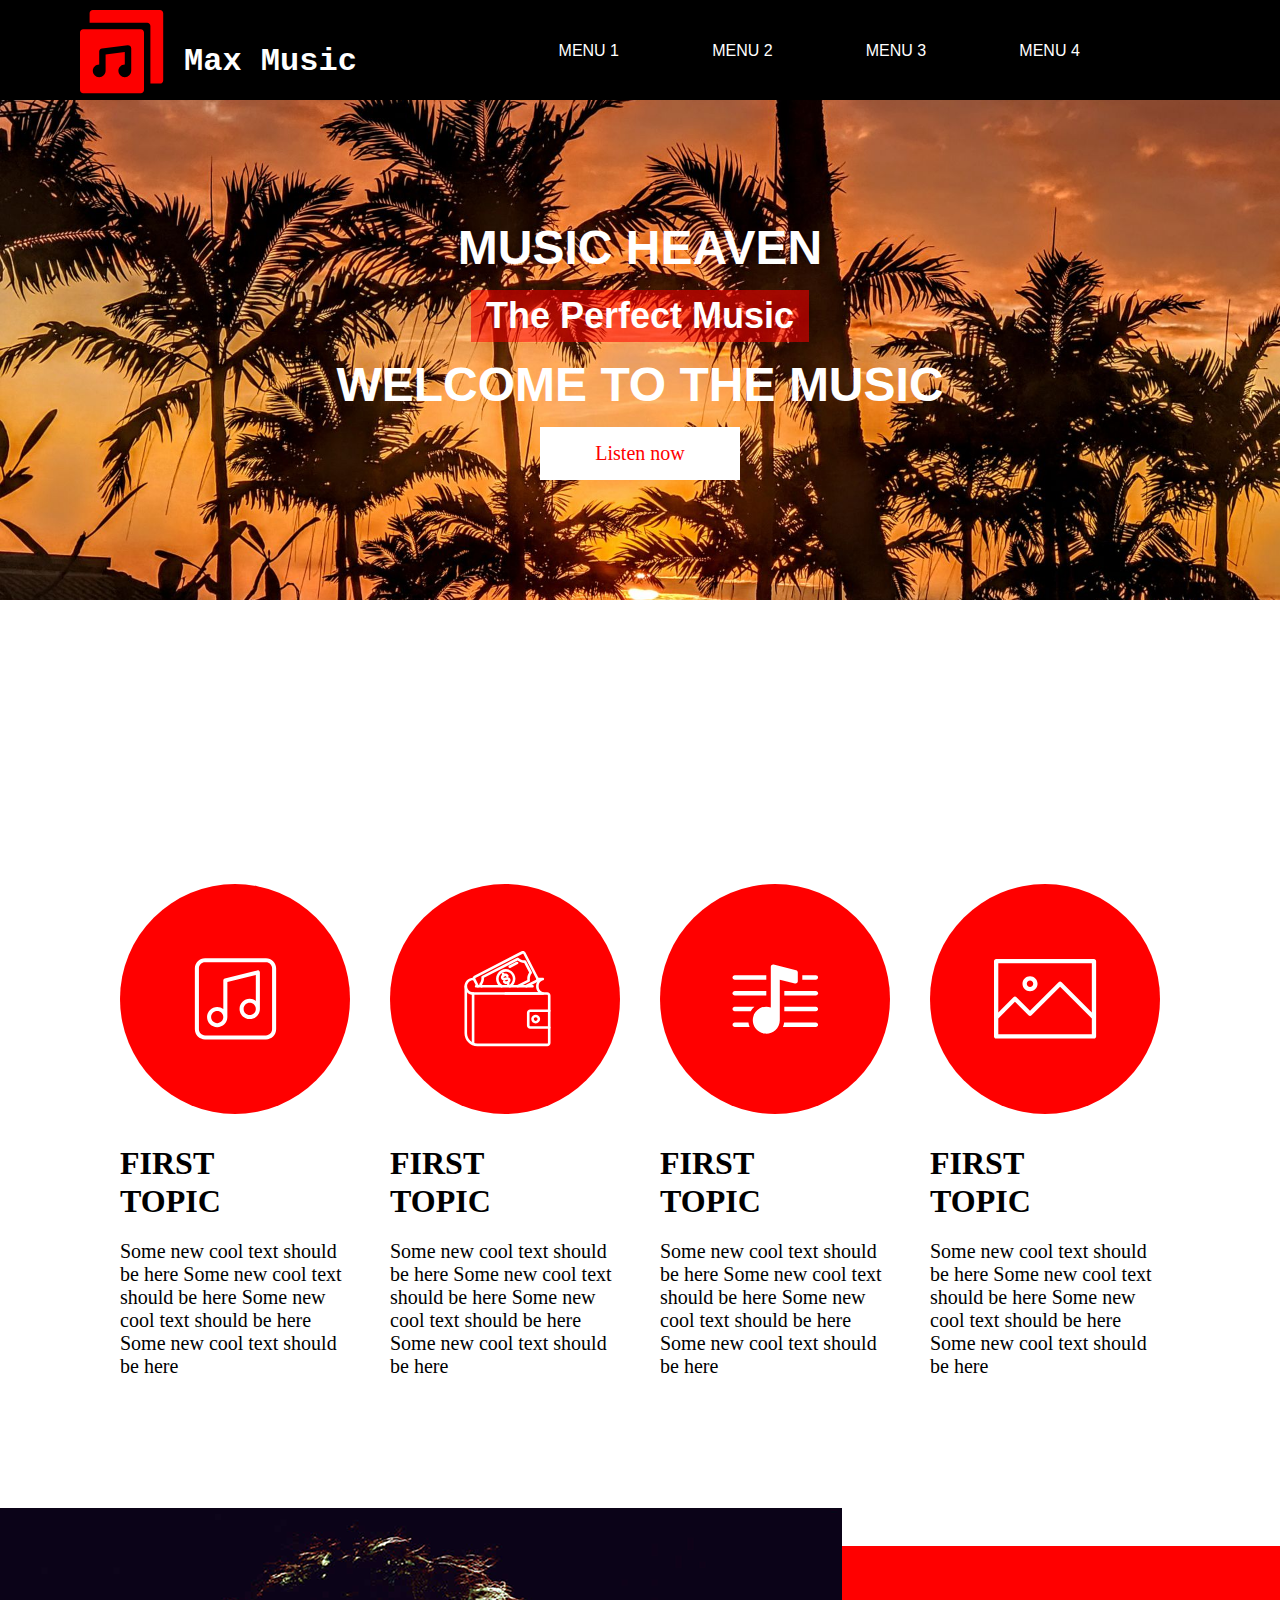
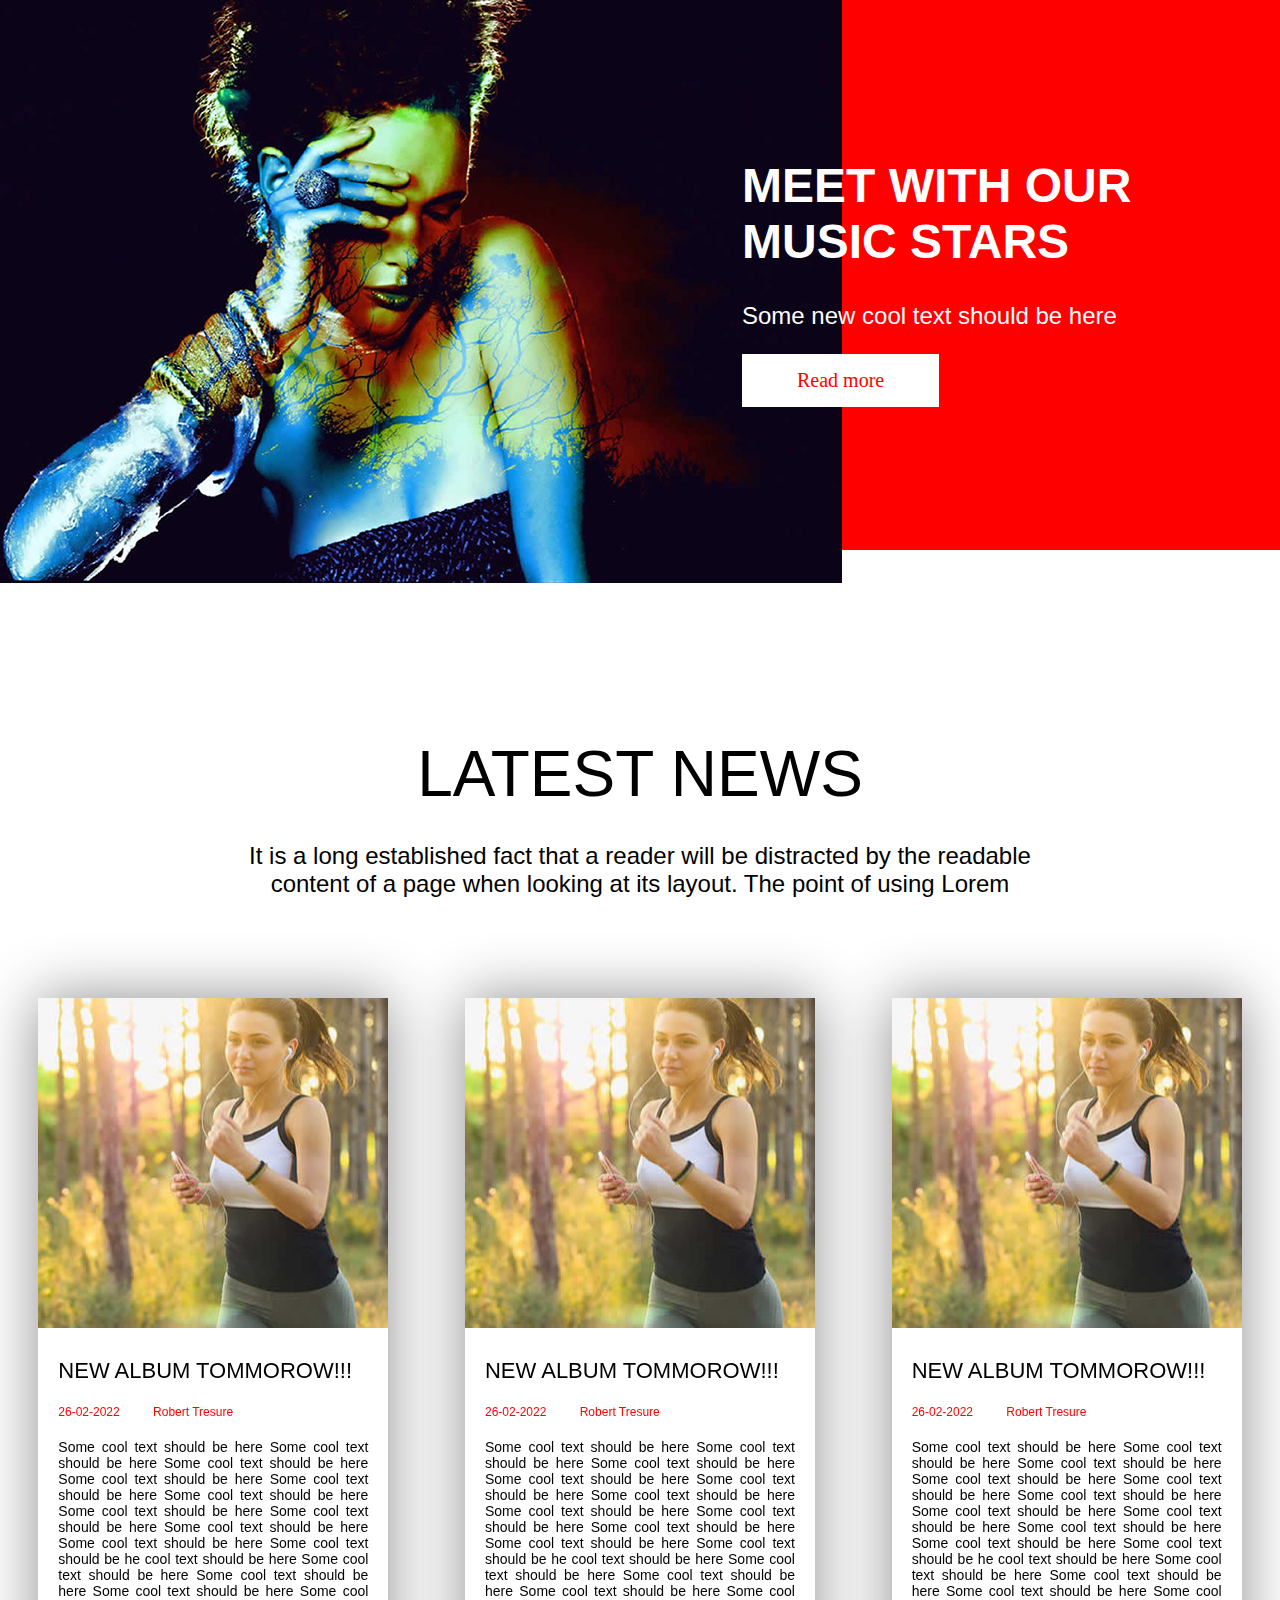
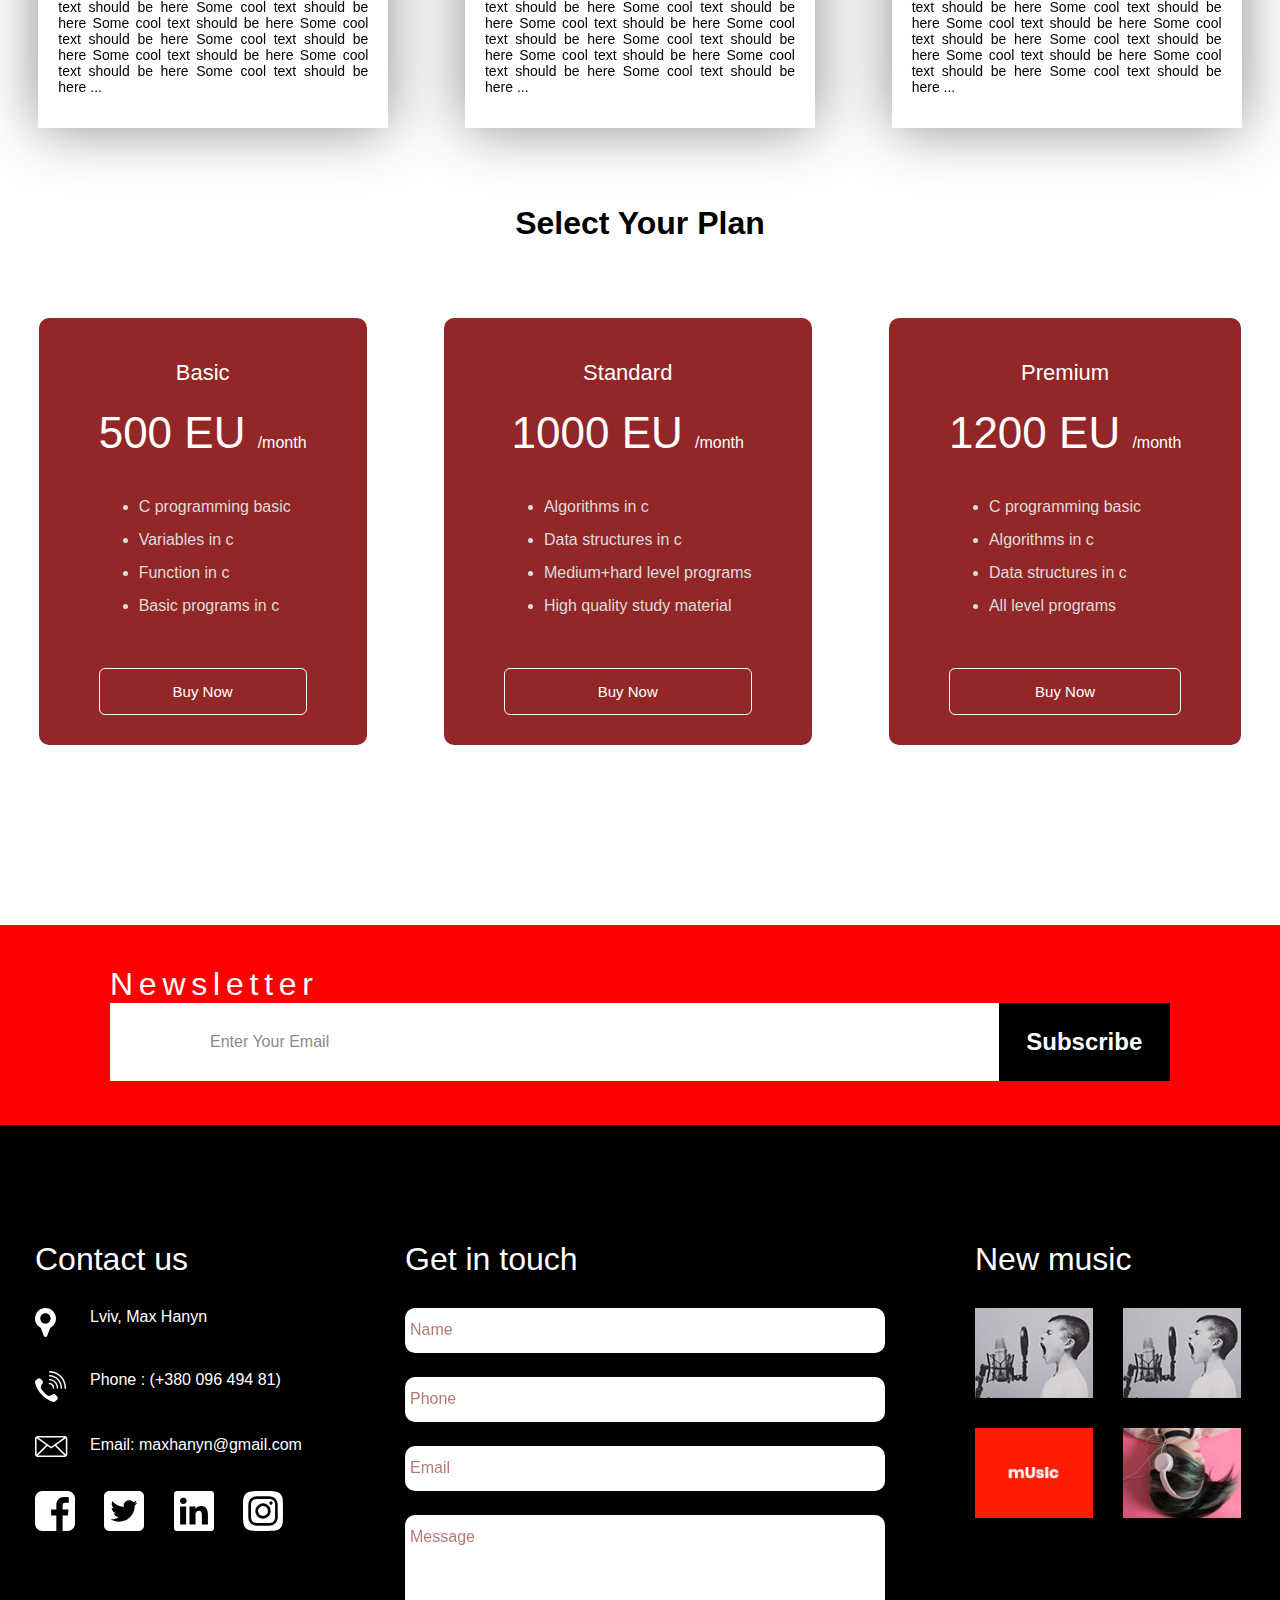
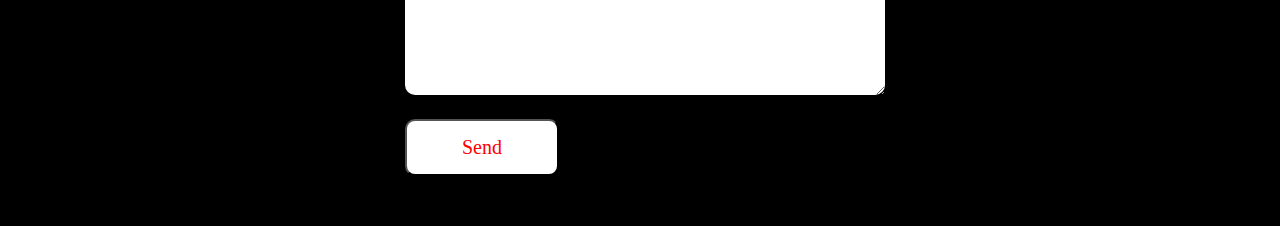
<file: index.html>
<!DOCTYPE html>
<html lang="en">
<head>
    <meta charset="UTF-8">
    <meta http-equiv="X-UA-Compatible" content="IE=edge">
    <meta name="viewport" content="width=device-width, initial-scale=1.0">
    <title>Document</title>
    <link rel="stylesheet" href="css/main.css">
</head>
<body>
<nav>
    <div class="w-40">
        <div class="logo">
            <svg width="104" height="104" viewBox="0 0 104 104" fill="none" xmlns="http://www.w3.org/2000/svg">
                <path d="M3.20008 19.1999C1.43981 19.1999 0 20.6398 0 22.4V79.9996C0 81.7599 1.43987 83.1997 3.20008 83.1997H60.7997C62.56 83.1997 63.9998 81.7598 63.9998 79.9996V22.4C63.9998 20.6397 62.56 19.1999 60.7997 19.1999H3.20008ZM51.2005 60.7999C51.2005 64.3197 48.3208 67.2001 44.8004 67.2001C41.2806 67.2001 38.4002 64.3203 38.4002 60.7999C38.4002 57.2801 41.28 54.3997 44.8004 54.3997V42.0156L25.6005 44.4153V60.7997C25.6005 64.3196 22.7207 67.1999 19.2003 67.1999C15.6805 67.1999 12.8002 64.3201 12.8002 60.7997C12.8002 57.2799 15.6799 54.3996 19.2003 54.3996V41.5999C19.2003 39.9997 20.4162 38.6238 22.0162 38.4317L47.6166 35.2316C48.5126 35.1359 49.4406 35.3918 50.1446 35.9995C50.8167 36.6077 51.2328 37.4712 51.2328 38.3992V60.7993L51.2005 60.7999Z"
                      fill="#FD0000"/>
                <path d="M79.9998 0H12.7994C11.0391 0 9.59933 1.43987 9.59933 3.20008V12.8003L67.2005 12.7997C68.9608 12.7997 70.4006 14.2396 70.4006 15.9998V73.5995H80.0008C81.7611 73.5995 83.2009 72.1596 83.2009 70.3994L83.2003 3.20054C83.2003 1.44027 81.7604 0.00045968 80.0002 0.00045968L79.9998 0Z"
                      fill="#FD0000"/>
            </svg>
            <div class="logo-text">Max Music</div>

        </div>
    </div>
    <div class="w-60">
        <div class="w-80">
            <div class="desktop-menu">
                <div class="menu-item">
                    Menu 1
                </div>
                <div class="menu-item">
                    Menu 2
                </div>
                <div class="menu-item">
                    Menu 3
                </div>
                <div class="menu-item">
                    Menu 4
                </div>
            </div>
            <section class="top-nav">
                <input id="menu-toggle" type="checkbox"/>
                <label class='menu-button-container' for="menu-toggle">
                    <div class='menu-button'></div>
                </label>
                <ul class="menu">
                    <li>One</li>
                    <li>Two</li>
                    <li>Three</li>
                    <li>Four</li>
                    <li>Five</li>
                </ul>
            </section>
        </div>
    </div>
</nav>

<div class="main">
    <div class="top-image-background text-centered">
        <div class="top-menu-container">
            <div class="main-title">
                MUSIC HEAVEN
            </div>
            <div class="secondary-title">
                The Perfect Music
            </div>
            <div class="main-title">
                Welcome To The Music
            </div>
            <div class="btn-listen-now">
                Listen now
            </div>
        </div>
    </div>
</div>
<div id="video-bg">
    <video id='video' preload muted loop autoplay width="100%" poster="https://assets.codepen.io/32795/poster.png">
        <source id='mp4' src="http://media.w3.org/2010/05/sintel/trailer.mp4" type='video/mp4'/>
        <source id='webm' src="http://media.w3.org/2010/05/sintel/trailer.webm" type='video/webm'/>
        <source id='ogv' src="http://media.w3.org/2010/05/sintel/trailer.ogv" type='video/ogg'/>
    </video>
</div>
<div>
    <div class="main-second-section">
        <div class="item-container">
            <div class="item-image-contaier">
                <div class="item-circle">
                    <svg width="83" height="82" viewBox="0 0 83 82" fill="none" xmlns="http://www.w3.org/2000/svg">
                        <path d="M71.98 0.160004H11.02C5.41983 0.160004 0.859985 4.71549 0.859985 10.32V71.28C0.859985 76.8845 5.41983 81.44 11.02 81.44H71.98C77.5801 81.44 82.14 76.8845 82.14 71.28V10.32C82.14 4.71549 77.5801 0.160004 71.98 0.160004ZM78.0763 71.28C78.0763 74.6406 75.3415 77.3764 71.98 77.3764H11.02C7.65938 77.3764 4.92362 74.6415 4.92362 71.28V10.32C4.92362 6.9594 7.65848 4.22364 11.02 4.22364H71.98C75.3406 4.22364 78.0763 6.9585 78.0763 10.32V71.28Z"
                              fill="white"/>
                        <path d="M63.3603 12.4137L30.8483 20.5419C29.9419 20.7651 29.3083 21.5823 29.3083 22.5127V51.0134C27.6053 49.7214 25.5083 48.9291 23.2119 48.9291C17.6118 48.9291 13.0519 53.4846 13.0519 59.0891C13.0519 64.6936 17.6118 69.2491 23.2119 69.2491C28.8121 69.2491 33.3719 64.6936 33.3719 59.0891V24.1024L61.8199 16.9906V42.8859C60.1169 41.5932 58.0199 40.8009 55.7236 40.8009C50.1234 40.8009 45.5636 45.3564 45.5636 50.9609C45.5636 56.5654 50.1234 61.1209 55.7236 61.1209C61.3237 61.1209 65.8836 56.5654 65.8836 50.9609V14.3849C65.8836 13.7591 65.5951 13.1659 65.1033 12.7797C64.6122 12.3942 63.9573 12.2638 63.3599 12.414L63.3603 12.4137ZM23.212 65.184C19.8514 65.184 17.1156 62.4492 17.1156 59.0877C17.1156 55.7271 19.8505 52.9913 23.212 52.9913C26.5726 52.9913 29.3084 55.7261 29.3084 59.0877C29.3084 62.4492 26.5735 65.184 23.212 65.184ZM55.724 57.0566C52.3634 57.0566 49.6276 54.3217 49.6276 50.9602C49.6276 47.5996 52.3625 44.8638 55.724 44.8638C59.0846 44.8638 61.8204 47.5987 61.8204 50.9602C61.8204 54.3208 59.0855 57.0566 55.724 57.0566Z"
                              fill="white"/>
                    </svg>
                </div>
            </div>
            <div class="item-description-container">
                <div class="item-title">
                    First topic
                </div>
                <div class="item-text">
                    Some new cool text should be here Some new cool text should be here Some new cool text should be
                    here Some new cool text should be here
                </div>
            </div>
        </div>
        <div class="item-container">
            <div class="item-image-contaier">
                <div class="item-circle">
                    <svg width="92" height="96" viewBox="0 0 92 96" fill="none" xmlns="http://www.w3.org/2000/svg">
                        <path fill-rule="evenodd" clip-rule="evenodd"
                              d="M88.2018 95.1864H18.359C11.2503 95.1864 5.4934 89.403 5.4934 82.2943V35.223C5.4934 34.4998 6.06914 33.9241 6.7923 33.9241C7.51547 33.9241 8.0912 34.4998 8.0912 35.223V82.2943C8.0912 87.9707 12.7098 92.5759 18.3595 92.5759H88.2024C88.5908 92.5759 88.9116 92.2677 88.9116 91.8799V44.5281C88.9116 44.1396 88.5902 43.8189 88.2024 43.8189H46.5524C45.8292 43.8189 45.2534 43.2432 45.2534 42.52C45.2534 41.7968 45.8292 41.2211 46.5524 41.2211H88.2024C90.0232 41.2211 91.5094 42.7073 91.5094 44.5281V91.8799C91.5094 93.7008 90.0232 95.1869 88.2024 95.1869L88.2018 95.1864Z"
                              fill="white"/>
                        <path fill-rule="evenodd" clip-rule="evenodd"
                              d="M83.8362 43.8175H14.0869C9.33421 43.8175 5.49187 39.9752 5.49187 35.2225C5.49187 30.483 9.33421 26.6409 14.0869 26.6409H14.9973C15.7205 26.6409 16.2962 27.2166 16.2962 27.9398C16.2962 28.6629 15.7205 29.2387 14.9973 29.2387H14.0869C10.7666 29.2387 8.08913 31.9427 8.08913 35.2232C8.08913 38.5163 10.7932 41.221 14.0869 41.221H79.3125C77.5321 39.3331 77.0634 37.0706 77.0634 35.2232C77.0634 32.7602 77.7866 30.7513 79.2057 29.2387H78.5496C77.8265 29.2387 77.2507 28.6629 77.2507 27.9398C77.2507 27.2166 77.8265 26.6409 78.5496 26.6409H83.8375C84.467 26.6409 85.0023 27.0825 85.1092 27.6987C85.2294 28.3143 84.8947 28.9306 84.3196 29.1444C84.2393 29.1842 84.1456 29.2115 84.0248 29.2646C82.8334 29.6929 79.6738 30.8039 79.6738 35.2219C79.6738 39.5464 82.9536 40.8047 84.0513 41.2197C84.1854 41.2735 84.2923 41.3133 84.3727 41.3399C84.9352 41.6075 85.2426 42.1965 85.1091 42.8128C84.9889 43.3885 84.4398 43.8168 83.8374 43.8168L83.8362 43.8175Z"
                              fill="white"/>
                        <path fill-rule="evenodd" clip-rule="evenodd"
                              d="M90.2095 77.7291H71.212C69.4044 77.7291 67.9322 76.2562 67.9322 74.4493V61.7039C67.9322 59.8963 69.4051 58.4241 71.212 58.4241H90.2095C90.9327 58.4241 91.5084 59.0131 91.5084 59.7363C91.5084 60.4595 90.9327 61.0352 90.2095 61.0352H71.212C70.8375 61.0352 70.5426 61.33 70.5426 61.7045V74.4765C70.5426 74.8245 70.8375 75.1459 71.212 75.1459H90.2095C90.9327 75.1459 91.5084 75.7216 91.5084 76.4448C91.5084 77.1679 90.9194 77.7297 90.2095 77.7297V77.7291Z"
                              fill="white"/>
                        <path fill-rule="evenodd" clip-rule="evenodd"
                              d="M14.0869 94.061C13.3505 94.061 12.7747 93.4853 12.7747 92.7621V42.5186C12.7747 41.7954 13.3504 41.2197 14.0869 41.2197C14.8101 41.2197 15.3858 41.7954 15.3858 42.5186V92.7502C15.3858 93.4734 14.8101 94.0624 14.0869 94.0624V94.061Z"
                              fill="white"/>
                        <path fill-rule="evenodd" clip-rule="evenodd"
                              d="M73.5019 36.5347H17.1537C16.4173 36.5347 15.8415 35.9589 15.8415 35.2225C15.8415 34.4993 16.4172 33.9236 17.1537 33.9236H73.5019C74.2251 33.9236 74.8008 34.4993 74.8008 35.2225C74.8008 35.9589 74.1985 36.5347 73.5019 36.5347Z"
                              fill="white"/>
                        <path fill-rule="evenodd" clip-rule="evenodd"
                              d="M76.6877 72.5203C74.238 72.5203 72.2565 70.5255 72.2565 68.0756C72.2565 65.6392 74.238 63.6577 76.6877 63.6577C79.1507 63.6577 81.1324 65.6392 81.1324 68.0756C81.1589 70.5253 79.1508 72.5203 76.6877 72.5203ZM76.6877 66.2549C75.6704 66.2549 74.8536 67.0717 74.8536 68.0758C74.8536 69.1064 75.6704 69.9232 76.6877 69.9232C77.7183 69.9232 78.5351 69.1064 78.5351 68.0758C78.5484 67.0718 77.7183 66.2549 76.6877 66.2549Z"
                              fill="white"/>
                        <path fill-rule="evenodd" clip-rule="evenodd"
                              d="M22.4815 36.5347C22.0127 36.5347 21.5578 36.2671 21.33 35.8255L20.4063 34.0046C20.1652 33.5358 20.2323 32.96 20.567 32.5589C21.9861 30.9121 22.6289 28.6098 22.3207 26.2132C22.2404 25.6779 22.5213 25.1288 23.0034 24.8877L58.173 6.8014C58.6551 6.56034 59.2574 6.64069 59.6592 7.01589C61.4263 8.64948 63.6754 9.46559 65.831 9.26499C66.3802 9.19792 66.8756 9.47948 67.116 9.96093L72.8322 21.0594C73.0733 21.5282 72.9929 22.1039 72.6582 22.5183C71.1588 24.2588 70.5159 26.8294 70.9848 29.386C71.0784 29.9484 70.8241 30.5242 70.3021 30.7918L59.4448 36.3613C58.8152 36.696 58.0124 36.4417 57.691 35.8122C57.3563 35.1693 57.624 34.3798 58.2535 34.0584L68.294 28.904C68.0131 26.2 68.6686 23.5888 70.1282 21.5276L65.1881 11.902C62.8851 11.902 60.5563 11.0586 58.6013 9.51859L24.9991 26.828C25.106 29.3049 24.4367 31.6744 23.0978 33.5622L23.6603 34.6333C23.995 35.2629 23.7274 36.0657 23.0978 36.3871C22.8973 36.4807 22.6828 36.5345 22.4822 36.5345L22.4815 36.5347Z"
                              fill="white"/>
                        <path fill-rule="evenodd" clip-rule="evenodd"
                              d="M18.733 36.5347C18.2642 36.5347 17.796 36.2671 17.5815 35.8255L13.9265 28.7168C13.5653 28.0208 13.4849 27.204 13.726 26.441C13.967 25.6514 14.5023 25.0219 15.2387 24.6738L62.5242 0.348513C63.9971 -0.401221 65.8173 0.174535 66.5809 1.66071L79.5534 26.8972C80.3032 28.3701 79.7274 30.1903 78.2685 30.9539H78.2552L67.7191 36.3893C67.0763 36.724 66.2867 36.4564 65.9654 35.8269C65.6307 35.1973 65.8983 34.3945 66.5279 34.0732L77.0639 28.6644C77.2645 28.5575 77.3448 28.3032 77.2512 28.0887L64.2787 2.85219C64.1851 2.66492 63.9174 2.5713 63.7435 2.67821L16.4172 26.9763C16.297 27.0434 16.2432 27.1636 16.2166 27.2174C16.2033 27.2712 16.1768 27.3781 16.2432 27.5122C16.2432 27.5122 16.2432 27.5388 16.2564 27.5388L19.8982 34.6342C20.2329 35.2638 19.9785 36.0666 19.349 36.388C19.1345 36.4816 18.934 36.5354 18.7334 36.5354L18.733 36.5347Z"
                              fill="white"/>
                        <path fill-rule="evenodd" clip-rule="evenodd"
                              d="M47.1145 33.1347C45.8561 33.1347 44.6781 32.4255 44.0486 31.274C43.7139 30.6445 43.9416 29.8549 44.5705 29.5069C44.6376 29.4671 44.7046 29.4531 44.7711 29.4133C43.8068 29.3595 42.8565 28.9717 42.2675 27.7936C41.6917 26.6826 41.8391 25.3439 42.6559 24.2993C43.419 23.3351 44.8513 22.5853 46.1097 22.5189C47.4889 22.4252 48.7739 23.1079 49.4432 24.353C49.7779 24.9825 49.5501 25.7721 48.9212 26.1201C48.8675 26.16 48.8011 26.1739 48.734 26.2005C49.845 26.2941 50.7155 26.8433 51.2241 27.8069C51.7999 28.9311 51.6524 30.2698 50.8356 31.3277C50.0859 32.278 48.6403 33.0417 47.3952 33.1081C47.3016 33.1347 47.2079 33.1347 47.1143 33.1347L47.1145 33.1347ZM45.548 29.386C45.8827 29.4797 46.1636 29.7074 46.3515 30.0288C46.4856 30.2699 46.74 30.5641 47.2082 30.5242C47.7434 30.4844 48.4931 30.1225 48.788 29.7479C48.8816 29.641 49.0689 29.3329 48.9221 29.0387C48.8418 28.9046 48.788 28.7977 48.3596 28.7977C48.0787 28.8109 47.6365 28.9318 47.2082 29.0387C46.7666 29.1729 46.1636 29.3196 45.548 29.3867L45.548 29.386ZM46.3781 25.1022H46.2977C45.7625 25.1288 45.0127 25.504 44.7046 25.8918C44.5844 26.0259 44.437 26.3068 44.5844 26.601C44.7319 26.8819 45.0393 26.9224 46.5387 26.5339C46.9804 26.3998 47.4625 26.2929 47.918 26.2258C47.5966 26.1322 47.3157 25.9177 47.155 25.5963C47.0209 25.3818 46.7805 25.1009 46.3787 25.1009L46.3781 25.1022Z"
                              fill="white"/>
                        <path fill-rule="evenodd" clip-rule="evenodd"
                              d="M49.3109 34.34C48.8421 34.34 48.3872 34.0724 48.1594 33.6308L47.3559 32.0643C47.2623 31.8903 47.2085 31.6758 47.2085 31.4752C47.2085 31.0064 47.4628 30.5515 47.9177 30.3238C48.5472 29.9891 49.3501 30.2434 49.6582 30.8862L50.4617 32.4395C50.5553 32.6267 50.6091 32.828 50.6091 33.0418C50.6091 33.4967 50.3548 33.9655 49.8999 34.1933C49.7259 34.2869 49.5114 34.3407 49.3109 34.3407L49.3109 34.34ZM44.7993 25.5313C44.3304 25.5313 43.8623 25.2637 43.6345 24.8221L42.8449 23.2828C42.5102 22.64 42.7513 21.8504 43.3941 21.529C44.0369 21.1943 44.8265 21.4354 45.1478 22.0915L45.9514 23.6308C46.2861 24.2603 46.045 25.0632 45.3889 25.3845C45.2016 25.4914 45.0004 25.5319 44.7999 25.5319L44.7993 25.5313Z"
                              fill="white"/>
                        <path fill-rule="evenodd" clip-rule="evenodd"
                              d="M50.6896 36.5347C50.2208 36.5347 49.7792 36.2936 49.5381 35.8388C49.2034 35.2092 49.4445 34.4064 50.0734 34.0716C53.4873 32.2779 54.826 27.9934 53.0589 24.5795C51.2785 21.0851 46.9807 19.7066 43.4864 21.487C40.0187 23.2807 38.6533 27.5652 40.4204 31.0595C41.0898 32.3717 42.1204 33.4023 43.3927 34.0718C44.0355 34.4065 44.2766 35.21 43.9419 35.8389C43.6072 36.4817 42.8037 36.7228 42.1747 36.3881C40.421 35.4511 39.0284 34.0186 38.1048 32.251C35.6683 27.4983 37.5423 21.6214 42.2817 19.185C47.0476 16.7485 52.9112 18.6225 55.3477 23.3885C57.7709 28.0741 55.9234 33.9112 51.2777 36.3883C51.0904 36.4819 50.8892 36.5357 50.6887 36.5357L50.6896 36.5347Z"
                              fill="white"/>
                        <path fill-rule="evenodd" clip-rule="evenodd"
                              d="M50.7015 17.0697C50.2327 17.0697 49.7778 16.8021 49.55 16.3605C49.2153 15.731 49.4697 14.9281 50.1125 14.62L57.5022 10.8044C58.145 10.4697 58.9346 10.724 59.2559 11.3668C59.5906 11.9964 59.323 12.7859 58.6935 13.1073L51.3037 16.9229C51.1165 17.0166 50.902 17.0704 50.7014 17.0704L50.7015 17.0697Z"
                              fill="white"/>
                        <path d="M0.944441 95.3971C0.942482 95.399 0.939871 95.3997 0.936606 95.3997H0.928772C0.92159 95.3997 0.915714 95.3984 0.910489 95.3945C0.905266 95.3892 0.902655 95.3834 0.902655 95.3762C0.902655 95.3697 0.905266 95.3631 0.910489 95.3579C0.915713 95.3527 0.921589 95.3501 0.928772 95.3501C0.932036 95.3501 0.934648 95.3514 0.936606 95.3527C0.939871 95.3527 0.942482 95.354 0.944441 95.3553V95.3657C0.942482 95.3625 0.939871 95.3605 0.936606 95.3605H0.928772C0.924854 95.3605 0.92159 95.3625 0.918325 95.3657C0.916366 95.3677 0.915714 95.371 0.915714 95.3762C0.915714 95.3814 0.916366 95.386 0.918325 95.3892C0.92159 95.3912 0.924854 95.3919 0.928772 95.3919H0.936606C0.939871 95.3905 0.942482 95.3886 0.944441 95.3866V95.3971Z"
                              fill="white"/>
                        <path d="M0.981015 95.374H0.978359C0.978359 95.3727 0.977031 95.3713 0.975703 95.3713C0.971718 95.3713 0.969062 95.3733 0.967734 95.3767V95.3846V95.4006H0.954453V95.3634H0.967734V95.3713C0.967734 95.368 0.968398 95.366 0.97039 95.366C0.971718 95.3647 0.974374 95.3634 0.978359 95.3634H0.981015V95.374Z"
                              fill="white"/>
                        <path d="M1.02417 95.3817V95.3843H0.998059V95.3921H1.00589H1.01373C1.01699 95.3908 1.0196 95.3895 1.02156 95.3895V95.3973C1.0196 95.3993 1.01699 95.3999 1.01373 95.3999H1.00589C0.998712 95.3999 0.993488 95.3986 0.990224 95.3947C0.986306 95.3914 0.985001 95.3869 0.985001 95.3817C0.985001 95.3764 0.986306 95.3725 0.990224 95.3686C0.993488 95.3653 0.998712 95.3634 1.00589 95.3634C1.01112 95.3634 1.01503 95.3653 1.01895 95.3686C1.02222 95.3725 1.02417 95.3764 1.02417 95.3817ZM1.01112 95.379C1.01112 95.3758 1.00981 95.3738 1.00851 95.3738C1.00851 95.3725 1.0072 95.3712 1.00589 95.3712C1.00198 95.3712 0.999364 95.3725 0.998059 95.3738V95.379H1.01112Z"
                              fill="white"/>
                        <path d="M1.04875 95.3846C1.04676 95.3846 1.04477 95.386 1.04344 95.3873V95.3899V95.3926H1.04609H1.05406C1.05539 95.3913 1.05672 95.3886 1.05672 95.3846H1.04875ZM1.06734 95.3793V95.4006H1.05672V95.3952C1.05473 95.3972 1.05207 95.3992 1.04875 95.4006H1.04344C1.03945 95.4006 1.03613 95.3999 1.03281 95.3979C1.03082 95.3966 1.03016 95.3939 1.03016 95.3899C1.03016 95.3846 1.03082 95.3813 1.03281 95.3793C1.03613 95.378 1.04145 95.3767 1.04875 95.3767H1.05672C1.05672 95.3753 1.05539 95.374 1.05406 95.374C1.05207 95.3727 1.04941 95.3713 1.04609 95.3713H1.03813C1.03613 95.3713 1.03414 95.3727 1.03281 95.374V95.366C1.03613 95.3647 1.03879 95.3634 1.04078 95.3634H1.04875C1.05539 95.3634 1.06004 95.3654 1.06203 95.3687C1.06535 95.3707 1.06734 95.374 1.06734 95.3793Z"
                              fill="white"/>
                        <path d="M1.09094 95.3527V95.3632H1.10139V95.371H1.09094V95.3867V95.3919H1.09616H1.10139V95.3997H1.09094C1.08702 95.3997 1.08376 95.3991 1.08049 95.3971C1.07853 95.3958 1.07788 95.3919 1.07788 95.3867V95.371H1.07266V95.3632H1.07788V95.3527H1.09094Z"
                              fill="white"/>
                        <path d="M1.14636 95.3817V95.3843H1.12025V95.3921H1.12808H1.13591C1.13918 95.3908 1.14179 95.3895 1.14375 95.3895V95.3973C1.14179 95.3993 1.13918 95.3999 1.13591 95.3999H1.12808C1.1209 95.3999 1.11567 95.3986 1.11241 95.3947C1.10849 95.3914 1.10719 95.3869 1.10719 95.3817C1.10719 95.3764 1.10849 95.3725 1.11241 95.3686C1.11567 95.3653 1.1209 95.3634 1.12808 95.3634C1.1333 95.3634 1.13722 95.3653 1.14114 95.3686C1.1444 95.3725 1.14636 95.3764 1.14636 95.3817ZM1.1333 95.379C1.1333 95.3758 1.132 95.3738 1.13069 95.3738C1.13069 95.3725 1.12939 95.3712 1.12808 95.3712C1.12416 95.3712 1.12155 95.3725 1.12025 95.3738V95.379H1.1333Z"
                              fill="white"/>
                        <path d="M1.17913 95.3683V95.3501H1.19218V95.3997H1.17913V95.3945C1.17913 95.3964 1.17717 95.3984 1.1739 95.3997H1.16868C1.16346 95.3997 1.15889 95.3984 1.15562 95.3945C1.15366 95.3912 1.15301 95.3866 1.15301 95.3814C1.15301 95.3762 1.15366 95.3723 1.15562 95.3683C1.15889 95.3651 1.16346 95.3631 1.16868 95.3631C1.16998 95.3631 1.17194 95.3644 1.1739 95.3657C1.17717 95.3657 1.17913 95.367 1.17913 95.3683ZM1.1739 95.3919C1.17521 95.3919 1.17651 95.3912 1.17651 95.3892C1.17782 95.3879 1.17913 95.3853 1.17913 95.3814C1.17913 95.3781 1.17782 95.3755 1.17651 95.3736C1.17651 95.3723 1.17521 95.371 1.1739 95.371C1.16998 95.371 1.16737 95.3723 1.16607 95.3736V95.3814V95.3892C1.16737 95.3912 1.16998 95.3919 1.1739 95.3919Z"
                              fill="white"/>
                        <path d="M1.245 95.3919C1.24826 95.3919 1.25022 95.3912 1.25022 95.3892C1.25153 95.3879 1.25283 95.3853 1.25283 95.3814C1.25283 95.3781 1.25153 95.3755 1.25022 95.3736C1.25022 95.3723 1.24826 95.371 1.245 95.371C1.24304 95.371 1.24108 95.3723 1.23978 95.3736V95.3814V95.3892C1.24108 95.3912 1.24304 95.3919 1.245 95.3919ZM1.23978 95.3683C1.23978 95.367 1.24043 95.3657 1.24239 95.3657C1.24565 95.3644 1.24826 95.3631 1.25022 95.3631C1.25544 95.3631 1.25871 95.3651 1.26067 95.3683C1.26393 95.3723 1.26589 95.3762 1.26589 95.3814C1.26589 95.3866 1.26393 95.3912 1.26067 95.3945C1.25871 95.3984 1.25544 95.3997 1.25022 95.3997H1.24239C1.24043 95.3984 1.23978 95.3964 1.23978 95.3945V95.3997H1.22672V95.3501H1.23978V95.3683Z"
                              fill="white"/>
                        <path d="M1.26922 95.3634H1.28228L1.29011 95.3895L1.29795 95.3634H1.311L1.29533 95.4025C1.29338 95.4078 1.29142 95.411 1.29011 95.413C1.28815 95.4143 1.28554 95.4156 1.28228 95.4156H1.27444V95.4052H1.27966H1.28228C1.28358 95.4052 1.28489 95.4039 1.28489 95.4025V95.3999L1.26922 95.3634Z"
                              fill="white"/>
                        <path d="M1.3416 95.3501H1.35727L1.37033 95.3762L1.38078 95.3501H1.39645V95.3997H1.38339V95.3657L1.37294 95.3892H1.36511L1.35466 95.3657V95.3997H1.3416V95.3501Z"
                              fill="white"/>
                        <path d="M1.40801 95.3846V95.3634H1.41863V95.366V95.3767V95.382V95.3873C1.41996 95.3893 1.42129 95.3899 1.42129 95.3899V95.3926H1.4266C1.42793 95.3926 1.42926 95.3919 1.42926 95.3899C1.43059 95.3886 1.43191 95.386 1.43191 95.382V95.3634H1.4452V95.4006H1.43191V95.3952C1.42992 95.3972 1.42793 95.3992 1.4266 95.4006H1.42129C1.41598 95.4006 1.41199 95.3999 1.41066 95.3979C1.40867 95.3946 1.40801 95.3899 1.40801 95.3846V95.3846Z"
                              fill="white"/>
                        <path d="M1.49238 95.3788V95.3997H1.47932V95.384V95.3788V95.3736H1.47671C1.47671 95.3723 1.47541 95.371 1.4741 95.371C1.47214 95.371 1.47018 95.3723 1.46888 95.3736V95.3814V95.3997H1.45582V95.3501H1.46888V95.3683C1.46888 95.367 1.46953 95.3657 1.47149 95.3657C1.47475 95.3644 1.47737 95.3631 1.47932 95.3631C1.48259 95.3631 1.4852 95.3651 1.48716 95.3683C1.49042 95.3703 1.49238 95.3736 1.49238 95.3788V95.3788Z"
                              fill="white"/>
                        <path d="M1.51957 95.3846C1.51758 95.3846 1.51559 95.386 1.51426 95.3873V95.3899V95.3926H1.51691H1.52488C1.52621 95.3913 1.52754 95.3886 1.52754 95.3846H1.51957ZM1.53817 95.3793V95.4006H1.52754V95.3952C1.52555 95.3972 1.52289 95.3992 1.51957 95.4006H1.51426C1.51027 95.4006 1.50695 95.3999 1.50363 95.3979C1.50164 95.3966 1.50098 95.3939 1.50098 95.3899C1.50098 95.3846 1.50164 95.3813 1.50363 95.3793C1.50695 95.378 1.51227 95.3767 1.51957 95.3767H1.52754C1.52754 95.3753 1.52621 95.374 1.52488 95.374C1.52289 95.3727 1.52024 95.3713 1.51692 95.3713H1.50895C1.50695 95.3713 1.50496 95.3727 1.50363 95.374V95.366C1.50695 95.3647 1.50961 95.3634 1.5116 95.3634H1.51957C1.52621 95.3634 1.53086 95.3654 1.53285 95.3687C1.53617 95.3707 1.53817 95.374 1.53817 95.3793Z"
                              fill="white"/>
                        <path d="M1.58274 95.3712C1.58405 95.3679 1.58601 95.366 1.58796 95.366C1.58927 95.3647 1.59123 95.3634 1.59319 95.3634C1.59841 95.3634 1.60167 95.3653 1.60363 95.3686C1.60494 95.3706 1.60625 95.3738 1.60625 95.379V95.3999H1.5958V95.3817V95.379C1.5958 95.3777 1.59449 95.3758 1.59319 95.3738C1.59319 95.3725 1.59188 95.3712 1.59058 95.3712C1.58862 95.3712 1.58666 95.3725 1.58535 95.3738C1.58339 95.3758 1.58274 95.3784 1.58274 95.3817V95.3999H1.57229V95.3817C1.57229 95.3784 1.57099 95.3758 1.56968 95.3738C1.56968 95.3725 1.56838 95.3712 1.56707 95.3712C1.56511 95.3712 1.56315 95.3725 1.56185 95.3738V95.3817V95.3999H1.54879V95.3634H1.56185V95.3686C1.56185 95.3673 1.5625 95.366 1.56446 95.366C1.56577 95.3647 1.56838 95.3634 1.57229 95.3634C1.5736 95.3634 1.57556 95.3647 1.57752 95.366C1.57882 95.366 1.58078 95.3679 1.58274 95.3712Z"
                              fill="white"/>
                        <path d="M1.65247 95.3712C1.65377 95.3679 1.65573 95.366 1.65769 95.366C1.659 95.3647 1.66096 95.3634 1.66291 95.3634C1.66814 95.3634 1.6714 95.3653 1.67336 95.3686C1.67467 95.3706 1.67597 95.3738 1.67597 95.379V95.3999H1.66553V95.3817V95.379C1.66553 95.3777 1.66422 95.3758 1.66291 95.3738C1.66291 95.3725 1.66161 95.3712 1.6603 95.3712C1.65834 95.3712 1.65639 95.3725 1.65508 95.3738C1.65312 95.3758 1.65247 95.3784 1.65247 95.3817V95.3999H1.64202V95.3817C1.64202 95.3784 1.64072 95.3758 1.63941 95.3738C1.63941 95.3725 1.6381 95.3712 1.6368 95.3712C1.63484 95.3712 1.63288 95.3725 1.63157 95.3738V95.3817V95.3999H1.61852V95.3634H1.63157V95.3686C1.63157 95.3673 1.63223 95.366 1.63419 95.366C1.63549 95.3647 1.6381 95.3634 1.64202 95.3634C1.64333 95.3634 1.64529 95.3647 1.64724 95.366C1.64855 95.366 1.65051 95.3679 1.65247 95.3712Z"
                              fill="white"/>
                        <path d="M1.70418 95.3846C1.70219 95.3846 1.7002 95.386 1.69887 95.3873V95.3899V95.3926H1.70152H1.70949C1.71082 95.3913 1.71215 95.3886 1.71215 95.3846H1.70418ZM1.72277 95.3793V95.4006H1.71215V95.3952C1.71016 95.3972 1.7075 95.3992 1.70418 95.4006H1.69887C1.69488 95.4006 1.69156 95.3999 1.68824 95.3979C1.68625 95.3966 1.68559 95.3939 1.68559 95.3899C1.68559 95.3846 1.68625 95.3813 1.68824 95.3793C1.69156 95.378 1.69688 95.3767 1.70418 95.3767H1.71215C1.71215 95.3753 1.71082 95.374 1.70949 95.374C1.7075 95.3727 1.70484 95.3713 1.70152 95.3713H1.69356C1.69156 95.3713 1.68957 95.3727 1.68824 95.374V95.366C1.69156 95.3647 1.69422 95.3634 1.69621 95.3634H1.70418C1.71082 95.3634 1.71547 95.3654 1.71746 95.3687C1.72078 95.3707 1.72277 95.374 1.72277 95.3793Z"
                              fill="white"/>
                        <path d="M1.75686 95.3683V95.3501H1.76992V95.3997H1.75686V95.3945C1.75686 95.3964 1.7549 95.3984 1.75164 95.3997H1.74641C1.74119 95.3997 1.73662 95.3984 1.73336 95.3945C1.7314 95.3912 1.73074 95.3866 1.73074 95.3814C1.73074 95.3762 1.7314 95.3723 1.73336 95.3683C1.73662 95.3651 1.74119 95.3631 1.74641 95.3631C1.74772 95.3631 1.74968 95.3644 1.75164 95.3657C1.7549 95.3657 1.75686 95.367 1.75686 95.3683ZM1.75164 95.3919C1.75294 95.3919 1.75425 95.3912 1.75425 95.3892C1.75555 95.3879 1.75686 95.3853 1.75686 95.3814C1.75686 95.3781 1.75555 95.3755 1.75425 95.3736C1.75425 95.3723 1.75294 95.371 1.75164 95.371C1.74772 95.371 1.74511 95.3723 1.7438 95.3736V95.3814V95.3892C1.74511 95.3912 1.74772 95.3919 1.75164 95.3919Z"
                              fill="white"/>
                        <path d="M1.83841 95.3527V95.3631C1.83645 95.3618 1.83384 95.3605 1.83057 95.3605H1.82274C1.82078 95.3605 1.81882 95.3618 1.81751 95.3631C1.81555 95.3631 1.8149 95.3644 1.8149 95.3657V95.3683C1.81621 95.3683 1.81882 95.3697 1.82274 95.371H1.82796C1.83318 95.371 1.83645 95.3729 1.83841 95.3762C1.83971 95.3781 1.84102 95.3808 1.84102 95.384C1.84102 95.3892 1.83906 95.3938 1.83579 95.3971C1.83384 95.399 1.82927 95.3997 1.82274 95.3997H1.81229C1.81033 95.3997 1.80772 95.399 1.80445 95.3971V95.3866C1.80772 95.3886 1.81033 95.3905 1.81229 95.3919H1.82274H1.82796C1.82927 95.3905 1.83057 95.3886 1.83057 95.3866C1.83057 95.3853 1.82927 95.384 1.82796 95.384C1.82796 95.3827 1.826 95.3814 1.82274 95.3814H1.81751C1.81229 95.3801 1.80837 95.3781 1.80707 95.3762C1.80511 95.3729 1.80445 95.3697 1.80445 95.3657C1.80445 95.3605 1.80576 95.3572 1.80968 95.3553C1.81294 95.352 1.81751 95.3501 1.82274 95.3501C1.82404 95.3501 1.826 95.3514 1.82796 95.3527H1.83841Z"
                              fill="white"/>
                        <path d="M1.88949 95.3788V95.3997H1.87643V95.384V95.3788V95.3736H1.87382C1.87382 95.3723 1.87252 95.371 1.87121 95.371C1.86925 95.371 1.86729 95.3723 1.86599 95.3736V95.3814V95.3997H1.85293V95.3501H1.86599V95.3683C1.86599 95.367 1.86664 95.3657 1.8686 95.3657C1.87186 95.3644 1.87448 95.3631 1.87643 95.3631C1.8797 95.3631 1.88231 95.3651 1.88427 95.3683C1.88753 95.3703 1.88949 95.3736 1.88949 95.3788V95.3788Z"
                              fill="white"/>
                        <path d="M1.91602 95.3846C1.91402 95.3846 1.91203 95.386 1.9107 95.3873V95.3899V95.3926H1.91336H1.92133C1.92266 95.3913 1.92398 95.3886 1.92398 95.3846H1.91602ZM1.93461 95.3793V95.4006H1.92399V95.3952C1.92199 95.3972 1.91934 95.3992 1.91602 95.4006H1.9107C1.90672 95.4006 1.9034 95.3999 1.90008 95.3979C1.89809 95.3966 1.89742 95.3939 1.89742 95.3899C1.89742 95.3846 1.89809 95.3813 1.90008 95.3793C1.9034 95.378 1.90871 95.3767 1.91602 95.3767H1.92399C1.92399 95.3753 1.92266 95.374 1.92133 95.374C1.91934 95.3727 1.91668 95.3713 1.91336 95.3713H1.90539C1.9034 95.3713 1.90141 95.3727 1.90008 95.374V95.366C1.9034 95.3647 1.90606 95.3634 1.90805 95.3634H1.91602C1.92266 95.3634 1.92731 95.3654 1.9293 95.3687C1.93262 95.3707 1.93461 95.374 1.93461 95.3793Z"
                              fill="white"/>
                        <path d="M1.96351 95.3919C1.96678 95.3919 1.96874 95.3912 1.96874 95.3892C1.97004 95.3879 1.97135 95.3853 1.97135 95.3814C1.97135 95.3781 1.97004 95.3755 1.96874 95.3736C1.96874 95.3723 1.96678 95.371 1.96351 95.371C1.96155 95.371 1.9596 95.3723 1.95829 95.3736V95.3814V95.3892C1.9596 95.3912 1.96155 95.3919 1.96351 95.3919ZM1.95829 95.3683C1.95829 95.367 1.95894 95.3657 1.9609 95.3657C1.96417 95.3644 1.96678 95.3631 1.96874 95.3631C1.97396 95.3631 1.97722 95.3651 1.97918 95.3683C1.98245 95.3723 1.98441 95.3762 1.98441 95.3814C1.98441 95.3866 1.98245 95.3912 1.97918 95.3945C1.97722 95.3984 1.97396 95.3997 1.96874 95.3997H1.9609C1.95894 95.3984 1.95829 95.3964 1.95829 95.3945V95.3997H1.94523V95.3501H1.95829V95.3683Z"
                              fill="white"/>
                        <path d="M2.02027 95.374H2.01762C2.01762 95.3727 2.01629 95.3713 2.01496 95.3713C2.01098 95.3713 2.00832 95.3733 2.00699 95.3767V95.3846V95.4006H1.99371V95.3634H2.00699V95.3713C2.00699 95.368 2.00766 95.366 2.00965 95.366C2.01098 95.3647 2.01363 95.3634 2.01762 95.3634H2.02027V95.374Z"
                              fill="white"/>
                        <path d="M2.04219 95.3846C2.0402 95.3846 2.0382 95.386 2.03688 95.3873V95.3899V95.3926H2.03953H2.0475C2.04883 95.3913 2.05016 95.3886 2.05016 95.3846H2.04219ZM2.06078 95.3793V95.4006H2.05016V95.3952C2.04817 95.3972 2.04551 95.3992 2.04219 95.4006H2.03688C2.03289 95.4006 2.02957 95.3999 2.02625 95.3979C2.02426 95.3966 2.02359 95.3939 2.02359 95.3899C2.02359 95.3846 2.02426 95.3813 2.02625 95.3793C2.02957 95.378 2.03488 95.3767 2.04219 95.3767H2.05016C2.05016 95.3753 2.04883 95.374 2.0475 95.374C2.04551 95.3727 2.04285 95.3713 2.03953 95.3713H2.03156C2.02957 95.3713 2.02758 95.3727 2.02625 95.374V95.366C2.02957 95.3647 2.03223 95.3634 2.03422 95.3634H2.04219C2.04883 95.3634 2.05348 95.3654 2.05547 95.3687C2.05879 95.3707 2.06078 95.374 2.06078 95.3793Z"
                              fill="white"/>
                        <path d="M2.07141 95.3631H2.08446V95.3997H2.07141V95.3631ZM2.07141 95.3501H2.08446V95.3579H2.07141V95.3501Z"
                              fill="white"/>
                        <path d="M2.09465 95.3634H2.12387V95.3713L2.10527 95.3926H2.12387V95.4006H2.09199V95.3926L2.11059 95.3713H2.09465L2.09465 95.3634Z"
                              fill="white"/>
                        <path d="M0.928729 95.4171V95.425H0.923506H0.918283V95.4276V95.4302H0.928729V95.438H0.918283V95.4668H0.907836V95.438H0.900002V95.4302H0.907836V95.4276C0.907836 95.4243 0.908489 95.4217 0.910448 95.4198C0.911754 95.4185 0.915671 95.4171 0.920894 95.4171H0.928729Z"
                              fill="white"/>
                        <path d="M0.961093 95.441H0.958437C0.958437 95.4397 0.957108 95.4384 0.95578 95.4384C0.951796 95.4384 0.94914 95.4404 0.947812 95.4437V95.4517V95.4676H0.93453V95.4304H0.947812V95.4384C0.947812 95.4351 0.948476 95.4331 0.950468 95.4331C0.951796 95.4317 0.954452 95.4304 0.958437 95.4304H0.961093V95.441Z"
                              fill="white"/>
                        <path d="M0.985969 95.4383C0.982052 95.4383 0.97944 95.4396 0.978134 95.4409V95.4487V95.4565C0.97944 95.4585 0.982052 95.4591 0.985969 95.4591C0.987275 95.4591 0.989234 95.4585 0.991193 95.4565C0.992498 95.4552 0.993804 95.4526 0.993804 95.4487C0.993804 95.4454 0.992498 95.4428 0.991193 95.4409C0.989234 95.4396 0.987275 95.4383 0.985969 95.4383ZM0.985969 95.4304C0.991193 95.4304 0.99511 95.4324 0.999027 95.4356C1.00229 95.4396 1.00425 95.4435 1.00425 95.4487C1.00425 95.4539 1.00229 95.4585 0.999027 95.4618C0.99511 95.4657 0.991193 95.467 0.985969 95.467C0.978787 95.467 0.973564 95.4657 0.9703 95.4618C0.966382 95.4585 0.965076 95.4539 0.965076 95.4487C0.965076 95.4435 0.966382 95.4396 0.9703 95.4356C0.973564 95.4324 0.978787 95.4304 0.985969 95.4304Z"
                              fill="white"/>
                        <path d="M1.04751 95.4383C1.04881 95.435 1.05077 95.433 1.05273 95.433C1.05404 95.4317 1.056 95.4304 1.05795 95.4304C1.06318 95.4304 1.06644 95.4324 1.0684 95.4356C1.06971 95.4376 1.07101 95.4409 1.07101 95.4461V95.467H1.06057V95.4487V95.4461C1.06057 95.4448 1.05926 95.4428 1.05795 95.4409C1.05795 95.4396 1.05665 95.4383 1.05534 95.4383C1.05338 95.4383 1.05142 95.4396 1.05012 95.4409C1.04816 95.4428 1.04751 95.4454 1.04751 95.4487V95.467H1.03706V95.4487C1.03706 95.4454 1.03576 95.4428 1.03445 95.4409C1.03445 95.4396 1.03314 95.4383 1.03184 95.4383C1.02988 95.4383 1.02792 95.4396 1.02661 95.4409V95.4487V95.467H1.01356V95.4304H1.02661V95.4356C1.02661 95.4343 1.02727 95.433 1.02923 95.433C1.03053 95.4317 1.03314 95.4304 1.03706 95.4304C1.03837 95.4304 1.04033 95.4317 1.04228 95.433C1.04359 95.433 1.04555 95.435 1.04751 95.4383Z"
                              fill="white"/>
                        <path d="M1.11949 95.4198V95.4302H1.12994V95.4381H1.11949V95.4538V95.459H1.12472H1.12994V95.4668H1.11949C1.11558 95.4668 1.11231 95.4662 1.10905 95.4642C1.10709 95.4629 1.10644 95.459 1.10644 95.4538V95.4381H1.10121V95.4302H1.10644V95.4198H1.11949Z"
                              fill="white"/>
                        <path d="M1.17496 95.4459V95.4668H1.1619V95.4511V95.4459V95.4406H1.15929C1.15929 95.4393 1.15799 95.438 1.15668 95.438C1.15472 95.438 1.15276 95.4393 1.15146 95.4406V95.4485V95.4668H1.1384V95.4171H1.15146V95.4354C1.15146 95.4341 1.15211 95.4328 1.15407 95.4328C1.15733 95.4315 1.15994 95.4302 1.1619 95.4302C1.16517 95.4302 1.16778 95.4322 1.16974 95.4354C1.173 95.4374 1.17496 95.4407 1.17496 95.4459V95.4459Z"
                              fill="white"/>
                        <path d="M1.22273 95.4487V95.4513H1.19661V95.4591H1.20445H1.21228C1.21555 95.4578 1.21816 95.4565 1.22012 95.4565V95.4644C1.21816 95.4663 1.21555 95.467 1.21228 95.467H1.20445C1.19727 95.467 1.19204 95.4657 1.18878 95.4618C1.18486 95.4585 1.18355 95.4539 1.18355 95.4487C1.18355 95.4435 1.18486 95.4396 1.18878 95.4356C1.19204 95.4324 1.19727 95.4304 1.20445 95.4304C1.20967 95.4304 1.21359 95.4324 1.21751 95.4356C1.22077 95.4396 1.22273 95.4435 1.22273 95.4487ZM1.20967 95.4461C1.20967 95.4428 1.20836 95.4409 1.20706 95.4409C1.20706 95.4396 1.20575 95.4383 1.20445 95.4383C1.20053 95.4383 1.19792 95.4396 1.19661 95.4409V95.4461H1.20967Z"
                              fill="white"/>
                        <path d="M1.25461 95.4171H1.26767L1.28595 95.4511V95.4171H1.29901V95.4668H1.28334L1.26767 95.4328V95.4668H1.25461L1.25461 95.4171Z"
                              fill="white"/>
                        <path d="M1.32929 95.4383C1.32537 95.4383 1.32276 95.4396 1.32146 95.4409V95.4487V95.4565C1.32276 95.4585 1.32537 95.4591 1.32929 95.4591C1.3306 95.4591 1.33255 95.4585 1.33451 95.4565C1.33582 95.4552 1.33712 95.4526 1.33712 95.4487C1.33712 95.4454 1.33582 95.4428 1.33451 95.4409C1.33255 95.4396 1.3306 95.4383 1.32929 95.4383ZM1.32929 95.4304C1.33451 95.4304 1.33843 95.4324 1.34235 95.4356C1.34561 95.4396 1.34757 95.4435 1.34757 95.4487C1.34757 95.4539 1.34561 95.4585 1.34235 95.4618C1.33843 95.4657 1.33451 95.467 1.32929 95.467C1.32211 95.467 1.31688 95.4657 1.31362 95.4618C1.3097 95.4585 1.3084 95.4539 1.3084 95.4487C1.3084 95.4435 1.3097 95.4396 1.31362 95.4356C1.31688 95.4324 1.32211 95.4304 1.32929 95.4304Z"
                              fill="white"/>
                        <path d="M1.35687 95.4517V95.4304H1.3675V95.4331V95.4437V95.449V95.4543C1.36883 95.4563 1.37016 95.457 1.37016 95.457V95.4596H1.37547C1.3768 95.4596 1.37812 95.459 1.37812 95.457C1.37945 95.4557 1.38078 95.453 1.38078 95.449V95.4304H1.39406V95.4676H1.38078V95.4623C1.37879 95.4643 1.3768 95.4663 1.37547 95.4676H1.37016C1.36484 95.4676 1.36086 95.4669 1.35953 95.465C1.35754 95.4616 1.35687 95.457 1.35687 95.4517V95.4517Z"
                              fill="white"/>
                        <path d="M1.44188 95.4464V95.4676H1.42859V95.4517V95.4464V95.441H1.42594C1.42594 95.4397 1.42461 95.4384 1.42328 95.4384C1.42129 95.4384 1.4193 95.4397 1.41797 95.441V95.449V95.4676H1.40469V95.4304H1.41797V95.4357C1.41797 95.4344 1.41863 95.4331 1.42063 95.4331C1.42395 95.4317 1.4266 95.4304 1.42859 95.4304C1.43191 95.4304 1.43457 95.4324 1.43656 95.4357C1.43988 95.4377 1.44188 95.441 1.44188 95.4464V95.4464Z"
                              fill="white"/>
                        <path d="M1.47574 95.4171H1.49663C1.50316 95.4171 1.50773 95.4191 1.50969 95.4224C1.51296 95.4263 1.51492 95.4302 1.51492 95.4354C1.51492 95.4406 1.51296 95.4452 1.50969 95.4485C1.50773 95.4504 1.50316 95.4511 1.49663 95.4511H1.4888V95.4668H1.47574V95.4171ZM1.4888 95.4276V95.4406H1.49663H1.50186C1.50316 95.4393 1.50447 95.4374 1.50447 95.4354C1.50447 95.4322 1.50316 95.4302 1.50186 95.4302C1.4999 95.4289 1.49794 95.4276 1.49663 95.4276H1.4888Z"
                              fill="white"/>
                        <path d="M1.55078 95.441H1.54812C1.54812 95.4397 1.5468 95.4384 1.54547 95.4384C1.54148 95.4384 1.53883 95.4404 1.5375 95.4437V95.4517V95.4676H1.52422V95.4304H1.5375V95.4384C1.5375 95.4351 1.53816 95.4331 1.54016 95.4331C1.54148 95.4317 1.54414 95.4304 1.54812 95.4304H1.55078V95.441Z"
                              fill="white"/>
                        <path d="M1.57566 95.4383C1.57174 95.4383 1.56913 95.4396 1.56782 95.4409V95.4487V95.4565C1.56913 95.4585 1.57174 95.4591 1.57566 95.4591C1.57696 95.4591 1.57892 95.4585 1.58088 95.4565C1.58219 95.4552 1.58349 95.4526 1.58349 95.4487C1.58349 95.4454 1.58219 95.4428 1.58088 95.4409C1.57892 95.4396 1.57696 95.4383 1.57566 95.4383ZM1.57566 95.4304C1.58088 95.4304 1.5848 95.4324 1.58871 95.4356C1.59198 95.4396 1.59394 95.4435 1.59394 95.4487C1.59394 95.4539 1.59198 95.4585 1.58871 95.4618C1.5848 95.4657 1.58088 95.467 1.57566 95.467C1.56847 95.467 1.56325 95.4657 1.55999 95.4618C1.55607 95.4585 1.55476 95.4539 1.55476 95.4487C1.55476 95.4435 1.55607 95.4396 1.55999 95.4356C1.56325 95.4324 1.56847 95.4304 1.57566 95.4304Z"
                              fill="white"/>
                        <path d="M1.60324 95.4304H1.61652V95.4676C1.61652 95.4709 1.61453 95.4743 1.61121 95.4782C1.60922 95.4816 1.6059 95.4836 1.60059 95.4836H1.59527V95.4729H1.59793H1.60059C1.60191 95.4729 1.60324 95.4709 1.60324 95.4676V95.4304ZM1.60324 95.4171H1.61652V95.4251H1.60324V95.4171Z"
                              fill="white"/>
                        <path d="M1.663 95.4487V95.4513H1.63689V95.4591H1.64472H1.65256C1.65582 95.4578 1.65843 95.4565 1.66039 95.4565V95.4644C1.65843 95.4663 1.65582 95.467 1.65256 95.467H1.64472C1.63754 95.467 1.63232 95.4657 1.62905 95.4618C1.62513 95.4585 1.62383 95.4539 1.62383 95.4487C1.62383 95.4435 1.62513 95.4396 1.62905 95.4356C1.63232 95.4324 1.63754 95.4304 1.64472 95.4304C1.64994 95.4304 1.65386 95.4324 1.65778 95.4356C1.66104 95.4396 1.663 95.4435 1.663 95.4487ZM1.64994 95.4461C1.64994 95.4428 1.64864 95.4409 1.64733 95.4409C1.64733 95.4396 1.64603 95.4383 1.64472 95.4383C1.6408 95.4383 1.63819 95.4396 1.63689 95.4409V95.4461H1.64994Z"
                              fill="white"/>
                        <path d="M1.70086 95.4331V95.441H1.69555C1.69555 95.4397 1.69355 95.4384 1.69023 95.4384C1.68824 95.4384 1.68625 95.4397 1.68492 95.441C1.68293 95.443 1.68226 95.4457 1.68226 95.449C1.68226 95.453 1.68293 95.4557 1.68492 95.457C1.68625 95.459 1.68824 95.4596 1.69023 95.4596H1.6982C1.69953 95.4583 1.70086 95.457 1.70086 95.457V95.4676H1.69555H1.69023C1.68293 95.4676 1.67762 95.4663 1.6743 95.4623C1.67031 95.459 1.66898 95.4543 1.66898 95.449C1.66898 95.4437 1.67031 95.4397 1.6743 95.4357C1.67762 95.4324 1.68293 95.4304 1.69023 95.4304H1.69555C1.69687 95.4304 1.69887 95.4317 1.70086 95.4331Z"
                              fill="white"/>
                        <path d="M1.72445 95.4198V95.4302H1.7349V95.4381H1.72445V95.4538V95.459H1.72968H1.7349V95.4668H1.72445C1.72054 95.4668 1.71727 95.4662 1.71401 95.4642C1.71205 95.4629 1.7114 95.459 1.7114 95.4538V95.4381H1.70617V95.4302H1.7114V95.4198H1.72445Z"
                              fill="white"/>
                    </svg>
                </div>
            </div>
            <div class="item-description-container">
                <div class="item-title">
                    First topic
                </div>
                <div class="item-text">
                    Some new cool text should be here Some new cool text should be here Some new cool text should be
                    here Some new cool text should be here
                </div>
            </div>
        </div>
        <div class="item-container">
            <div class="item-image-contaier">
                <div class="item-circle">
                    <svg width="87" height="70" viewBox="0 0 87 70" fill="none" xmlns="http://www.w3.org/2000/svg">
                        <path d="M2.79718 15.6581H34.2972V11.1581H2.79718C1.55467 11.1581 0.54718 12.1655 0.54718 13.4081C0.54718 14.6506 1.55467 15.6581 2.79718 15.6581Z"
                              fill="white"/>
                        <path d="M86.0472 13.4081C86.0472 12.8114 85.8101 12.2388 85.3883 11.817C84.9664 11.3951 84.3938 11.1581 83.7972 11.1581H70.2972V15.6581H83.7972C84.3938 15.6581 84.9664 15.421 85.3883 14.9991C85.8101 14.5772 86.0472 14.0047 86.0472 13.4081Z"
                              fill="white"/>
                        <path d="M2.79718 31.4081H34.2972V26.9081H2.79718C1.55467 26.9081 0.54718 27.9155 0.54718 29.1581C0.54718 30.4006 1.55467 31.4081 2.79718 31.4081Z"
                              fill="white"/>
                        <path d="M83.7972 26.9081H52.2972V31.4081H83.7972C85.0397 31.4081 86.0472 30.4006 86.0472 29.1581C86.0472 27.9155 85.0397 26.9081 83.7972 26.9081Z"
                              fill="white"/>
                        <path d="M2.79718 42.6581C1.55467 42.6581 0.54718 43.6655 0.54718 44.9081C0.54718 46.1506 1.55467 47.1581 2.79718 47.1581H18.7269C19.7013 45.4655 20.9478 43.9448 22.4174 42.6581H2.79718Z"
                              fill="white"/>
                        <path d="M83.7972 42.6581H52.2972V47.1581H83.7972C85.0397 47.1581 86.0472 46.1506 86.0472 44.9081C86.0472 43.6655 85.0397 42.6581 83.7972 42.6581Z"
                              fill="white"/>
                        <path d="M2.79718 58.4081C1.55467 58.4081 0.54718 59.4155 0.54718 60.6581C0.54718 61.9006 1.55467 62.9081 2.79718 62.9081H17.6251C17.0304 61.4676 16.6296 59.954 16.4318 58.4081H2.79718Z"
                              fill="white"/>
                        <path d="M83.7972 58.4081H52.1635C51.9656 59.9539 51.5648 61.4675 50.9702 62.9081H83.797C85.0395 62.9081 86.047 61.9006 86.047 60.6581C86.047 59.4155 85.0395 58.4081 83.797 58.4081H83.7972Z"
                              fill="white"/>
                        <path d="M65.7972 17.2781V8.41254C65.8283 7.35383 65.1161 6.41667 64.0876 6.16254L41.5876 0.537538C40.9046 0.368788 40.1813 0.5285 39.6339 0.970466C39.0865 1.41243 38.7761 2.08441 38.7972 2.78754V43.4444C35.1702 42.1617 31.1682 42.4881 27.7963 44.3404C24.4254 46.1926 22.0037 49.3958 21.1407 53.1444C20.2779 56.8941 21.0563 60.8325 23.2792 63.9725C25.5021 67.1124 28.9585 69.1544 32.7814 69.5864C36.6044 70.0183 40.4294 68.7989 43.2973 66.2346C46.1652 63.6702 47.8014 60.004 47.7973 56.1569V15.6569L63.0068 19.4598C63.6787 19.6255 64.3889 19.4738 64.9333 19.0469C65.4777 18.621 65.7962 17.9681 65.7972 17.2771V17.2781Z"
                              fill="white"/>
                    </svg>
                </div>
            </div>
            <div class="item-description-container">
                <div class="item-title">
                    First topic
                </div>
                <div class="item-text">
                    Some new cool text should be here Some new cool text should be here Some new cool text should be
                    here Some new cool text should be here
                </div>
            </div>
        </div>
        <div class="item-container">
            <div class="item-image-contaier">
                <div class="item-circle">
                    <svg width="103" height="80" viewBox="0 0 103 80" fill="none" xmlns="http://www.w3.org/2000/svg">
                        <path d="M2.15 79.55H99.9738C101.162 79.55 102.124 78.5873 102.124 77.4V2.15C102.124 0.962709 101.162 0 99.9738 0H2.15C0.96175 0 0 0.962709 0 2.15V77.4C0 78.5873 0.96175 79.55 2.15 79.55ZM4.3 75.25V59.4781L20.9624 42.8157L34.4919 56.3452C35.3318 57.1851 36.6918 57.1851 37.5326 56.3452L66.1116 27.7662L97.8235 59.4781V75.25H4.3ZM97.8238 4.3V53.3962L67.6304 23.2028C66.7906 22.3629 65.4305 22.3629 64.5897 23.2028L36.0107 51.7818L22.4811 38.2523C21.6413 37.4125 20.2812 37.4125 19.4404 38.2523L4.29828 53.3945V4.29828L97.8238 4.3Z"
                              fill="white"/>
                        <path d="M36.0119 32.25C40.1603 32.25 43.5369 28.8734 43.5369 24.725C43.5369 20.5766 40.1603 17.2 36.0119 17.2C31.8635 17.2 28.4869 20.5766 28.4869 24.725C28.4869 28.8734 31.8635 32.25 36.0119 32.25ZM36.0119 21.5C37.7904 21.5 39.2369 22.9465 39.2369 24.725C39.2369 26.5036 37.7904 27.95 36.0119 27.95C34.2333 27.95 32.7869 26.5036 32.7869 24.725C32.7869 22.9465 34.2333 21.5 36.0119 21.5Z"
                              fill="white"/>
                    </svg>
                </div>
            </div>
            <div class="item-description-container">
                <div class="item-title">
                    First topic
                </div>
                <div class="item-text">
                    Some new cool text should be here Some new cool text should be here Some new cool text should be
                    here Some new cool text should be here
                </div>
            </div>
        </div>
    </div>
</div>

<div class="main-third-section">
    <div class="left-block">
        <img src="images/img1.png" alt="image">
    </div>
    <div class="right-block">
        <div class="right-block-inner">
            <h1 class="right-block-title">
                Meet with our music stars
            </h1>
            <p>
                Some new cool text should be here
            </p>
            <div class="btn-listen-now">
                Read more
            </div>
        </div>
    </div>
</div>

<div class="main-fourth-section">
    <div class="title fourth-title">
        LATEST NEWS
    </div>
    <div class="sub-title">
        It is a long established fact that a reader will be distracted by the readable
        content of a page when looking at its layout. The point of using Lorem
    </div>
    <div class="content-wrapper">
        <div class="content">
            <div class="item">
                <div class="img">
                    <img src="images/img_1.png" height="330" width="350" alt="">
                </div>
                <div class="body">
                    <div class="title">
                        New album tommorow!!!
                    </div>
                    <div class="meta-info">
                        <span>
                            26-02-2022
                        </span>
                        <span>
                            Robert Tresure
                        </span>
                    </div>
                    <div class="text">
                        Some cool text should be here Some cool
                        text should be here Some cool text should be
                        here Some cool text should be here Some cool
                        text should be here Some cool text should be
                        here Some cool text should be here Some cool
                        text should be here Some cool text should be
                        here Some cool text should be here Some cool text
                        should be he cool text should be here Some cool
                        text should be here Some cool text should be here
                        Some cool text should be here Some cool text should
                        be here Some cool text should be here Some cool text
                        should be here Some cool text should be here Some
                        cool text should be here Some cool text should be
                        here Some cool text should be here Some cool text should be here ...
                    </div>
                </div>
            </div>
        </div>
        <div class="content">
            <div class="item">
                <div class="img">
                    <img src="images/img_1.png" height="330" width="350" alt="">
                </div>
                <div class="body">
                    <div class="title">
                        New album tommorow!!!
                    </div>
                    <div class="meta-info">
                        <span>
                            26-02-2022
                        </span>
                        <span>
                            Robert Tresure
                        </span>
                    </div>
                    <div class="text">
                        Some cool text should be here Some cool
                        text should be here Some cool text should be
                        here Some cool text should be here Some cool
                        text should be here Some cool text should be
                        here Some cool text should be here Some cool
                        text should be here Some cool text should be
                        here Some cool text should be here Some cool text
                        should be he cool text should be here Some cool
                        text should be here Some cool text should be here
                        Some cool text should be here Some cool text should
                        be here Some cool text should be here Some cool text
                        should be here Some cool text should be here Some
                        cool text should be here Some cool text should be
                        here Some cool text should be here Some cool text should be here ...
                    </div>
                </div>
            </div>
        </div>
        <div class="content">
            <div class="item">
                <div class="img">
                    <img src="images/img_1.png" height="330" width="350" alt="">
                </div>
                <div class="body">
                    <div class="title">
                        New album tommorow!!!
                    </div>
                    <div class="meta-info">
                        <span>
                            26-02-2022
                        </span>
                        <span>
                            Robert Tresure
                        </span>
                    </div>
                    <div class="text">
                        Some cool text should be here Some cool
                        text should be here Some cool text should be
                        here Some cool text should be here Some cool
                        text should be here Some cool text should be
                        here Some cool text should be here Some cool
                        text should be here Some cool text should be
                        here Some cool text should be here Some cool text
                        should be he cool text should be here Some cool
                        text should be here Some cool text should be here
                        Some cool text should be here Some cool text should
                        be here Some cool text should be here Some cool text
                        should be here Some cool text should be here Some
                        cool text should be here Some cool text should be
                        here Some cool text should be here Some cool text should be here ...
                    </div>
                </div>
            </div>
        </div>
    </div>
</div>

<div class="container">
    <h2>Select Your Plan</h2>
    <div class="price-row">
        <div class="price-col">
            <p>Basic</p>
            <h3>500 EU <span>/month</span></h3>
            <ul>
                <li>C programming basic</li>
                <li>Variables in c</li>
                <li>Function in c</li>
                <li>Basic programs in c</li>
            </ul>
            <button>Buy Now</button>
        </div>
        <div class="price-col">
            <p>Standard</p>
            <h3>1000 EU <span>/month</span></h3>
            <ul>
                <li>Algorithms in c</li>
                <li>Data structures in c</li>
                <li>Medium+hard level programs</li>
                <li>High quality study material</li>
            </ul>
            <button>Buy Now</button>
        </div>
        <div class="price-col">
            <p>Premium</p>
            <h3>1200 EU <span>/month</span></h3>
            <ul>
                <li>C programming basic</li>
                <li>Algorithms in c</li>
                <li>Data structures in c</li>
                <li>All level programs</li>
            </ul>
            <button>Buy Now</button>
        </div>
    </div>
</div>
<div class="footer">
    <div class="newsletter-wrapper">
        <div class="title">
            Newsletter
        </div>
        <div class="content">
            <div class="body">
                Enter Your Email
            </div>
            <div class="button">
                Subscribe
            </div>
        </div>
    </div>
    <div class="footer-low">
        <div class="footer-item">
            <div class="title">
                Contact us
            </div>
            <div class="content">
                <div class="row">
                    <div class="icon">
                        <svg width="21" height="29" viewBox="0 0 21 29" fill="none" xmlns="http://www.w3.org/2000/svg">
                            <path d="M10.4848 0C4.69378 0 0 4.69971 0 10.4983C0 14.5572 2.31636 18.0973 5.69959 19.8369L8.89996 27.9242C9.47911 29.3586 11.5212 29.3586 12.0697 27.9242L15.3004 19.8369C18.6532 18.0972 21 14.5877 21 10.4983C20.9698 4.69982 16.2759 0 10.4847 0H10.4848ZM10.4848 15.6559C7.65037 15.6559 5.33379 13.3365 5.33379 10.4982C5.33379 7.65993 7.61972 5.34059 10.4848 5.34059C13.3193 5.34059 15.6358 7.65993 15.6358 10.4982C15.6358 13.3363 13.3193 15.6559 10.4848 15.6559Z"
                                  fill="white"/>
                        </svg>
                    </div>
                    <div class="text">
                        Lviv, Max Hanyn
                    </div>
                </div>
                <div class="row">
                    <div class="icon">
                        <svg width="31" height="31" viewBox="0 0 31 31" fill="none" xmlns="http://www.w3.org/2000/svg">
                            <path fill-rule="evenodd" clip-rule="evenodd"
                                  d="M14.3415 13.2843C13.9491 13.2723 13.641 12.9426 13.6535 12.5485C13.6657 12.1547 13.9965 11.8424 14.3856 11.8567C17.1251 11.9423 19.2847 14.2525 19.1993 17.0067C19.1873 17.3936 18.8716 17.699 18.4896 17.699C18.4822 17.699 18.4746 17.699 18.467 17.6988C18.0745 17.6865 17.7665 17.357 17.7789 16.9627C17.8398 14.9955 16.2977 13.3456 14.3415 13.2843ZM14.5079 7.90478C14.1198 7.89094 13.788 8.20249 13.7758 8.59654C13.7635 8.99109 14.0714 9.32057 14.4638 9.33263C18.5872 9.46125 21.8377 12.9392 21.7098 17.0852C21.6976 17.4795 22.0059 17.8089 22.3978 17.8217C22.4057 17.822 22.4129 17.822 22.4205 17.822C22.8025 17.822 23.1182 17.5166 23.1302 17.1297C23.2826 12.1962 19.4146 8.05825 14.5079 7.90478ZM14.6297 3.95255C14.2421 3.93949 13.9098 4.25027 13.8971 4.64431C13.8849 5.03861 14.1932 5.36834 14.5851 5.38041C17.6327 5.47572 20.4609 6.75803 22.5487 8.99236C24.6364 11.2264 25.7344 14.1439 25.6399 17.208C25.6277 17.6023 25.9355 17.932 26.3279 17.9441C26.3358 17.9443 26.343 17.9443 26.3506 17.9443C26.7326 17.9443 27.0483 17.6389 27.0603 17.252C27.2802 10.1396 21.7036 4.17359 14.6297 3.95255ZM26.4505 5.3061C23.3831 2.02439 19.2286 0.140233 14.7523 0.000595808C14.3609 -0.0155448 14.0325 0.298308 14.0198 0.692356C14.0075 1.08691 14.3159 1.41639 14.7078 1.42845C18.8047 1.55655 22.6074 3.28106 25.4151 6.28429C28.2224 9.28777 29.6985 13.2111 29.5714 17.3307C29.5591 17.7252 29.8675 18.0552 30.2594 18.0668C30.2668 18.067 30.2744 18.067 30.2821 18.067C30.664 18.067 30.9797 17.7616 30.9917 17.3747C31.1306 12.874 29.5174 8.58749 26.4505 5.3061ZM20.5916 23.7561C19.8177 22.9283 18.6104 22.7746 17.6553 23.3825L16.1858 24.318C14.7958 25.2029 13.0766 25.0955 11.8058 24.0461C10.811 23.2243 9.85386 22.3229 8.9605 21.367C8.0674 20.4121 7.2321 19.3953 6.47761 18.3453C5.51439 17.0046 5.51517 15.2724 6.4794 13.933L7.49892 12.5167C8.16168 11.5967 8.08423 10.3751 7.30985 9.54679L5.76364 7.89272C5.33988 7.43924 4.76427 7.17866 4.14228 7.15971C3.51798 7.13716 2.92934 7.36441 2.47911 7.79023L0.738958 9.43453C0.104465 10.0338 -0.132486 10.8323 0.0711051 11.6832C1.09291 15.9547 3.36255 20.0634 6.63482 23.5645C9.90716 27.0658 13.845 29.5984 18.0212 30.8881C18.8521 31.1449 19.6602 30.9563 20.2947 30.3575L22.0348 28.7132C22.4851 28.2874 22.7437 27.7082 22.7654 27.0825C22.7845 26.4569 22.5618 25.8632 22.1383 25.4103L20.5916 23.7561Z"
                                  fill="white"/>
                        </svg>

                    </div>
                    <div class="text">
                        Phone : (+380 096 494 81)
                    </div>
                </div>
                <div class="row">
                    <div class="icon">
                        <svg width="33" height="21" viewBox="0 0 33 21" fill="none" xmlns="http://www.w3.org/2000/svg">
                            <path d="M29.7143 0H2.63162C1.1807 0 0 1.18064 0 2.63162V18.3602C0 19.8111 1.18064 20.9918 2.63162 20.9918H29.7143C31.1652 20.9918 32.3459 19.8112 32.3459 18.3602V2.63162C32.3459 1.1807 31.1653 0 29.7141 0H29.7143ZM29.1492 1.54022L16.1729 10.6713L3.19663 1.54022H29.1492ZM1.55427 18.5347C1.5452 18.4778 1.54043 18.4196 1.54043 18.3604V2.63177C1.54043 2.51453 1.55905 2.40137 1.59367 2.29536L11.1086 8.99069L1.55427 18.5347ZM2.81541 19.4517L12.3872 9.89038L15.7298 12.2424C15.8628 12.336 16.0178 12.3828 16.173 12.3828C16.3281 12.3828 16.4831 12.336 16.6161 12.2424L19.9587 9.89038L29.5305 19.4517H2.81541ZM30.8058 18.3604C30.8058 18.4196 30.801 18.4779 30.7917 18.5347L21.2376 8.99107L30.7525 2.29573C30.7872 2.40174 30.8058 2.51491 30.8058 2.63214L30.8058 18.3604Z"
                                  fill="white"/>
                        </svg>
                    </div>
                    <div class="text">
                        Email: maxhanyn@gmail.com
                    </div>
                </div>
            </div>
            <div class="social-links">
                <svg width="40" height="40" viewBox="0 0 40 40" fill="none" xmlns="http://www.w3.org/2000/svg">
                    <path d="M32.5 0C34.566 0 36.3325 0.733507 37.7995 2.20052C39.2665 3.66753 40 5.43403 40 7.5V32.5C40 34.566 39.2665 36.3325 37.7995 37.7995C36.3325 39.2665 34.566 40 32.5 40H27.6042V24.5052H32.7865L33.5677 18.4635H27.6042V14.6094C27.6042 13.6372 27.8082 12.908 28.2161 12.4219C28.6241 11.9358 29.4184 11.6927 30.599 11.6927L33.776 11.6667V6.27604C32.6823 6.11979 31.1372 6.04167 29.1406 6.04167C26.7795 6.04167 24.8915 6.73611 23.4766 8.125C22.0616 9.51389 21.3542 11.4757 21.3542 14.0104V18.4635H16.1458V24.5052H21.3542V40H7.5C5.43403 40 3.66753 39.2665 2.20052 37.7995C0.733507 36.3325 0 34.566 0 32.5V7.5C0 5.43403 0.733507 3.66753 2.20052 2.20052C3.66753 0.733507 5.43403 0 7.5 0H32.5Z"
                          fill="white"/>
                </svg>
                <svg width="40" height="40" viewBox="0 0 40 40" fill="none" xmlns="http://www.w3.org/2000/svg">
                    <path fill-rule="evenodd" clip-rule="evenodd"
                          d="M34.8732 0H5.12658C2.30983 0 0 2.30992 0 5.12675V34.8732C0 37.6902 2.30983 40 5.12658 40H34.8732C37.6901 40 40 37.6902 40 34.8732V5.12675C40 2.30992 37.6901 0 34.8732 0ZM30.6175 14.6394C30.6268 14.8722 30.6315 15.1052 30.6314 15.3382C30.6314 16.4091 30.505 17.5039 30.2596 18.5911C28.8715 24.7459 23.6096 30.6768 15.0476 30.6768C11.9564 30.6768 9.07683 29.7851 6.65033 28.2543C7.08476 28.3054 7.52183 28.3308 7.95925 28.3305C10.525 28.3305 12.8859 27.4699 14.761 26.0213C12.3642 25.9793 10.343 24.4201 9.64508 22.2784C9.98025 22.3413 10.3228 22.377 10.6746 22.377C11.1772 22.377 11.6586 22.3095 12.1202 22.1868C10.275 21.819 8.78117 20.5428 8.11283 18.8514C7.8725 18.2463 7.74992 17.5885 7.74992 16.8978V16.8298C8.49992 17.2344 9.32233 17.477 10.2187 17.5054C8.75042 16.5381 7.77625 14.8871 7.77625 13.0181C7.77625 12.0303 8.04458 11.1038 8.51433 10.3068C11.215 13.5688 15.2489 15.7161 19.8008 15.9417C19.7076 15.5387 19.6604 15.1264 19.6601 14.7128C19.6601 11.7354 22.1112 9.32125 25.1365 9.32125C26.7126 9.32125 28.1353 9.97467 29.1318 11.023C30.3577 10.7867 31.5344 10.3437 32.6118 9.71283C32.2009 10.9737 31.3349 12.0303 30.2031 12.6971C31.3119 12.5668 32.3662 12.2778 33.348 11.8499C32.616 12.9303 31.6858 13.88 30.6175 14.6394Z"
                          fill="white"/>
                </svg>
                <svg width="40" height="40" viewBox="0 0 40 40" fill="none" xmlns="http://www.w3.org/2000/svg">
                    <path d="M37.0423 0.000279658H2.95775C2.5746 -0.00500951 2.19417 0.0647738 1.83816 0.205644C1.48215 0.346515 1.15755 0.555713 0.882892 0.821292C0.608233 1.08687 0.388896 1.40363 0.237408 1.75347C0.0859203 2.10332 0.00524828 2.4794 0 2.86024V37.1398C0.00524828 37.5206 0.0859203 37.8967 0.237408 38.2465C0.388896 38.5964 0.608233 38.9131 0.882892 39.1787C1.15755 39.4443 1.48215 39.6535 1.83816 39.7944C2.19417 39.9352 2.5746 40.005 2.95775 39.9997H37.0423C37.4254 40.005 37.8058 39.9352 38.1618 39.7944C38.5178 39.6535 38.8424 39.4443 39.1171 39.1787C39.3918 38.9131 39.6111 38.5964 39.7626 38.2465C39.9141 37.8967 39.9948 37.5206 40 37.1398V2.86024C39.9948 2.4794 39.9141 2.10332 39.7626 1.75347C39.6111 1.40363 39.3918 1.08687 39.1171 0.821292C38.8424 0.555713 38.5178 0.346515 38.1618 0.205644C37.8058 0.0647738 37.4254 -0.00500951 37.0423 0.000279658ZM12.1328 33.4798H6.09658V15.4801H12.1328V33.4798ZM9.11469 12.9601C8.28222 12.9601 7.48384 12.6314 6.8952 12.0463C6.30655 11.4612 5.97586 10.6676 5.97586 9.84014C5.97586 9.01268 6.30655 8.2191 6.8952 7.634C7.48384 7.04889 8.28222 6.72019 9.11469 6.72019C9.55673 6.67036 10.0044 6.71389 10.4283 6.84795C10.8523 6.98201 11.2429 7.20356 11.5748 7.4981C11.9066 7.79264 12.1721 8.15352 12.3539 8.55712C12.5356 8.96072 12.6296 9.39794 12.6296 9.84014C12.6296 10.2823 12.5356 10.7196 12.3539 11.1232C12.1721 11.5268 11.9066 11.8876 11.5748 12.1822C11.2429 12.4767 10.8523 12.6983 10.4283 12.8323C10.0044 12.9664 9.55673 13.0099 9.11469 12.9601ZM33.9034 33.4798H27.8672V23.8199C27.8672 21.4 27.002 19.82 24.8089 19.82C24.1301 19.8249 23.4692 20.0366 22.9152 20.4263C22.3611 20.8161 21.9406 21.3653 21.7103 22C21.5528 22.47 21.4846 22.9651 21.5091 23.46V33.4598H15.4728C15.4728 33.4598 15.4728 17.1 15.4728 15.4601H21.5091V18C22.0574 17.0543 22.8549 16.2751 23.8158 15.7465C24.7766 15.2178 25.8643 14.9598 26.9618 15.0001C30.9859 15.0001 33.9034 17.58 33.9034 23.12V33.4798Z"
                          fill="white"/>
                </svg>
                <svg width="40" height="40" viewBox="0 0 40 40" fill="none" xmlns="http://www.w3.org/2000/svg">
                    <path d="M20 15.04C19.019 15.04 18.06 15.3309 17.2444 15.8759C16.4287 16.4209 15.793 17.1956 15.4176 18.1019C15.0421 19.0082 14.9439 20.0055 15.1353 20.9676C15.3267 21.9298 15.7991 22.8136 16.4928 23.5072C17.1864 24.2009 18.0702 24.6733 19.0324 24.8647C19.9945 25.0561 20.9918 24.9579 21.8981 24.5824C22.8044 24.207 23.5791 23.5713 24.1241 22.7556C24.6691 21.94 24.96 20.981 24.96 20C24.96 19.3486 24.8317 18.7037 24.5824 18.1019C24.3332 17.5001 23.9678 16.9533 23.5072 16.4928C23.0467 16.0322 22.4999 15.6668 21.8981 15.4176C21.2963 15.1683 20.6514 15.04 20 15.04ZM39.86 10.14C39.8495 8.59552 39.5651 7.06514 39.02 5.62C38.6186 4.56252 37.9974 3.60219 37.1976 2.80237C36.3978 2.00255 35.4375 1.38144 34.38 0.98C32.9349 0.434928 31.4045 0.150522 29.86 0.14C27.28 -1.3411e-07 26.52 0 20 0C13.48 0 12.72 -1.3411e-07 10.14 0.14C8.59552 0.150522 7.06514 0.434928 5.62 0.98C4.56252 1.38144 3.60219 2.00255 2.80237 2.80237C2.00255 3.60219 1.38144 4.56252 0.98 5.62C0.434928 7.06514 0.150522 8.59552 0.14 10.14C-1.3411e-07 12.72 0 13.48 0 20C0 26.52 -1.3411e-07 27.28 0.14 29.86C0.161528 31.4099 0.445549 32.945 0.98 34.4C1.37966 35.4526 2.00026 36.4074 2.8 37.2C3.59639 38.0046 4.55878 38.6257 5.62 39.02C7.06514 39.5651 8.59552 39.8495 10.14 39.86C12.72 40 13.48 40 20 40C26.52 40 27.28 40 29.86 39.86C31.4045 39.8495 32.9349 39.5651 34.38 39.02C35.4412 38.6257 36.4036 38.0046 37.2 37.2C37.9997 36.4074 38.6203 35.4526 39.02 34.4C39.5645 32.9478 39.8489 31.4109 39.86 29.86C40 27.28 40 26.52 40 20C40 13.48 40 12.72 39.86 10.14ZM34.78 26.14C34.7158 27.3742 34.4524 28.5899 34 29.74C33.6117 30.6994 33.0345 31.5709 32.3027 32.3027C31.5709 33.0345 30.6994 33.6117 29.74 34C28.579 34.4272 27.3565 34.6636 26.12 34.7C24.54 34.7 24.12 34.7 20 34.7C15.88 34.7 15.46 34.7 13.88 34.7C12.6435 34.6636 11.421 34.4272 10.26 34C9.26821 33.6314 8.37255 33.0434 7.64 32.28C6.91533 31.5625 6.35569 30.6957 6 29.74C5.57111 28.5802 5.34121 27.3563 5.32 26.12C5.32 24.54 5.32 24.12 5.32 20C5.32 15.88 5.32 15.46 5.32 13.88C5.34121 12.6437 5.57111 11.4198 6 10.26C6.36856 9.26821 6.95655 8.37255 7.72 7.64C8.44067 6.91925 9.30653 6.36019 10.26 6C11.421 5.57281 12.6435 5.33642 13.88 5.3C15.46 5.3 15.88 5.3 20 5.3C24.12 5.3 24.54 5.3 26.12 5.3C27.3565 5.33642 28.579 5.57281 29.74 6C30.7318 6.36856 31.6274 6.95655 32.36 7.72C33.0847 8.4375 33.6443 9.30426 34 10.26C34.4272 11.421 34.6636 12.6435 34.7 13.88C34.7 15.46 34.7 15.88 34.7 20C34.7 24.12 34.84 24.54 34.78 26.12V26.14ZM31.58 11.26C31.3419 10.614 30.9664 10.0273 30.4796 9.54043C29.9927 9.05357 29.406 8.67813 28.76 8.44C27.8729 8.13252 26.9387 7.98358 26 8C24.44 8 24 8 20 8C16 8 15.56 8 14 8C13.0565 8.00922 12.1221 8.18527 11.24 8.52C10.6039 8.74731 10.0234 9.10742 9.53717 9.5764C9.05095 10.0454 8.67012 10.6125 8.42 11.24C8.12955 12.1307 7.98766 13.0632 8 14C8 15.56 8 16 8 20C8 24 8 24.44 8 26C8.01983 26.9424 8.19554 27.875 8.52 28.76C8.75813 29.406 9.13357 29.9927 9.62043 30.4796C10.1073 30.9664 10.694 31.3419 11.34 31.58C12.1933 31.8938 13.0913 32.0694 14 32.1C15.56 32.1 16 32.1 20 32.1C24 32.1 24.44 32.1 26 32.1C26.9435 32.0908 27.8779 31.9147 28.76 31.58C29.406 31.3419 29.9927 30.9664 30.4796 30.4796C30.9664 29.9927 31.3419 29.406 31.58 28.76C31.9147 27.8779 32.0908 26.9435 32.1 26C32.1 24.44 32.1 24 32.1 20C32.1 16 32.1 15.56 32.1 14C32.1006 13.0556 31.9242 12.1194 31.58 11.24V11.26ZM20 27.64C18.9976 27.64 18.0051 27.4422 17.0793 27.0581C16.1535 26.6739 15.3126 26.1108 14.6048 25.4011C13.8969 24.6914 13.3361 23.849 12.9543 22.9222C12.5725 21.9954 12.3774 21.0024 12.38 20C12.38 18.4881 12.8286 17.0102 13.669 15.7534C14.5094 14.4966 15.7037 13.5173 17.1009 12.9397C18.4981 12.362 20.0353 12.2119 21.5179 12.5083C23.0004 12.8047 24.3617 13.5343 25.4294 14.6048C26.497 15.6753 27.2231 17.0385 27.5156 18.5218C27.8082 20.0051 27.654 21.5419 27.0727 22.9376C26.4914 24.3333 25.509 25.5251 24.25 26.3622C22.991 27.1992 21.5119 27.644 20 27.64ZM28 13.86C27.5579 13.8132 27.1487 13.6044 26.8514 13.2739C26.554 12.9434 26.3895 12.5146 26.3895 12.07C26.3895 11.6254 26.554 11.1966 26.8514 10.8661C27.1487 10.5356 27.5579 10.3268 28 10.28C28.4421 10.3268 28.8513 10.5356 29.1486 10.8661C29.446 11.1966 29.6105 11.6254 29.6105 12.07C29.6105 12.5146 29.446 12.9434 29.1486 13.2739C28.8513 13.6044 28.4421 13.8132 28 13.86Z"
                          fill="white"/>
                </svg>

            </div>
        </div>
        <div class="footer-item">
            <div class="title">
                Get in touch
            </div>
            <div class="content">
                <form>
                    <div class="row">
                        <input type="text" id="Name">
                        <label for="Name">Name</label>
                    </div>
                    <div class="row">
                        <input type="text" id="Phone">
                        <label for="Name">Phone</label>
                    </div>
                    <div class="row">
                        <input type="text" id="Email">
                        <label for="Name">Email</label>
                    </div>
                    <div class="row">
                        <textarea rows="10" id="Message" placeholder=""></textarea>
                        <label for="Name">Message</label>
                    </div>
                    <button id="send-form-btn" class="btn-listen-now">
                        Send
                    </button>
                </form>
            </div>
        </div>
        <div class="footer-item">
            <div class="title">
                New music
            </div>
            <div class="content">
                <div class="row">
                    <img src="images/img_2.png" width="120" height="90" alt="img">
                    <img src="images/img_3.png" width="120" height="90" alt="img">
                </div>
                <div class="row">
                    <img src="images/img_4.png" width="120" height="90" alt="img">
                    <img src="images/img_5.png" width="120" height="90" alt="img">
                </div>
            </div>
        </div>
    </div>
</div>
</body>
</html>
</file>
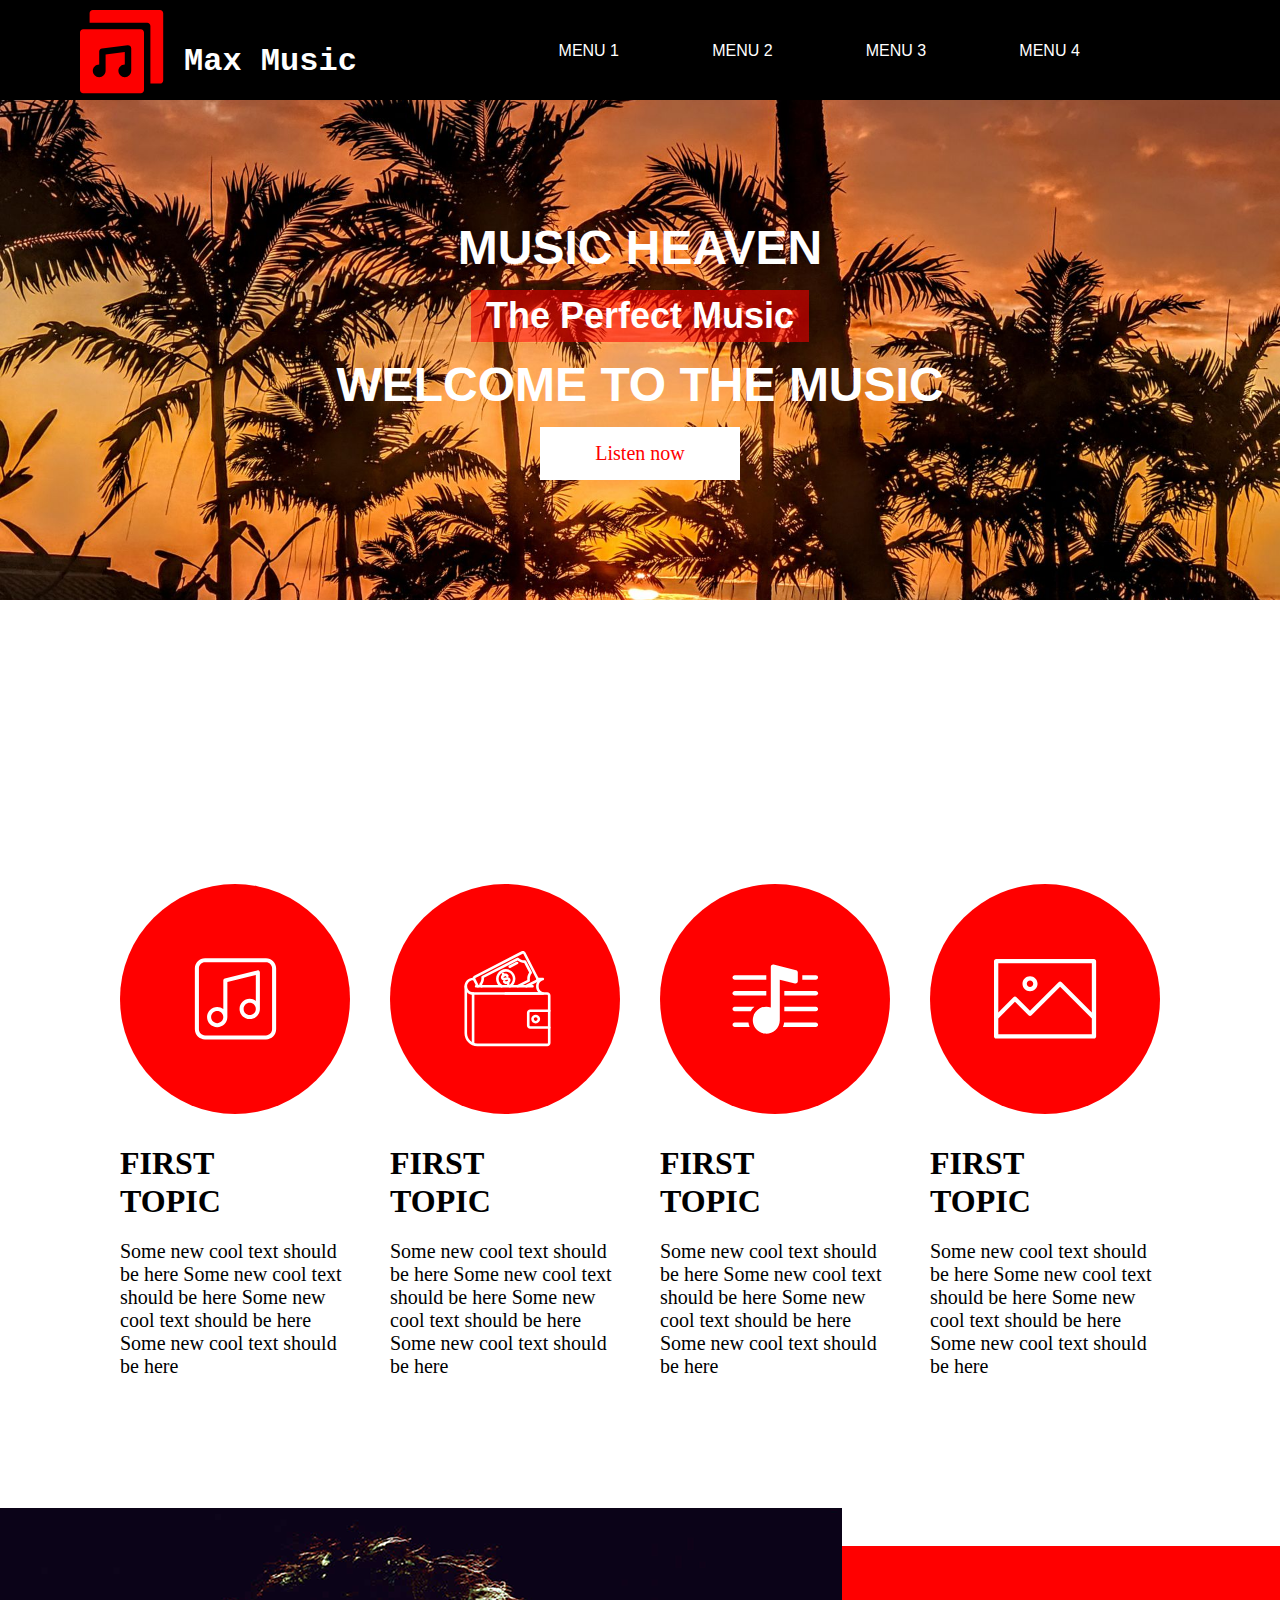
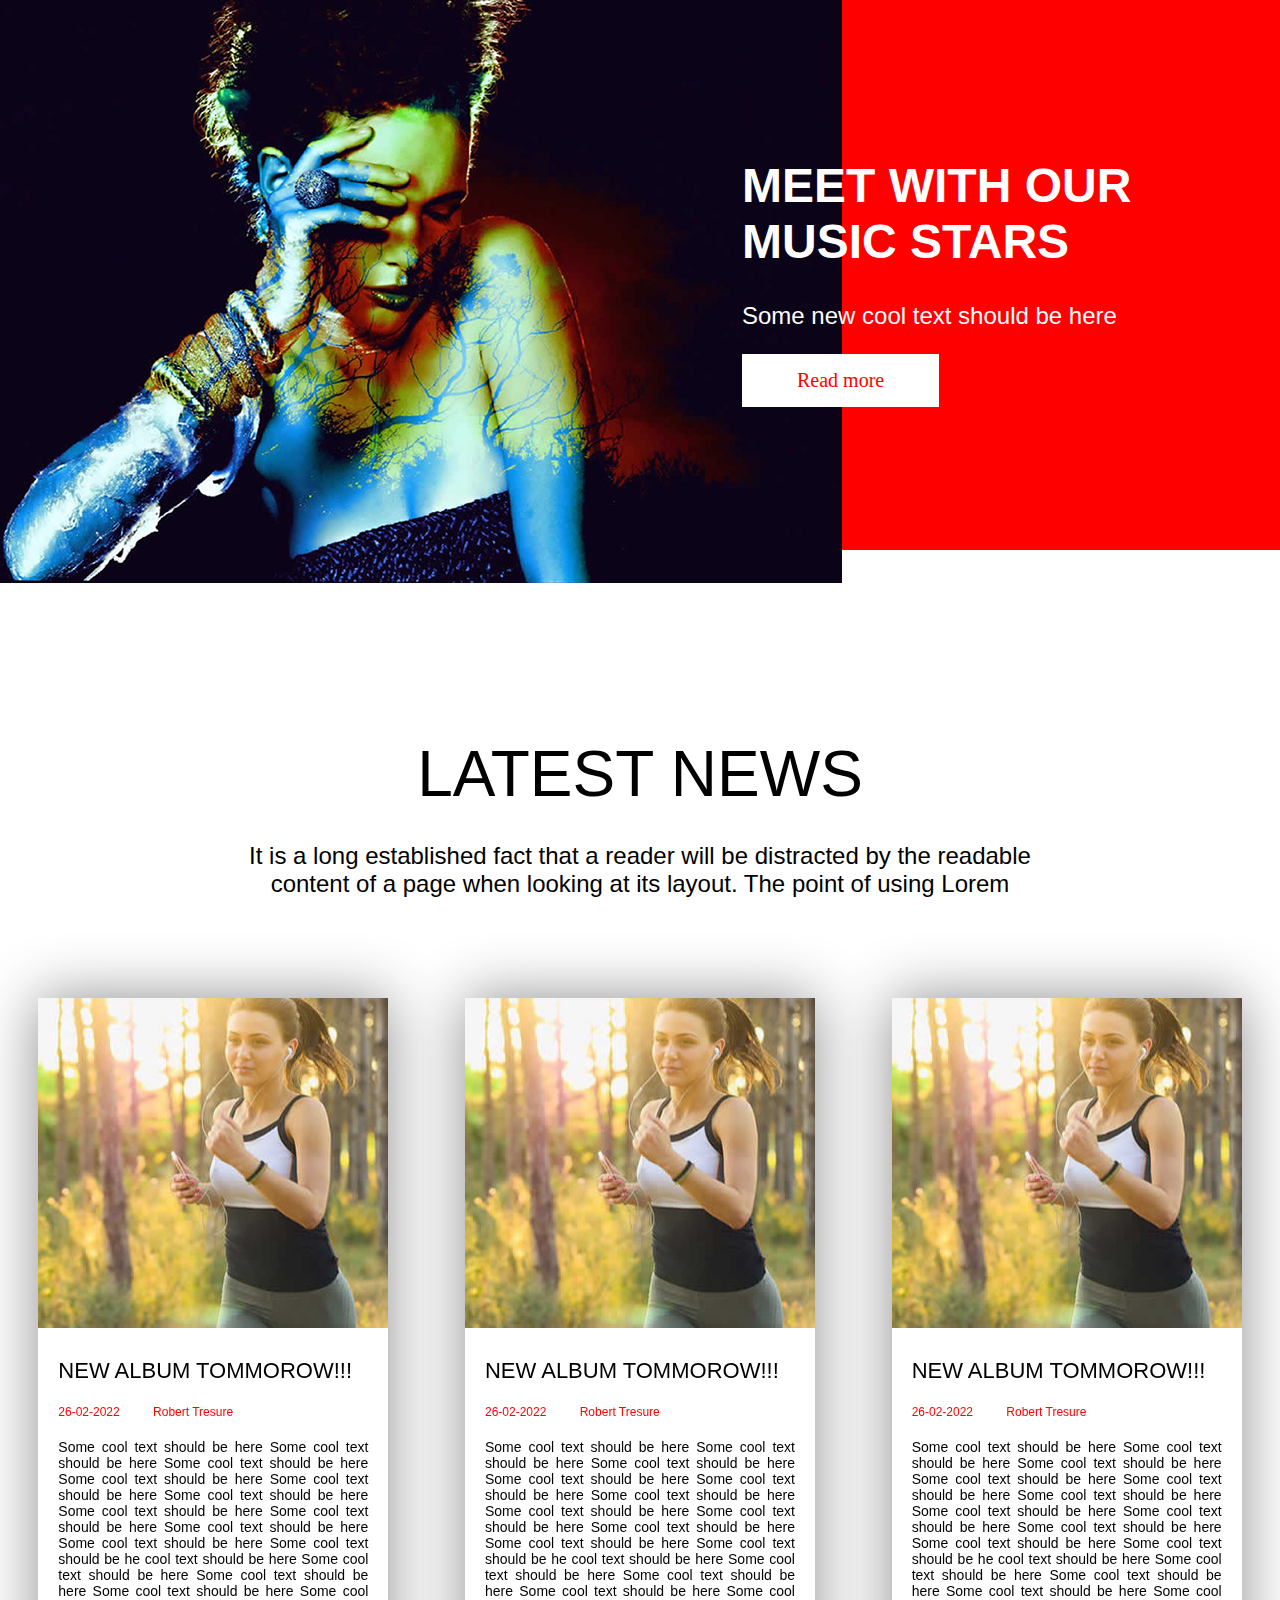
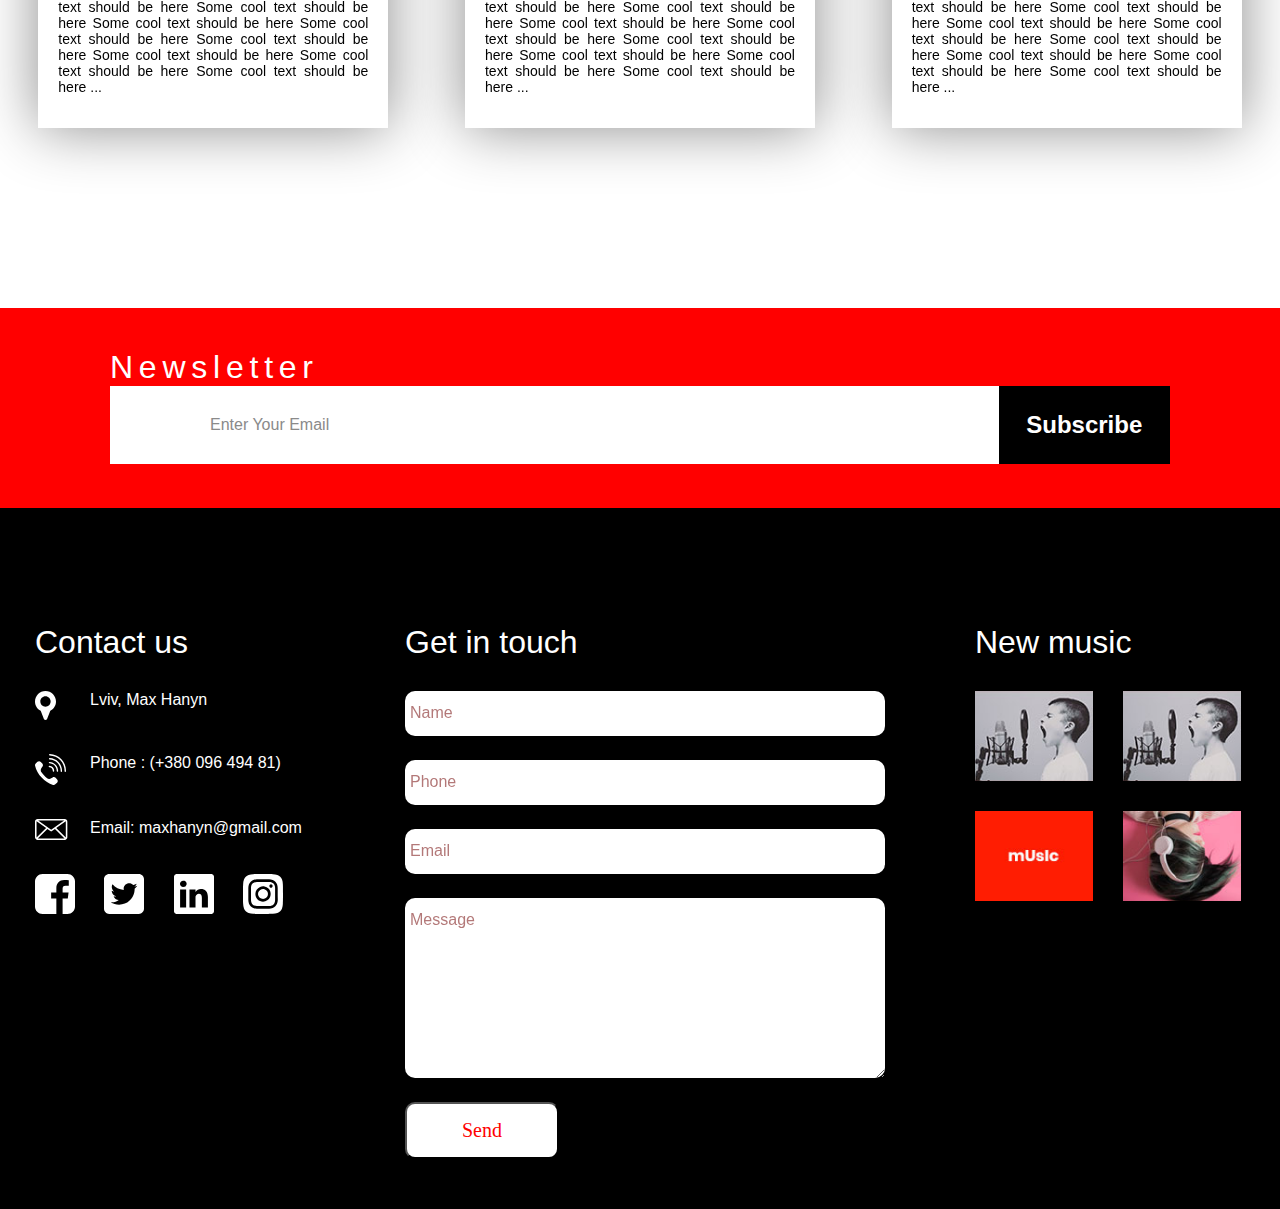
<file: main.html>
<!DOCTYPE html>
<html lang="en">
<head>
    <meta charset="UTF-8">
    <meta http-equiv="X-UA-Compatible" content="IE=edge">
    <meta name="viewport" content="width=device-width, initial-scale=1.0">
    <title>Document</title>
    <link rel="stylesheet" href="css/main.css">
</head>
<body>
<nav>
    <div class="w-40">
        <div class="logo">
            <svg width="104" height="104" viewBox="0 0 104 104" fill="none" xmlns="http://www.w3.org/2000/svg">
                <path d="M3.20008 19.1999C1.43981 19.1999 0 20.6398 0 22.4V79.9996C0 81.7599 1.43987 83.1997 3.20008 83.1997H60.7997C62.56 83.1997 63.9998 81.7598 63.9998 79.9996V22.4C63.9998 20.6397 62.56 19.1999 60.7997 19.1999H3.20008ZM51.2005 60.7999C51.2005 64.3197 48.3208 67.2001 44.8004 67.2001C41.2806 67.2001 38.4002 64.3203 38.4002 60.7999C38.4002 57.2801 41.28 54.3997 44.8004 54.3997V42.0156L25.6005 44.4153V60.7997C25.6005 64.3196 22.7207 67.1999 19.2003 67.1999C15.6805 67.1999 12.8002 64.3201 12.8002 60.7997C12.8002 57.2799 15.6799 54.3996 19.2003 54.3996V41.5999C19.2003 39.9997 20.4162 38.6238 22.0162 38.4317L47.6166 35.2316C48.5126 35.1359 49.4406 35.3918 50.1446 35.9995C50.8167 36.6077 51.2328 37.4712 51.2328 38.3992V60.7993L51.2005 60.7999Z"
                      fill="#FD0000"/>
                <path d="M79.9998 0H12.7994C11.0391 0 9.59933 1.43987 9.59933 3.20008V12.8003L67.2005 12.7997C68.9608 12.7997 70.4006 14.2396 70.4006 15.9998V73.5995H80.0008C81.7611 73.5995 83.2009 72.1596 83.2009 70.3994L83.2003 3.20054C83.2003 1.44027 81.7604 0.00045968 80.0002 0.00045968L79.9998 0Z"
                      fill="#FD0000"/>
            </svg>
            <div class="logo-text">Max Music</div>

        </div>
    </div>
    <div class="w-60">
        <div class="w-80">
            <div class="desktop-menu">
                <div class="menu-item">
                    Menu 1
                </div>
                <div class="menu-item">
                    Menu 2
                </div>
                <div class="menu-item">
                    Menu 3
                </div>
                <div class="menu-item">
                    Menu 4
                </div>
            </div>
            <section class="top-nav">
                <input id="menu-toggle" type="checkbox"/>
                <label class='menu-button-container' for="menu-toggle">
                    <div class='menu-button'></div>
                </label>
                <ul class="menu">
                    <li>One</li>
                    <li>Two</li>
                    <li>Three</li>
                    <li>Four</li>
                    <li>Five</li>
                </ul>
            </section>
        </div>
    </div>
</nav>

<div class="main">
    <div class="top-image-background text-centered">
        <div class="top-menu-container">
            <div class="main-title">
                MUSIC HEAVEN
            </div>
            <div class="secondary-title">
                The Perfect Music
            </div>
            <div class="main-title">
                Welcome To The Music
            </div>
            <div class="btn-listen-now">
                Listen now
            </div>
        </div>
    </div>
</div>
<div id="video-bg">
    <video id='video' preload muted loop autoplay width="100%" poster="https://assets.codepen.io/32795/poster.png">
        <source id='mp4' src="http://media.w3.org/2010/05/sintel/trailer.mp4" type='video/mp4'/>
        <source id='webm' src="http://media.w3.org/2010/05/sintel/trailer.webm" type='video/webm'/>
        <source id='ogv' src="http://media.w3.org/2010/05/sintel/trailer.ogv" type='video/ogg'/>
    </video>
</div>
<div>
    <div class="main-second-section">
        <div class="item-container">
            <div class="item-image-contaier">
                <div class="item-circle">
                    <svg width="83" height="82" viewBox="0 0 83 82" fill="none" xmlns="http://www.w3.org/2000/svg">
                        <path d="M71.98 0.160004H11.02C5.41983 0.160004 0.859985 4.71549 0.859985 10.32V71.28C0.859985 76.8845 5.41983 81.44 11.02 81.44H71.98C77.5801 81.44 82.14 76.8845 82.14 71.28V10.32C82.14 4.71549 77.5801 0.160004 71.98 0.160004ZM78.0763 71.28C78.0763 74.6406 75.3415 77.3764 71.98 77.3764H11.02C7.65938 77.3764 4.92362 74.6415 4.92362 71.28V10.32C4.92362 6.9594 7.65848 4.22364 11.02 4.22364H71.98C75.3406 4.22364 78.0763 6.9585 78.0763 10.32V71.28Z"
                              fill="white"/>
                        <path d="M63.3603 12.4137L30.8483 20.5419C29.9419 20.7651 29.3083 21.5823 29.3083 22.5127V51.0134C27.6053 49.7214 25.5083 48.9291 23.2119 48.9291C17.6118 48.9291 13.0519 53.4846 13.0519 59.0891C13.0519 64.6936 17.6118 69.2491 23.2119 69.2491C28.8121 69.2491 33.3719 64.6936 33.3719 59.0891V24.1024L61.8199 16.9906V42.8859C60.1169 41.5932 58.0199 40.8009 55.7236 40.8009C50.1234 40.8009 45.5636 45.3564 45.5636 50.9609C45.5636 56.5654 50.1234 61.1209 55.7236 61.1209C61.3237 61.1209 65.8836 56.5654 65.8836 50.9609V14.3849C65.8836 13.7591 65.5951 13.1659 65.1033 12.7797C64.6122 12.3942 63.9573 12.2638 63.3599 12.414L63.3603 12.4137ZM23.212 65.184C19.8514 65.184 17.1156 62.4492 17.1156 59.0877C17.1156 55.7271 19.8505 52.9913 23.212 52.9913C26.5726 52.9913 29.3084 55.7261 29.3084 59.0877C29.3084 62.4492 26.5735 65.184 23.212 65.184ZM55.724 57.0566C52.3634 57.0566 49.6276 54.3217 49.6276 50.9602C49.6276 47.5996 52.3625 44.8638 55.724 44.8638C59.0846 44.8638 61.8204 47.5987 61.8204 50.9602C61.8204 54.3208 59.0855 57.0566 55.724 57.0566Z"
                              fill="white"/>
                    </svg>
                </div>
            </div>
            <div class="item-description-container">
                <div class="item-title">
                    First topic
                </div>
                <div class="item-text">
                    Some new cool text should be here Some new cool text should be here Some new cool text should be
                    here Some new cool text should be here
                </div>
            </div>
        </div>
        <div class="item-container">
            <div class="item-image-contaier">
                <div class="item-circle">
                    <svg width="92" height="96" viewBox="0 0 92 96" fill="none" xmlns="http://www.w3.org/2000/svg">
                        <path fill-rule="evenodd" clip-rule="evenodd"
                              d="M88.2018 95.1864H18.359C11.2503 95.1864 5.4934 89.403 5.4934 82.2943V35.223C5.4934 34.4998 6.06914 33.9241 6.7923 33.9241C7.51547 33.9241 8.0912 34.4998 8.0912 35.223V82.2943C8.0912 87.9707 12.7098 92.5759 18.3595 92.5759H88.2024C88.5908 92.5759 88.9116 92.2677 88.9116 91.8799V44.5281C88.9116 44.1396 88.5902 43.8189 88.2024 43.8189H46.5524C45.8292 43.8189 45.2534 43.2432 45.2534 42.52C45.2534 41.7968 45.8292 41.2211 46.5524 41.2211H88.2024C90.0232 41.2211 91.5094 42.7073 91.5094 44.5281V91.8799C91.5094 93.7008 90.0232 95.1869 88.2024 95.1869L88.2018 95.1864Z"
                              fill="white"/>
                        <path fill-rule="evenodd" clip-rule="evenodd"
                              d="M83.8362 43.8175H14.0869C9.33421 43.8175 5.49187 39.9752 5.49187 35.2225C5.49187 30.483 9.33421 26.6409 14.0869 26.6409H14.9973C15.7205 26.6409 16.2962 27.2166 16.2962 27.9398C16.2962 28.6629 15.7205 29.2387 14.9973 29.2387H14.0869C10.7666 29.2387 8.08913 31.9427 8.08913 35.2232C8.08913 38.5163 10.7932 41.221 14.0869 41.221H79.3125C77.5321 39.3331 77.0634 37.0706 77.0634 35.2232C77.0634 32.7602 77.7866 30.7513 79.2057 29.2387H78.5496C77.8265 29.2387 77.2507 28.6629 77.2507 27.9398C77.2507 27.2166 77.8265 26.6409 78.5496 26.6409H83.8375C84.467 26.6409 85.0023 27.0825 85.1092 27.6987C85.2294 28.3143 84.8947 28.9306 84.3196 29.1444C84.2393 29.1842 84.1456 29.2115 84.0248 29.2646C82.8334 29.6929 79.6738 30.8039 79.6738 35.2219C79.6738 39.5464 82.9536 40.8047 84.0513 41.2197C84.1854 41.2735 84.2923 41.3133 84.3727 41.3399C84.9352 41.6075 85.2426 42.1965 85.1091 42.8128C84.9889 43.3885 84.4398 43.8168 83.8374 43.8168L83.8362 43.8175Z"
                              fill="white"/>
                        <path fill-rule="evenodd" clip-rule="evenodd"
                              d="M90.2095 77.7291H71.212C69.4044 77.7291 67.9322 76.2562 67.9322 74.4493V61.7039C67.9322 59.8963 69.4051 58.4241 71.212 58.4241H90.2095C90.9327 58.4241 91.5084 59.0131 91.5084 59.7363C91.5084 60.4595 90.9327 61.0352 90.2095 61.0352H71.212C70.8375 61.0352 70.5426 61.33 70.5426 61.7045V74.4765C70.5426 74.8245 70.8375 75.1459 71.212 75.1459H90.2095C90.9327 75.1459 91.5084 75.7216 91.5084 76.4448C91.5084 77.1679 90.9194 77.7297 90.2095 77.7297V77.7291Z"
                              fill="white"/>
                        <path fill-rule="evenodd" clip-rule="evenodd"
                              d="M14.0869 94.061C13.3505 94.061 12.7747 93.4853 12.7747 92.7621V42.5186C12.7747 41.7954 13.3504 41.2197 14.0869 41.2197C14.8101 41.2197 15.3858 41.7954 15.3858 42.5186V92.7502C15.3858 93.4734 14.8101 94.0624 14.0869 94.0624V94.061Z"
                              fill="white"/>
                        <path fill-rule="evenodd" clip-rule="evenodd"
                              d="M73.5019 36.5347H17.1537C16.4173 36.5347 15.8415 35.9589 15.8415 35.2225C15.8415 34.4993 16.4172 33.9236 17.1537 33.9236H73.5019C74.2251 33.9236 74.8008 34.4993 74.8008 35.2225C74.8008 35.9589 74.1985 36.5347 73.5019 36.5347Z"
                              fill="white"/>
                        <path fill-rule="evenodd" clip-rule="evenodd"
                              d="M76.6877 72.5203C74.238 72.5203 72.2565 70.5255 72.2565 68.0756C72.2565 65.6392 74.238 63.6577 76.6877 63.6577C79.1507 63.6577 81.1324 65.6392 81.1324 68.0756C81.1589 70.5253 79.1508 72.5203 76.6877 72.5203ZM76.6877 66.2549C75.6704 66.2549 74.8536 67.0717 74.8536 68.0758C74.8536 69.1064 75.6704 69.9232 76.6877 69.9232C77.7183 69.9232 78.5351 69.1064 78.5351 68.0758C78.5484 67.0718 77.7183 66.2549 76.6877 66.2549Z"
                              fill="white"/>
                        <path fill-rule="evenodd" clip-rule="evenodd"
                              d="M22.4815 36.5347C22.0127 36.5347 21.5578 36.2671 21.33 35.8255L20.4063 34.0046C20.1652 33.5358 20.2323 32.96 20.567 32.5589C21.9861 30.9121 22.6289 28.6098 22.3207 26.2132C22.2404 25.6779 22.5213 25.1288 23.0034 24.8877L58.173 6.8014C58.6551 6.56034 59.2574 6.64069 59.6592 7.01589C61.4263 8.64948 63.6754 9.46559 65.831 9.26499C66.3802 9.19792 66.8756 9.47948 67.116 9.96093L72.8322 21.0594C73.0733 21.5282 72.9929 22.1039 72.6582 22.5183C71.1588 24.2588 70.5159 26.8294 70.9848 29.386C71.0784 29.9484 70.8241 30.5242 70.3021 30.7918L59.4448 36.3613C58.8152 36.696 58.0124 36.4417 57.691 35.8122C57.3563 35.1693 57.624 34.3798 58.2535 34.0584L68.294 28.904C68.0131 26.2 68.6686 23.5888 70.1282 21.5276L65.1881 11.902C62.8851 11.902 60.5563 11.0586 58.6013 9.51859L24.9991 26.828C25.106 29.3049 24.4367 31.6744 23.0978 33.5622L23.6603 34.6333C23.995 35.2629 23.7274 36.0657 23.0978 36.3871C22.8973 36.4807 22.6828 36.5345 22.4822 36.5345L22.4815 36.5347Z"
                              fill="white"/>
                        <path fill-rule="evenodd" clip-rule="evenodd"
                              d="M18.733 36.5347C18.2642 36.5347 17.796 36.2671 17.5815 35.8255L13.9265 28.7168C13.5653 28.0208 13.4849 27.204 13.726 26.441C13.967 25.6514 14.5023 25.0219 15.2387 24.6738L62.5242 0.348513C63.9971 -0.401221 65.8173 0.174535 66.5809 1.66071L79.5534 26.8972C80.3032 28.3701 79.7274 30.1903 78.2685 30.9539H78.2552L67.7191 36.3893C67.0763 36.724 66.2867 36.4564 65.9654 35.8269C65.6307 35.1973 65.8983 34.3945 66.5279 34.0732L77.0639 28.6644C77.2645 28.5575 77.3448 28.3032 77.2512 28.0887L64.2787 2.85219C64.1851 2.66492 63.9174 2.5713 63.7435 2.67821L16.4172 26.9763C16.297 27.0434 16.2432 27.1636 16.2166 27.2174C16.2033 27.2712 16.1768 27.3781 16.2432 27.5122C16.2432 27.5122 16.2432 27.5388 16.2564 27.5388L19.8982 34.6342C20.2329 35.2638 19.9785 36.0666 19.349 36.388C19.1345 36.4816 18.934 36.5354 18.7334 36.5354L18.733 36.5347Z"
                              fill="white"/>
                        <path fill-rule="evenodd" clip-rule="evenodd"
                              d="M47.1145 33.1347C45.8561 33.1347 44.6781 32.4255 44.0486 31.274C43.7139 30.6445 43.9416 29.8549 44.5705 29.5069C44.6376 29.4671 44.7046 29.4531 44.7711 29.4133C43.8068 29.3595 42.8565 28.9717 42.2675 27.7936C41.6917 26.6826 41.8391 25.3439 42.6559 24.2993C43.419 23.3351 44.8513 22.5853 46.1097 22.5189C47.4889 22.4252 48.7739 23.1079 49.4432 24.353C49.7779 24.9825 49.5501 25.7721 48.9212 26.1201C48.8675 26.16 48.8011 26.1739 48.734 26.2005C49.845 26.2941 50.7155 26.8433 51.2241 27.8069C51.7999 28.9311 51.6524 30.2698 50.8356 31.3277C50.0859 32.278 48.6403 33.0417 47.3952 33.1081C47.3016 33.1347 47.2079 33.1347 47.1143 33.1347L47.1145 33.1347ZM45.548 29.386C45.8827 29.4797 46.1636 29.7074 46.3515 30.0288C46.4856 30.2699 46.74 30.5641 47.2082 30.5242C47.7434 30.4844 48.4931 30.1225 48.788 29.7479C48.8816 29.641 49.0689 29.3329 48.9221 29.0387C48.8418 28.9046 48.788 28.7977 48.3596 28.7977C48.0787 28.8109 47.6365 28.9318 47.2082 29.0387C46.7666 29.1729 46.1636 29.3196 45.548 29.3867L45.548 29.386ZM46.3781 25.1022H46.2977C45.7625 25.1288 45.0127 25.504 44.7046 25.8918C44.5844 26.0259 44.437 26.3068 44.5844 26.601C44.7319 26.8819 45.0393 26.9224 46.5387 26.5339C46.9804 26.3998 47.4625 26.2929 47.918 26.2258C47.5966 26.1322 47.3157 25.9177 47.155 25.5963C47.0209 25.3818 46.7805 25.1009 46.3787 25.1009L46.3781 25.1022Z"
                              fill="white"/>
                        <path fill-rule="evenodd" clip-rule="evenodd"
                              d="M49.3109 34.34C48.8421 34.34 48.3872 34.0724 48.1594 33.6308L47.3559 32.0643C47.2623 31.8903 47.2085 31.6758 47.2085 31.4752C47.2085 31.0064 47.4628 30.5515 47.9177 30.3238C48.5472 29.9891 49.3501 30.2434 49.6582 30.8862L50.4617 32.4395C50.5553 32.6267 50.6091 32.828 50.6091 33.0418C50.6091 33.4967 50.3548 33.9655 49.8999 34.1933C49.7259 34.2869 49.5114 34.3407 49.3109 34.3407L49.3109 34.34ZM44.7993 25.5313C44.3304 25.5313 43.8623 25.2637 43.6345 24.8221L42.8449 23.2828C42.5102 22.64 42.7513 21.8504 43.3941 21.529C44.0369 21.1943 44.8265 21.4354 45.1478 22.0915L45.9514 23.6308C46.2861 24.2603 46.045 25.0632 45.3889 25.3845C45.2016 25.4914 45.0004 25.5319 44.7999 25.5319L44.7993 25.5313Z"
                              fill="white"/>
                        <path fill-rule="evenodd" clip-rule="evenodd"
                              d="M50.6896 36.5347C50.2208 36.5347 49.7792 36.2936 49.5381 35.8388C49.2034 35.2092 49.4445 34.4064 50.0734 34.0716C53.4873 32.2779 54.826 27.9934 53.0589 24.5795C51.2785 21.0851 46.9807 19.7066 43.4864 21.487C40.0187 23.2807 38.6533 27.5652 40.4204 31.0595C41.0898 32.3717 42.1204 33.4023 43.3927 34.0718C44.0355 34.4065 44.2766 35.21 43.9419 35.8389C43.6072 36.4817 42.8037 36.7228 42.1747 36.3881C40.421 35.4511 39.0284 34.0186 38.1048 32.251C35.6683 27.4983 37.5423 21.6214 42.2817 19.185C47.0476 16.7485 52.9112 18.6225 55.3477 23.3885C57.7709 28.0741 55.9234 33.9112 51.2777 36.3883C51.0904 36.4819 50.8892 36.5357 50.6887 36.5357L50.6896 36.5347Z"
                              fill="white"/>
                        <path fill-rule="evenodd" clip-rule="evenodd"
                              d="M50.7015 17.0697C50.2327 17.0697 49.7778 16.8021 49.55 16.3605C49.2153 15.731 49.4697 14.9281 50.1125 14.62L57.5022 10.8044C58.145 10.4697 58.9346 10.724 59.2559 11.3668C59.5906 11.9964 59.323 12.7859 58.6935 13.1073L51.3037 16.9229C51.1165 17.0166 50.902 17.0704 50.7014 17.0704L50.7015 17.0697Z"
                              fill="white"/>
                        <path d="M0.944441 95.3971C0.942482 95.399 0.939871 95.3997 0.936606 95.3997H0.928772C0.92159 95.3997 0.915714 95.3984 0.910489 95.3945C0.905266 95.3892 0.902655 95.3834 0.902655 95.3762C0.902655 95.3697 0.905266 95.3631 0.910489 95.3579C0.915713 95.3527 0.921589 95.3501 0.928772 95.3501C0.932036 95.3501 0.934648 95.3514 0.936606 95.3527C0.939871 95.3527 0.942482 95.354 0.944441 95.3553V95.3657C0.942482 95.3625 0.939871 95.3605 0.936606 95.3605H0.928772C0.924854 95.3605 0.92159 95.3625 0.918325 95.3657C0.916366 95.3677 0.915714 95.371 0.915714 95.3762C0.915714 95.3814 0.916366 95.386 0.918325 95.3892C0.92159 95.3912 0.924854 95.3919 0.928772 95.3919H0.936606C0.939871 95.3905 0.942482 95.3886 0.944441 95.3866V95.3971Z"
                              fill="white"/>
                        <path d="M0.981015 95.374H0.978359C0.978359 95.3727 0.977031 95.3713 0.975703 95.3713C0.971718 95.3713 0.969062 95.3733 0.967734 95.3767V95.3846V95.4006H0.954453V95.3634H0.967734V95.3713C0.967734 95.368 0.968398 95.366 0.97039 95.366C0.971718 95.3647 0.974374 95.3634 0.978359 95.3634H0.981015V95.374Z"
                              fill="white"/>
                        <path d="M1.02417 95.3817V95.3843H0.998059V95.3921H1.00589H1.01373C1.01699 95.3908 1.0196 95.3895 1.02156 95.3895V95.3973C1.0196 95.3993 1.01699 95.3999 1.01373 95.3999H1.00589C0.998712 95.3999 0.993488 95.3986 0.990224 95.3947C0.986306 95.3914 0.985001 95.3869 0.985001 95.3817C0.985001 95.3764 0.986306 95.3725 0.990224 95.3686C0.993488 95.3653 0.998712 95.3634 1.00589 95.3634C1.01112 95.3634 1.01503 95.3653 1.01895 95.3686C1.02222 95.3725 1.02417 95.3764 1.02417 95.3817ZM1.01112 95.379C1.01112 95.3758 1.00981 95.3738 1.00851 95.3738C1.00851 95.3725 1.0072 95.3712 1.00589 95.3712C1.00198 95.3712 0.999364 95.3725 0.998059 95.3738V95.379H1.01112Z"
                              fill="white"/>
                        <path d="M1.04875 95.3846C1.04676 95.3846 1.04477 95.386 1.04344 95.3873V95.3899V95.3926H1.04609H1.05406C1.05539 95.3913 1.05672 95.3886 1.05672 95.3846H1.04875ZM1.06734 95.3793V95.4006H1.05672V95.3952C1.05473 95.3972 1.05207 95.3992 1.04875 95.4006H1.04344C1.03945 95.4006 1.03613 95.3999 1.03281 95.3979C1.03082 95.3966 1.03016 95.3939 1.03016 95.3899C1.03016 95.3846 1.03082 95.3813 1.03281 95.3793C1.03613 95.378 1.04145 95.3767 1.04875 95.3767H1.05672C1.05672 95.3753 1.05539 95.374 1.05406 95.374C1.05207 95.3727 1.04941 95.3713 1.04609 95.3713H1.03813C1.03613 95.3713 1.03414 95.3727 1.03281 95.374V95.366C1.03613 95.3647 1.03879 95.3634 1.04078 95.3634H1.04875C1.05539 95.3634 1.06004 95.3654 1.06203 95.3687C1.06535 95.3707 1.06734 95.374 1.06734 95.3793Z"
                              fill="white"/>
                        <path d="M1.09094 95.3527V95.3632H1.10139V95.371H1.09094V95.3867V95.3919H1.09616H1.10139V95.3997H1.09094C1.08702 95.3997 1.08376 95.3991 1.08049 95.3971C1.07853 95.3958 1.07788 95.3919 1.07788 95.3867V95.371H1.07266V95.3632H1.07788V95.3527H1.09094Z"
                              fill="white"/>
                        <path d="M1.14636 95.3817V95.3843H1.12025V95.3921H1.12808H1.13591C1.13918 95.3908 1.14179 95.3895 1.14375 95.3895V95.3973C1.14179 95.3993 1.13918 95.3999 1.13591 95.3999H1.12808C1.1209 95.3999 1.11567 95.3986 1.11241 95.3947C1.10849 95.3914 1.10719 95.3869 1.10719 95.3817C1.10719 95.3764 1.10849 95.3725 1.11241 95.3686C1.11567 95.3653 1.1209 95.3634 1.12808 95.3634C1.1333 95.3634 1.13722 95.3653 1.14114 95.3686C1.1444 95.3725 1.14636 95.3764 1.14636 95.3817ZM1.1333 95.379C1.1333 95.3758 1.132 95.3738 1.13069 95.3738C1.13069 95.3725 1.12939 95.3712 1.12808 95.3712C1.12416 95.3712 1.12155 95.3725 1.12025 95.3738V95.379H1.1333Z"
                              fill="white"/>
                        <path d="M1.17913 95.3683V95.3501H1.19218V95.3997H1.17913V95.3945C1.17913 95.3964 1.17717 95.3984 1.1739 95.3997H1.16868C1.16346 95.3997 1.15889 95.3984 1.15562 95.3945C1.15366 95.3912 1.15301 95.3866 1.15301 95.3814C1.15301 95.3762 1.15366 95.3723 1.15562 95.3683C1.15889 95.3651 1.16346 95.3631 1.16868 95.3631C1.16998 95.3631 1.17194 95.3644 1.1739 95.3657C1.17717 95.3657 1.17913 95.367 1.17913 95.3683ZM1.1739 95.3919C1.17521 95.3919 1.17651 95.3912 1.17651 95.3892C1.17782 95.3879 1.17913 95.3853 1.17913 95.3814C1.17913 95.3781 1.17782 95.3755 1.17651 95.3736C1.17651 95.3723 1.17521 95.371 1.1739 95.371C1.16998 95.371 1.16737 95.3723 1.16607 95.3736V95.3814V95.3892C1.16737 95.3912 1.16998 95.3919 1.1739 95.3919Z"
                              fill="white"/>
                        <path d="M1.245 95.3919C1.24826 95.3919 1.25022 95.3912 1.25022 95.3892C1.25153 95.3879 1.25283 95.3853 1.25283 95.3814C1.25283 95.3781 1.25153 95.3755 1.25022 95.3736C1.25022 95.3723 1.24826 95.371 1.245 95.371C1.24304 95.371 1.24108 95.3723 1.23978 95.3736V95.3814V95.3892C1.24108 95.3912 1.24304 95.3919 1.245 95.3919ZM1.23978 95.3683C1.23978 95.367 1.24043 95.3657 1.24239 95.3657C1.24565 95.3644 1.24826 95.3631 1.25022 95.3631C1.25544 95.3631 1.25871 95.3651 1.26067 95.3683C1.26393 95.3723 1.26589 95.3762 1.26589 95.3814C1.26589 95.3866 1.26393 95.3912 1.26067 95.3945C1.25871 95.3984 1.25544 95.3997 1.25022 95.3997H1.24239C1.24043 95.3984 1.23978 95.3964 1.23978 95.3945V95.3997H1.22672V95.3501H1.23978V95.3683Z"
                              fill="white"/>
                        <path d="M1.26922 95.3634H1.28228L1.29011 95.3895L1.29795 95.3634H1.311L1.29533 95.4025C1.29338 95.4078 1.29142 95.411 1.29011 95.413C1.28815 95.4143 1.28554 95.4156 1.28228 95.4156H1.27444V95.4052H1.27966H1.28228C1.28358 95.4052 1.28489 95.4039 1.28489 95.4025V95.3999L1.26922 95.3634Z"
                              fill="white"/>
                        <path d="M1.3416 95.3501H1.35727L1.37033 95.3762L1.38078 95.3501H1.39645V95.3997H1.38339V95.3657L1.37294 95.3892H1.36511L1.35466 95.3657V95.3997H1.3416V95.3501Z"
                              fill="white"/>
                        <path d="M1.40801 95.3846V95.3634H1.41863V95.366V95.3767V95.382V95.3873C1.41996 95.3893 1.42129 95.3899 1.42129 95.3899V95.3926H1.4266C1.42793 95.3926 1.42926 95.3919 1.42926 95.3899C1.43059 95.3886 1.43191 95.386 1.43191 95.382V95.3634H1.4452V95.4006H1.43191V95.3952C1.42992 95.3972 1.42793 95.3992 1.4266 95.4006H1.42129C1.41598 95.4006 1.41199 95.3999 1.41066 95.3979C1.40867 95.3946 1.40801 95.3899 1.40801 95.3846V95.3846Z"
                              fill="white"/>
                        <path d="M1.49238 95.3788V95.3997H1.47932V95.384V95.3788V95.3736H1.47671C1.47671 95.3723 1.47541 95.371 1.4741 95.371C1.47214 95.371 1.47018 95.3723 1.46888 95.3736V95.3814V95.3997H1.45582V95.3501H1.46888V95.3683C1.46888 95.367 1.46953 95.3657 1.47149 95.3657C1.47475 95.3644 1.47737 95.3631 1.47932 95.3631C1.48259 95.3631 1.4852 95.3651 1.48716 95.3683C1.49042 95.3703 1.49238 95.3736 1.49238 95.3788V95.3788Z"
                              fill="white"/>
                        <path d="M1.51957 95.3846C1.51758 95.3846 1.51559 95.386 1.51426 95.3873V95.3899V95.3926H1.51691H1.52488C1.52621 95.3913 1.52754 95.3886 1.52754 95.3846H1.51957ZM1.53817 95.3793V95.4006H1.52754V95.3952C1.52555 95.3972 1.52289 95.3992 1.51957 95.4006H1.51426C1.51027 95.4006 1.50695 95.3999 1.50363 95.3979C1.50164 95.3966 1.50098 95.3939 1.50098 95.3899C1.50098 95.3846 1.50164 95.3813 1.50363 95.3793C1.50695 95.378 1.51227 95.3767 1.51957 95.3767H1.52754C1.52754 95.3753 1.52621 95.374 1.52488 95.374C1.52289 95.3727 1.52024 95.3713 1.51692 95.3713H1.50895C1.50695 95.3713 1.50496 95.3727 1.50363 95.374V95.366C1.50695 95.3647 1.50961 95.3634 1.5116 95.3634H1.51957C1.52621 95.3634 1.53086 95.3654 1.53285 95.3687C1.53617 95.3707 1.53817 95.374 1.53817 95.3793Z"
                              fill="white"/>
                        <path d="M1.58274 95.3712C1.58405 95.3679 1.58601 95.366 1.58796 95.366C1.58927 95.3647 1.59123 95.3634 1.59319 95.3634C1.59841 95.3634 1.60167 95.3653 1.60363 95.3686C1.60494 95.3706 1.60625 95.3738 1.60625 95.379V95.3999H1.5958V95.3817V95.379C1.5958 95.3777 1.59449 95.3758 1.59319 95.3738C1.59319 95.3725 1.59188 95.3712 1.59058 95.3712C1.58862 95.3712 1.58666 95.3725 1.58535 95.3738C1.58339 95.3758 1.58274 95.3784 1.58274 95.3817V95.3999H1.57229V95.3817C1.57229 95.3784 1.57099 95.3758 1.56968 95.3738C1.56968 95.3725 1.56838 95.3712 1.56707 95.3712C1.56511 95.3712 1.56315 95.3725 1.56185 95.3738V95.3817V95.3999H1.54879V95.3634H1.56185V95.3686C1.56185 95.3673 1.5625 95.366 1.56446 95.366C1.56577 95.3647 1.56838 95.3634 1.57229 95.3634C1.5736 95.3634 1.57556 95.3647 1.57752 95.366C1.57882 95.366 1.58078 95.3679 1.58274 95.3712Z"
                              fill="white"/>
                        <path d="M1.65247 95.3712C1.65377 95.3679 1.65573 95.366 1.65769 95.366C1.659 95.3647 1.66096 95.3634 1.66291 95.3634C1.66814 95.3634 1.6714 95.3653 1.67336 95.3686C1.67467 95.3706 1.67597 95.3738 1.67597 95.379V95.3999H1.66553V95.3817V95.379C1.66553 95.3777 1.66422 95.3758 1.66291 95.3738C1.66291 95.3725 1.66161 95.3712 1.6603 95.3712C1.65834 95.3712 1.65639 95.3725 1.65508 95.3738C1.65312 95.3758 1.65247 95.3784 1.65247 95.3817V95.3999H1.64202V95.3817C1.64202 95.3784 1.64072 95.3758 1.63941 95.3738C1.63941 95.3725 1.6381 95.3712 1.6368 95.3712C1.63484 95.3712 1.63288 95.3725 1.63157 95.3738V95.3817V95.3999H1.61852V95.3634H1.63157V95.3686C1.63157 95.3673 1.63223 95.366 1.63419 95.366C1.63549 95.3647 1.6381 95.3634 1.64202 95.3634C1.64333 95.3634 1.64529 95.3647 1.64724 95.366C1.64855 95.366 1.65051 95.3679 1.65247 95.3712Z"
                              fill="white"/>
                        <path d="M1.70418 95.3846C1.70219 95.3846 1.7002 95.386 1.69887 95.3873V95.3899V95.3926H1.70152H1.70949C1.71082 95.3913 1.71215 95.3886 1.71215 95.3846H1.70418ZM1.72277 95.3793V95.4006H1.71215V95.3952C1.71016 95.3972 1.7075 95.3992 1.70418 95.4006H1.69887C1.69488 95.4006 1.69156 95.3999 1.68824 95.3979C1.68625 95.3966 1.68559 95.3939 1.68559 95.3899C1.68559 95.3846 1.68625 95.3813 1.68824 95.3793C1.69156 95.378 1.69688 95.3767 1.70418 95.3767H1.71215C1.71215 95.3753 1.71082 95.374 1.70949 95.374C1.7075 95.3727 1.70484 95.3713 1.70152 95.3713H1.69356C1.69156 95.3713 1.68957 95.3727 1.68824 95.374V95.366C1.69156 95.3647 1.69422 95.3634 1.69621 95.3634H1.70418C1.71082 95.3634 1.71547 95.3654 1.71746 95.3687C1.72078 95.3707 1.72277 95.374 1.72277 95.3793Z"
                              fill="white"/>
                        <path d="M1.75686 95.3683V95.3501H1.76992V95.3997H1.75686V95.3945C1.75686 95.3964 1.7549 95.3984 1.75164 95.3997H1.74641C1.74119 95.3997 1.73662 95.3984 1.73336 95.3945C1.7314 95.3912 1.73074 95.3866 1.73074 95.3814C1.73074 95.3762 1.7314 95.3723 1.73336 95.3683C1.73662 95.3651 1.74119 95.3631 1.74641 95.3631C1.74772 95.3631 1.74968 95.3644 1.75164 95.3657C1.7549 95.3657 1.75686 95.367 1.75686 95.3683ZM1.75164 95.3919C1.75294 95.3919 1.75425 95.3912 1.75425 95.3892C1.75555 95.3879 1.75686 95.3853 1.75686 95.3814C1.75686 95.3781 1.75555 95.3755 1.75425 95.3736C1.75425 95.3723 1.75294 95.371 1.75164 95.371C1.74772 95.371 1.74511 95.3723 1.7438 95.3736V95.3814V95.3892C1.74511 95.3912 1.74772 95.3919 1.75164 95.3919Z"
                              fill="white"/>
                        <path d="M1.83841 95.3527V95.3631C1.83645 95.3618 1.83384 95.3605 1.83057 95.3605H1.82274C1.82078 95.3605 1.81882 95.3618 1.81751 95.3631C1.81555 95.3631 1.8149 95.3644 1.8149 95.3657V95.3683C1.81621 95.3683 1.81882 95.3697 1.82274 95.371H1.82796C1.83318 95.371 1.83645 95.3729 1.83841 95.3762C1.83971 95.3781 1.84102 95.3808 1.84102 95.384C1.84102 95.3892 1.83906 95.3938 1.83579 95.3971C1.83384 95.399 1.82927 95.3997 1.82274 95.3997H1.81229C1.81033 95.3997 1.80772 95.399 1.80445 95.3971V95.3866C1.80772 95.3886 1.81033 95.3905 1.81229 95.3919H1.82274H1.82796C1.82927 95.3905 1.83057 95.3886 1.83057 95.3866C1.83057 95.3853 1.82927 95.384 1.82796 95.384C1.82796 95.3827 1.826 95.3814 1.82274 95.3814H1.81751C1.81229 95.3801 1.80837 95.3781 1.80707 95.3762C1.80511 95.3729 1.80445 95.3697 1.80445 95.3657C1.80445 95.3605 1.80576 95.3572 1.80968 95.3553C1.81294 95.352 1.81751 95.3501 1.82274 95.3501C1.82404 95.3501 1.826 95.3514 1.82796 95.3527H1.83841Z"
                              fill="white"/>
                        <path d="M1.88949 95.3788V95.3997H1.87643V95.384V95.3788V95.3736H1.87382C1.87382 95.3723 1.87252 95.371 1.87121 95.371C1.86925 95.371 1.86729 95.3723 1.86599 95.3736V95.3814V95.3997H1.85293V95.3501H1.86599V95.3683C1.86599 95.367 1.86664 95.3657 1.8686 95.3657C1.87186 95.3644 1.87448 95.3631 1.87643 95.3631C1.8797 95.3631 1.88231 95.3651 1.88427 95.3683C1.88753 95.3703 1.88949 95.3736 1.88949 95.3788V95.3788Z"
                              fill="white"/>
                        <path d="M1.91602 95.3846C1.91402 95.3846 1.91203 95.386 1.9107 95.3873V95.3899V95.3926H1.91336H1.92133C1.92266 95.3913 1.92398 95.3886 1.92398 95.3846H1.91602ZM1.93461 95.3793V95.4006H1.92399V95.3952C1.92199 95.3972 1.91934 95.3992 1.91602 95.4006H1.9107C1.90672 95.4006 1.9034 95.3999 1.90008 95.3979C1.89809 95.3966 1.89742 95.3939 1.89742 95.3899C1.89742 95.3846 1.89809 95.3813 1.90008 95.3793C1.9034 95.378 1.90871 95.3767 1.91602 95.3767H1.92399C1.92399 95.3753 1.92266 95.374 1.92133 95.374C1.91934 95.3727 1.91668 95.3713 1.91336 95.3713H1.90539C1.9034 95.3713 1.90141 95.3727 1.90008 95.374V95.366C1.9034 95.3647 1.90606 95.3634 1.90805 95.3634H1.91602C1.92266 95.3634 1.92731 95.3654 1.9293 95.3687C1.93262 95.3707 1.93461 95.374 1.93461 95.3793Z"
                              fill="white"/>
                        <path d="M1.96351 95.3919C1.96678 95.3919 1.96874 95.3912 1.96874 95.3892C1.97004 95.3879 1.97135 95.3853 1.97135 95.3814C1.97135 95.3781 1.97004 95.3755 1.96874 95.3736C1.96874 95.3723 1.96678 95.371 1.96351 95.371C1.96155 95.371 1.9596 95.3723 1.95829 95.3736V95.3814V95.3892C1.9596 95.3912 1.96155 95.3919 1.96351 95.3919ZM1.95829 95.3683C1.95829 95.367 1.95894 95.3657 1.9609 95.3657C1.96417 95.3644 1.96678 95.3631 1.96874 95.3631C1.97396 95.3631 1.97722 95.3651 1.97918 95.3683C1.98245 95.3723 1.98441 95.3762 1.98441 95.3814C1.98441 95.3866 1.98245 95.3912 1.97918 95.3945C1.97722 95.3984 1.97396 95.3997 1.96874 95.3997H1.9609C1.95894 95.3984 1.95829 95.3964 1.95829 95.3945V95.3997H1.94523V95.3501H1.95829V95.3683Z"
                              fill="white"/>
                        <path d="M2.02027 95.374H2.01762C2.01762 95.3727 2.01629 95.3713 2.01496 95.3713C2.01098 95.3713 2.00832 95.3733 2.00699 95.3767V95.3846V95.4006H1.99371V95.3634H2.00699V95.3713C2.00699 95.368 2.00766 95.366 2.00965 95.366C2.01098 95.3647 2.01363 95.3634 2.01762 95.3634H2.02027V95.374Z"
                              fill="white"/>
                        <path d="M2.04219 95.3846C2.0402 95.3846 2.0382 95.386 2.03688 95.3873V95.3899V95.3926H2.03953H2.0475C2.04883 95.3913 2.05016 95.3886 2.05016 95.3846H2.04219ZM2.06078 95.3793V95.4006H2.05016V95.3952C2.04817 95.3972 2.04551 95.3992 2.04219 95.4006H2.03688C2.03289 95.4006 2.02957 95.3999 2.02625 95.3979C2.02426 95.3966 2.02359 95.3939 2.02359 95.3899C2.02359 95.3846 2.02426 95.3813 2.02625 95.3793C2.02957 95.378 2.03488 95.3767 2.04219 95.3767H2.05016C2.05016 95.3753 2.04883 95.374 2.0475 95.374C2.04551 95.3727 2.04285 95.3713 2.03953 95.3713H2.03156C2.02957 95.3713 2.02758 95.3727 2.02625 95.374V95.366C2.02957 95.3647 2.03223 95.3634 2.03422 95.3634H2.04219C2.04883 95.3634 2.05348 95.3654 2.05547 95.3687C2.05879 95.3707 2.06078 95.374 2.06078 95.3793Z"
                              fill="white"/>
                        <path d="M2.07141 95.3631H2.08446V95.3997H2.07141V95.3631ZM2.07141 95.3501H2.08446V95.3579H2.07141V95.3501Z"
                              fill="white"/>
                        <path d="M2.09465 95.3634H2.12387V95.3713L2.10527 95.3926H2.12387V95.4006H2.09199V95.3926L2.11059 95.3713H2.09465L2.09465 95.3634Z"
                              fill="white"/>
                        <path d="M0.928729 95.4171V95.425H0.923506H0.918283V95.4276V95.4302H0.928729V95.438H0.918283V95.4668H0.907836V95.438H0.900002V95.4302H0.907836V95.4276C0.907836 95.4243 0.908489 95.4217 0.910448 95.4198C0.911754 95.4185 0.915671 95.4171 0.920894 95.4171H0.928729Z"
                              fill="white"/>
                        <path d="M0.961093 95.441H0.958437C0.958437 95.4397 0.957108 95.4384 0.95578 95.4384C0.951796 95.4384 0.94914 95.4404 0.947812 95.4437V95.4517V95.4676H0.93453V95.4304H0.947812V95.4384C0.947812 95.4351 0.948476 95.4331 0.950468 95.4331C0.951796 95.4317 0.954452 95.4304 0.958437 95.4304H0.961093V95.441Z"
                              fill="white"/>
                        <path d="M0.985969 95.4383C0.982052 95.4383 0.97944 95.4396 0.978134 95.4409V95.4487V95.4565C0.97944 95.4585 0.982052 95.4591 0.985969 95.4591C0.987275 95.4591 0.989234 95.4585 0.991193 95.4565C0.992498 95.4552 0.993804 95.4526 0.993804 95.4487C0.993804 95.4454 0.992498 95.4428 0.991193 95.4409C0.989234 95.4396 0.987275 95.4383 0.985969 95.4383ZM0.985969 95.4304C0.991193 95.4304 0.99511 95.4324 0.999027 95.4356C1.00229 95.4396 1.00425 95.4435 1.00425 95.4487C1.00425 95.4539 1.00229 95.4585 0.999027 95.4618C0.99511 95.4657 0.991193 95.467 0.985969 95.467C0.978787 95.467 0.973564 95.4657 0.9703 95.4618C0.966382 95.4585 0.965076 95.4539 0.965076 95.4487C0.965076 95.4435 0.966382 95.4396 0.9703 95.4356C0.973564 95.4324 0.978787 95.4304 0.985969 95.4304Z"
                              fill="white"/>
                        <path d="M1.04751 95.4383C1.04881 95.435 1.05077 95.433 1.05273 95.433C1.05404 95.4317 1.056 95.4304 1.05795 95.4304C1.06318 95.4304 1.06644 95.4324 1.0684 95.4356C1.06971 95.4376 1.07101 95.4409 1.07101 95.4461V95.467H1.06057V95.4487V95.4461C1.06057 95.4448 1.05926 95.4428 1.05795 95.4409C1.05795 95.4396 1.05665 95.4383 1.05534 95.4383C1.05338 95.4383 1.05142 95.4396 1.05012 95.4409C1.04816 95.4428 1.04751 95.4454 1.04751 95.4487V95.467H1.03706V95.4487C1.03706 95.4454 1.03576 95.4428 1.03445 95.4409C1.03445 95.4396 1.03314 95.4383 1.03184 95.4383C1.02988 95.4383 1.02792 95.4396 1.02661 95.4409V95.4487V95.467H1.01356V95.4304H1.02661V95.4356C1.02661 95.4343 1.02727 95.433 1.02923 95.433C1.03053 95.4317 1.03314 95.4304 1.03706 95.4304C1.03837 95.4304 1.04033 95.4317 1.04228 95.433C1.04359 95.433 1.04555 95.435 1.04751 95.4383Z"
                              fill="white"/>
                        <path d="M1.11949 95.4198V95.4302H1.12994V95.4381H1.11949V95.4538V95.459H1.12472H1.12994V95.4668H1.11949C1.11558 95.4668 1.11231 95.4662 1.10905 95.4642C1.10709 95.4629 1.10644 95.459 1.10644 95.4538V95.4381H1.10121V95.4302H1.10644V95.4198H1.11949Z"
                              fill="white"/>
                        <path d="M1.17496 95.4459V95.4668H1.1619V95.4511V95.4459V95.4406H1.15929C1.15929 95.4393 1.15799 95.438 1.15668 95.438C1.15472 95.438 1.15276 95.4393 1.15146 95.4406V95.4485V95.4668H1.1384V95.4171H1.15146V95.4354C1.15146 95.4341 1.15211 95.4328 1.15407 95.4328C1.15733 95.4315 1.15994 95.4302 1.1619 95.4302C1.16517 95.4302 1.16778 95.4322 1.16974 95.4354C1.173 95.4374 1.17496 95.4407 1.17496 95.4459V95.4459Z"
                              fill="white"/>
                        <path d="M1.22273 95.4487V95.4513H1.19661V95.4591H1.20445H1.21228C1.21555 95.4578 1.21816 95.4565 1.22012 95.4565V95.4644C1.21816 95.4663 1.21555 95.467 1.21228 95.467H1.20445C1.19727 95.467 1.19204 95.4657 1.18878 95.4618C1.18486 95.4585 1.18355 95.4539 1.18355 95.4487C1.18355 95.4435 1.18486 95.4396 1.18878 95.4356C1.19204 95.4324 1.19727 95.4304 1.20445 95.4304C1.20967 95.4304 1.21359 95.4324 1.21751 95.4356C1.22077 95.4396 1.22273 95.4435 1.22273 95.4487ZM1.20967 95.4461C1.20967 95.4428 1.20836 95.4409 1.20706 95.4409C1.20706 95.4396 1.20575 95.4383 1.20445 95.4383C1.20053 95.4383 1.19792 95.4396 1.19661 95.4409V95.4461H1.20967Z"
                              fill="white"/>
                        <path d="M1.25461 95.4171H1.26767L1.28595 95.4511V95.4171H1.29901V95.4668H1.28334L1.26767 95.4328V95.4668H1.25461L1.25461 95.4171Z"
                              fill="white"/>
                        <path d="M1.32929 95.4383C1.32537 95.4383 1.32276 95.4396 1.32146 95.4409V95.4487V95.4565C1.32276 95.4585 1.32537 95.4591 1.32929 95.4591C1.3306 95.4591 1.33255 95.4585 1.33451 95.4565C1.33582 95.4552 1.33712 95.4526 1.33712 95.4487C1.33712 95.4454 1.33582 95.4428 1.33451 95.4409C1.33255 95.4396 1.3306 95.4383 1.32929 95.4383ZM1.32929 95.4304C1.33451 95.4304 1.33843 95.4324 1.34235 95.4356C1.34561 95.4396 1.34757 95.4435 1.34757 95.4487C1.34757 95.4539 1.34561 95.4585 1.34235 95.4618C1.33843 95.4657 1.33451 95.467 1.32929 95.467C1.32211 95.467 1.31688 95.4657 1.31362 95.4618C1.3097 95.4585 1.3084 95.4539 1.3084 95.4487C1.3084 95.4435 1.3097 95.4396 1.31362 95.4356C1.31688 95.4324 1.32211 95.4304 1.32929 95.4304Z"
                              fill="white"/>
                        <path d="M1.35687 95.4517V95.4304H1.3675V95.4331V95.4437V95.449V95.4543C1.36883 95.4563 1.37016 95.457 1.37016 95.457V95.4596H1.37547C1.3768 95.4596 1.37812 95.459 1.37812 95.457C1.37945 95.4557 1.38078 95.453 1.38078 95.449V95.4304H1.39406V95.4676H1.38078V95.4623C1.37879 95.4643 1.3768 95.4663 1.37547 95.4676H1.37016C1.36484 95.4676 1.36086 95.4669 1.35953 95.465C1.35754 95.4616 1.35687 95.457 1.35687 95.4517V95.4517Z"
                              fill="white"/>
                        <path d="M1.44188 95.4464V95.4676H1.42859V95.4517V95.4464V95.441H1.42594C1.42594 95.4397 1.42461 95.4384 1.42328 95.4384C1.42129 95.4384 1.4193 95.4397 1.41797 95.441V95.449V95.4676H1.40469V95.4304H1.41797V95.4357C1.41797 95.4344 1.41863 95.4331 1.42063 95.4331C1.42395 95.4317 1.4266 95.4304 1.42859 95.4304C1.43191 95.4304 1.43457 95.4324 1.43656 95.4357C1.43988 95.4377 1.44188 95.441 1.44188 95.4464V95.4464Z"
                              fill="white"/>
                        <path d="M1.47574 95.4171H1.49663C1.50316 95.4171 1.50773 95.4191 1.50969 95.4224C1.51296 95.4263 1.51492 95.4302 1.51492 95.4354C1.51492 95.4406 1.51296 95.4452 1.50969 95.4485C1.50773 95.4504 1.50316 95.4511 1.49663 95.4511H1.4888V95.4668H1.47574V95.4171ZM1.4888 95.4276V95.4406H1.49663H1.50186C1.50316 95.4393 1.50447 95.4374 1.50447 95.4354C1.50447 95.4322 1.50316 95.4302 1.50186 95.4302C1.4999 95.4289 1.49794 95.4276 1.49663 95.4276H1.4888Z"
                              fill="white"/>
                        <path d="M1.55078 95.441H1.54812C1.54812 95.4397 1.5468 95.4384 1.54547 95.4384C1.54148 95.4384 1.53883 95.4404 1.5375 95.4437V95.4517V95.4676H1.52422V95.4304H1.5375V95.4384C1.5375 95.4351 1.53816 95.4331 1.54016 95.4331C1.54148 95.4317 1.54414 95.4304 1.54812 95.4304H1.55078V95.441Z"
                              fill="white"/>
                        <path d="M1.57566 95.4383C1.57174 95.4383 1.56913 95.4396 1.56782 95.4409V95.4487V95.4565C1.56913 95.4585 1.57174 95.4591 1.57566 95.4591C1.57696 95.4591 1.57892 95.4585 1.58088 95.4565C1.58219 95.4552 1.58349 95.4526 1.58349 95.4487C1.58349 95.4454 1.58219 95.4428 1.58088 95.4409C1.57892 95.4396 1.57696 95.4383 1.57566 95.4383ZM1.57566 95.4304C1.58088 95.4304 1.5848 95.4324 1.58871 95.4356C1.59198 95.4396 1.59394 95.4435 1.59394 95.4487C1.59394 95.4539 1.59198 95.4585 1.58871 95.4618C1.5848 95.4657 1.58088 95.467 1.57566 95.467C1.56847 95.467 1.56325 95.4657 1.55999 95.4618C1.55607 95.4585 1.55476 95.4539 1.55476 95.4487C1.55476 95.4435 1.55607 95.4396 1.55999 95.4356C1.56325 95.4324 1.56847 95.4304 1.57566 95.4304Z"
                              fill="white"/>
                        <path d="M1.60324 95.4304H1.61652V95.4676C1.61652 95.4709 1.61453 95.4743 1.61121 95.4782C1.60922 95.4816 1.6059 95.4836 1.60059 95.4836H1.59527V95.4729H1.59793H1.60059C1.60191 95.4729 1.60324 95.4709 1.60324 95.4676V95.4304ZM1.60324 95.4171H1.61652V95.4251H1.60324V95.4171Z"
                              fill="white"/>
                        <path d="M1.663 95.4487V95.4513H1.63689V95.4591H1.64472H1.65256C1.65582 95.4578 1.65843 95.4565 1.66039 95.4565V95.4644C1.65843 95.4663 1.65582 95.467 1.65256 95.467H1.64472C1.63754 95.467 1.63232 95.4657 1.62905 95.4618C1.62513 95.4585 1.62383 95.4539 1.62383 95.4487C1.62383 95.4435 1.62513 95.4396 1.62905 95.4356C1.63232 95.4324 1.63754 95.4304 1.64472 95.4304C1.64994 95.4304 1.65386 95.4324 1.65778 95.4356C1.66104 95.4396 1.663 95.4435 1.663 95.4487ZM1.64994 95.4461C1.64994 95.4428 1.64864 95.4409 1.64733 95.4409C1.64733 95.4396 1.64603 95.4383 1.64472 95.4383C1.6408 95.4383 1.63819 95.4396 1.63689 95.4409V95.4461H1.64994Z"
                              fill="white"/>
                        <path d="M1.70086 95.4331V95.441H1.69555C1.69555 95.4397 1.69355 95.4384 1.69023 95.4384C1.68824 95.4384 1.68625 95.4397 1.68492 95.441C1.68293 95.443 1.68226 95.4457 1.68226 95.449C1.68226 95.453 1.68293 95.4557 1.68492 95.457C1.68625 95.459 1.68824 95.4596 1.69023 95.4596H1.6982C1.69953 95.4583 1.70086 95.457 1.70086 95.457V95.4676H1.69555H1.69023C1.68293 95.4676 1.67762 95.4663 1.6743 95.4623C1.67031 95.459 1.66898 95.4543 1.66898 95.449C1.66898 95.4437 1.67031 95.4397 1.6743 95.4357C1.67762 95.4324 1.68293 95.4304 1.69023 95.4304H1.69555C1.69687 95.4304 1.69887 95.4317 1.70086 95.4331Z"
                              fill="white"/>
                        <path d="M1.72445 95.4198V95.4302H1.7349V95.4381H1.72445V95.4538V95.459H1.72968H1.7349V95.4668H1.72445C1.72054 95.4668 1.71727 95.4662 1.71401 95.4642C1.71205 95.4629 1.7114 95.459 1.7114 95.4538V95.4381H1.70617V95.4302H1.7114V95.4198H1.72445Z"
                              fill="white"/>
                    </svg>
                </div>
            </div>
            <div class="item-description-container">
                <div class="item-title">
                    First topic
                </div>
                <div class="item-text">
                    Some new cool text should be here Some new cool text should be here Some new cool text should be
                    here Some new cool text should be here
                </div>
            </div>
        </div>
        <div class="item-container">
            <div class="item-image-contaier">
                <div class="item-circle">
                    <svg width="87" height="70" viewBox="0 0 87 70" fill="none" xmlns="http://www.w3.org/2000/svg">
                        <path d="M2.79718 15.6581H34.2972V11.1581H2.79718C1.55467 11.1581 0.54718 12.1655 0.54718 13.4081C0.54718 14.6506 1.55467 15.6581 2.79718 15.6581Z"
                              fill="white"/>
                        <path d="M86.0472 13.4081C86.0472 12.8114 85.8101 12.2388 85.3883 11.817C84.9664 11.3951 84.3938 11.1581 83.7972 11.1581H70.2972V15.6581H83.7972C84.3938 15.6581 84.9664 15.421 85.3883 14.9991C85.8101 14.5772 86.0472 14.0047 86.0472 13.4081Z"
                              fill="white"/>
                        <path d="M2.79718 31.4081H34.2972V26.9081H2.79718C1.55467 26.9081 0.54718 27.9155 0.54718 29.1581C0.54718 30.4006 1.55467 31.4081 2.79718 31.4081Z"
                              fill="white"/>
                        <path d="M83.7972 26.9081H52.2972V31.4081H83.7972C85.0397 31.4081 86.0472 30.4006 86.0472 29.1581C86.0472 27.9155 85.0397 26.9081 83.7972 26.9081Z"
                              fill="white"/>
                        <path d="M2.79718 42.6581C1.55467 42.6581 0.54718 43.6655 0.54718 44.9081C0.54718 46.1506 1.55467 47.1581 2.79718 47.1581H18.7269C19.7013 45.4655 20.9478 43.9448 22.4174 42.6581H2.79718Z"
                              fill="white"/>
                        <path d="M83.7972 42.6581H52.2972V47.1581H83.7972C85.0397 47.1581 86.0472 46.1506 86.0472 44.9081C86.0472 43.6655 85.0397 42.6581 83.7972 42.6581Z"
                              fill="white"/>
                        <path d="M2.79718 58.4081C1.55467 58.4081 0.54718 59.4155 0.54718 60.6581C0.54718 61.9006 1.55467 62.9081 2.79718 62.9081H17.6251C17.0304 61.4676 16.6296 59.954 16.4318 58.4081H2.79718Z"
                              fill="white"/>
                        <path d="M83.7972 58.4081H52.1635C51.9656 59.9539 51.5648 61.4675 50.9702 62.9081H83.797C85.0395 62.9081 86.047 61.9006 86.047 60.6581C86.047 59.4155 85.0395 58.4081 83.797 58.4081H83.7972Z"
                              fill="white"/>
                        <path d="M65.7972 17.2781V8.41254C65.8283 7.35383 65.1161 6.41667 64.0876 6.16254L41.5876 0.537538C40.9046 0.368788 40.1813 0.5285 39.6339 0.970466C39.0865 1.41243 38.7761 2.08441 38.7972 2.78754V43.4444C35.1702 42.1617 31.1682 42.4881 27.7963 44.3404C24.4254 46.1926 22.0037 49.3958 21.1407 53.1444C20.2779 56.8941 21.0563 60.8325 23.2792 63.9725C25.5021 67.1124 28.9585 69.1544 32.7814 69.5864C36.6044 70.0183 40.4294 68.7989 43.2973 66.2346C46.1652 63.6702 47.8014 60.004 47.7973 56.1569V15.6569L63.0068 19.4598C63.6787 19.6255 64.3889 19.4738 64.9333 19.0469C65.4777 18.621 65.7962 17.9681 65.7972 17.2771V17.2781Z"
                              fill="white"/>
                    </svg>
                </div>
            </div>
            <div class="item-description-container">
                <div class="item-title">
                    First topic
                </div>
                <div class="item-text">
                    Some new cool text should be here Some new cool text should be here Some new cool text should be
                    here Some new cool text should be here
                </div>
            </div>
        </div>
        <div class="item-container">
            <div class="item-image-contaier">
                <div class="item-circle">
                    <svg width="103" height="80" viewBox="0 0 103 80" fill="none" xmlns="http://www.w3.org/2000/svg">
                        <path d="M2.15 79.55H99.9738C101.162 79.55 102.124 78.5873 102.124 77.4V2.15C102.124 0.962709 101.162 0 99.9738 0H2.15C0.96175 0 0 0.962709 0 2.15V77.4C0 78.5873 0.96175 79.55 2.15 79.55ZM4.3 75.25V59.4781L20.9624 42.8157L34.4919 56.3452C35.3318 57.1851 36.6918 57.1851 37.5326 56.3452L66.1116 27.7662L97.8235 59.4781V75.25H4.3ZM97.8238 4.3V53.3962L67.6304 23.2028C66.7906 22.3629 65.4305 22.3629 64.5897 23.2028L36.0107 51.7818L22.4811 38.2523C21.6413 37.4125 20.2812 37.4125 19.4404 38.2523L4.29828 53.3945V4.29828L97.8238 4.3Z"
                              fill="white"/>
                        <path d="M36.0119 32.25C40.1603 32.25 43.5369 28.8734 43.5369 24.725C43.5369 20.5766 40.1603 17.2 36.0119 17.2C31.8635 17.2 28.4869 20.5766 28.4869 24.725C28.4869 28.8734 31.8635 32.25 36.0119 32.25ZM36.0119 21.5C37.7904 21.5 39.2369 22.9465 39.2369 24.725C39.2369 26.5036 37.7904 27.95 36.0119 27.95C34.2333 27.95 32.7869 26.5036 32.7869 24.725C32.7869 22.9465 34.2333 21.5 36.0119 21.5Z"
                              fill="white"/>
                    </svg>
                </div>
            </div>
            <div class="item-description-container">
                <div class="item-title">
                    First topic
                </div>
                <div class="item-text">
                    Some new cool text should be here Some new cool text should be here Some new cool text should be
                    here Some new cool text should be here
                </div>
            </div>
        </div>
    </div>
</div>

<div class="main-third-section">
    <div class="left-block">
        <img src="images/img1.png" alt="image">
    </div>
    <div class="right-block">
        <div class="right-block-inner">
            <h1 class="right-block-title">
                Meet with our music stars
            </h1>
            <p>
                Some new cool text should be here
            </p>
            <div class="btn-listen-now">
                Read more
            </div>
        </div>
    </div>
</div>

<div class="main-fourth-section">
    <div class="title fourth-title">
        LATEST NEWS
    </div>
    <div class="sub-title">
        It is a long established fact that a reader will be distracted by the readable
        content of a page when looking at its layout. The point of using Lorem
    </div>
    <div class="content-wrapper">
        <div class="content">
            <div class="item">
                <div class="img">
                    <img src="images/img_1.png" height="330" width="350" alt="">
                </div>
                <div class="body">
                    <div class="title">
                        New album tommorow!!!
                    </div>
                    <div class="meta-info">
                        <span>
                            26-02-2022
                        </span>
                        <span>
                            Robert Tresure
                        </span>
                    </div>
                    <div class="text">
                        Some cool text should be here Some cool
                        text should be here Some cool text should be
                        here Some cool text should be here Some cool
                        text should be here Some cool text should be
                        here Some cool text should be here Some cool
                        text should be here Some cool text should be
                        here Some cool text should be here Some cool text
                        should be he cool text should be here Some cool
                        text should be here Some cool text should be here
                        Some cool text should be here Some cool text should
                        be here Some cool text should be here Some cool text
                        should be here Some cool text should be here Some
                        cool text should be here Some cool text should be
                        here Some cool text should be here Some cool text should be here ...
                    </div>
                </div>
            </div>
        </div>
        <div class="content">
            <div class="item">
                <div class="img">
                    <img src="images/img_1.png" height="330" width="350" alt="">
                </div>
                <div class="body">
                    <div class="title">
                        New album tommorow!!!
                    </div>
                    <div class="meta-info">
                        <span>
                            26-02-2022
                        </span>
                        <span>
                            Robert Tresure
                        </span>
                    </div>
                    <div class="text">
                        Some cool text should be here Some cool
                        text should be here Some cool text should be
                        here Some cool text should be here Some cool
                        text should be here Some cool text should be
                        here Some cool text should be here Some cool
                        text should be here Some cool text should be
                        here Some cool text should be here Some cool text
                        should be he cool text should be here Some cool
                        text should be here Some cool text should be here
                        Some cool text should be here Some cool text should
                        be here Some cool text should be here Some cool text
                        should be here Some cool text should be here Some
                        cool text should be here Some cool text should be
                        here Some cool text should be here Some cool text should be here ...
                    </div>
                </div>
            </div>
        </div>
        <div class="content">
            <div class="item">
                <div class="img">
                    <img src="images/img_1.png" height="330" width="350" alt="">
                </div>
                <div class="body">
                    <div class="title">
                        New album tommorow!!!
                    </div>
                    <div class="meta-info">
                        <span>
                            26-02-2022
                        </span>
                        <span>
                            Robert Tresure
                        </span>
                    </div>
                    <div class="text">
                        Some cool text should be here Some cool
                        text should be here Some cool text should be
                        here Some cool text should be here Some cool
                        text should be here Some cool text should be
                        here Some cool text should be here Some cool
                        text should be here Some cool text should be
                        here Some cool text should be here Some cool text
                        should be he cool text should be here Some cool
                        text should be here Some cool text should be here
                        Some cool text should be here Some cool text should
                        be here Some cool text should be here Some cool text
                        should be here Some cool text should be here Some
                        cool text should be here Some cool text should be
                        here Some cool text should be here Some cool text should be here ...
                    </div>
                </div>
            </div>
        </div>
    </div>
</div>

<div class="footer">
    <div class="newsletter-wrapper">
        <div class="title">
            Newsletter
        </div>
        <div class="content">
            <div class="body">
                Enter Your Email
            </div>
            <div class="button">
                Subscribe
            </div>
        </div>
    </div>
    <div class="footer-low">
        <div class="footer-item">
            <div class="title">
                Contact us
            </div>
            <div class="content">
                <div class="row">
                    <div class="icon">
                        <svg width="21" height="29" viewBox="0 0 21 29" fill="none" xmlns="http://www.w3.org/2000/svg">
                            <path d="M10.4848 0C4.69378 0 0 4.69971 0 10.4983C0 14.5572 2.31636 18.0973 5.69959 19.8369L8.89996 27.9242C9.47911 29.3586 11.5212 29.3586 12.0697 27.9242L15.3004 19.8369C18.6532 18.0972 21 14.5877 21 10.4983C20.9698 4.69982 16.2759 0 10.4847 0H10.4848ZM10.4848 15.6559C7.65037 15.6559 5.33379 13.3365 5.33379 10.4982C5.33379 7.65993 7.61972 5.34059 10.4848 5.34059C13.3193 5.34059 15.6358 7.65993 15.6358 10.4982C15.6358 13.3363 13.3193 15.6559 10.4848 15.6559Z"
                                  fill="white"/>
                        </svg>
                    </div>
                    <div class="text">
                        Lviv, Max Hanyn
                    </div>
                </div>
                <div class="row">
                    <div class="icon">
                        <svg width="31" height="31" viewBox="0 0 31 31" fill="none" xmlns="http://www.w3.org/2000/svg">
                            <path fill-rule="evenodd" clip-rule="evenodd"
                                  d="M14.3415 13.2843C13.9491 13.2723 13.641 12.9426 13.6535 12.5485C13.6657 12.1547 13.9965 11.8424 14.3856 11.8567C17.1251 11.9423 19.2847 14.2525 19.1993 17.0067C19.1873 17.3936 18.8716 17.699 18.4896 17.699C18.4822 17.699 18.4746 17.699 18.467 17.6988C18.0745 17.6865 17.7665 17.357 17.7789 16.9627C17.8398 14.9955 16.2977 13.3456 14.3415 13.2843ZM14.5079 7.90478C14.1198 7.89094 13.788 8.20249 13.7758 8.59654C13.7635 8.99109 14.0714 9.32057 14.4638 9.33263C18.5872 9.46125 21.8377 12.9392 21.7098 17.0852C21.6976 17.4795 22.0059 17.8089 22.3978 17.8217C22.4057 17.822 22.4129 17.822 22.4205 17.822C22.8025 17.822 23.1182 17.5166 23.1302 17.1297C23.2826 12.1962 19.4146 8.05825 14.5079 7.90478ZM14.6297 3.95255C14.2421 3.93949 13.9098 4.25027 13.8971 4.64431C13.8849 5.03861 14.1932 5.36834 14.5851 5.38041C17.6327 5.47572 20.4609 6.75803 22.5487 8.99236C24.6364 11.2264 25.7344 14.1439 25.6399 17.208C25.6277 17.6023 25.9355 17.932 26.3279 17.9441C26.3358 17.9443 26.343 17.9443 26.3506 17.9443C26.7326 17.9443 27.0483 17.6389 27.0603 17.252C27.2802 10.1396 21.7036 4.17359 14.6297 3.95255ZM26.4505 5.3061C23.3831 2.02439 19.2286 0.140233 14.7523 0.000595808C14.3609 -0.0155448 14.0325 0.298308 14.0198 0.692356C14.0075 1.08691 14.3159 1.41639 14.7078 1.42845C18.8047 1.55655 22.6074 3.28106 25.4151 6.28429C28.2224 9.28777 29.6985 13.2111 29.5714 17.3307C29.5591 17.7252 29.8675 18.0552 30.2594 18.0668C30.2668 18.067 30.2744 18.067 30.2821 18.067C30.664 18.067 30.9797 17.7616 30.9917 17.3747C31.1306 12.874 29.5174 8.58749 26.4505 5.3061ZM20.5916 23.7561C19.8177 22.9283 18.6104 22.7746 17.6553 23.3825L16.1858 24.318C14.7958 25.2029 13.0766 25.0955 11.8058 24.0461C10.811 23.2243 9.85386 22.3229 8.9605 21.367C8.0674 20.4121 7.2321 19.3953 6.47761 18.3453C5.51439 17.0046 5.51517 15.2724 6.4794 13.933L7.49892 12.5167C8.16168 11.5967 8.08423 10.3751 7.30985 9.54679L5.76364 7.89272C5.33988 7.43924 4.76427 7.17866 4.14228 7.15971C3.51798 7.13716 2.92934 7.36441 2.47911 7.79023L0.738958 9.43453C0.104465 10.0338 -0.132486 10.8323 0.0711051 11.6832C1.09291 15.9547 3.36255 20.0634 6.63482 23.5645C9.90716 27.0658 13.845 29.5984 18.0212 30.8881C18.8521 31.1449 19.6602 30.9563 20.2947 30.3575L22.0348 28.7132C22.4851 28.2874 22.7437 27.7082 22.7654 27.0825C22.7845 26.4569 22.5618 25.8632 22.1383 25.4103L20.5916 23.7561Z"
                                  fill="white"/>
                        </svg>

                    </div>
                    <div class="text">
                        Phone : (+380 096 494 81)
                    </div>
                </div>
                <div class="row">
                    <div class="icon">
                        <svg width="33" height="21" viewBox="0 0 33 21" fill="none" xmlns="http://www.w3.org/2000/svg">
                            <path d="M29.7143 0H2.63162C1.1807 0 0 1.18064 0 2.63162V18.3602C0 19.8111 1.18064 20.9918 2.63162 20.9918H29.7143C31.1652 20.9918 32.3459 19.8112 32.3459 18.3602V2.63162C32.3459 1.1807 31.1653 0 29.7141 0H29.7143ZM29.1492 1.54022L16.1729 10.6713L3.19663 1.54022H29.1492ZM1.55427 18.5347C1.5452 18.4778 1.54043 18.4196 1.54043 18.3604V2.63177C1.54043 2.51453 1.55905 2.40137 1.59367 2.29536L11.1086 8.99069L1.55427 18.5347ZM2.81541 19.4517L12.3872 9.89038L15.7298 12.2424C15.8628 12.336 16.0178 12.3828 16.173 12.3828C16.3281 12.3828 16.4831 12.336 16.6161 12.2424L19.9587 9.89038L29.5305 19.4517H2.81541ZM30.8058 18.3604C30.8058 18.4196 30.801 18.4779 30.7917 18.5347L21.2376 8.99107L30.7525 2.29573C30.7872 2.40174 30.8058 2.51491 30.8058 2.63214L30.8058 18.3604Z"
                                  fill="white"/>
                        </svg>
                    </div>
                    <div class="text">
                        Email: maxhanyn@gmail.com
                    </div>
                </div>
            </div>
            <div class="social-links">
                <svg width="40" height="40" viewBox="0 0 40 40" fill="none" xmlns="http://www.w3.org/2000/svg">
                    <path d="M32.5 0C34.566 0 36.3325 0.733507 37.7995 2.20052C39.2665 3.66753 40 5.43403 40 7.5V32.5C40 34.566 39.2665 36.3325 37.7995 37.7995C36.3325 39.2665 34.566 40 32.5 40H27.6042V24.5052H32.7865L33.5677 18.4635H27.6042V14.6094C27.6042 13.6372 27.8082 12.908 28.2161 12.4219C28.6241 11.9358 29.4184 11.6927 30.599 11.6927L33.776 11.6667V6.27604C32.6823 6.11979 31.1372 6.04167 29.1406 6.04167C26.7795 6.04167 24.8915 6.73611 23.4766 8.125C22.0616 9.51389 21.3542 11.4757 21.3542 14.0104V18.4635H16.1458V24.5052H21.3542V40H7.5C5.43403 40 3.66753 39.2665 2.20052 37.7995C0.733507 36.3325 0 34.566 0 32.5V7.5C0 5.43403 0.733507 3.66753 2.20052 2.20052C3.66753 0.733507 5.43403 0 7.5 0H32.5Z"
                          fill="white"/>
                </svg>
                <svg width="40" height="40" viewBox="0 0 40 40" fill="none" xmlns="http://www.w3.org/2000/svg">
                    <path fill-rule="evenodd" clip-rule="evenodd"
                          d="M34.8732 0H5.12658C2.30983 0 0 2.30992 0 5.12675V34.8732C0 37.6902 2.30983 40 5.12658 40H34.8732C37.6901 40 40 37.6902 40 34.8732V5.12675C40 2.30992 37.6901 0 34.8732 0ZM30.6175 14.6394C30.6268 14.8722 30.6315 15.1052 30.6314 15.3382C30.6314 16.4091 30.505 17.5039 30.2596 18.5911C28.8715 24.7459 23.6096 30.6768 15.0476 30.6768C11.9564 30.6768 9.07683 29.7851 6.65033 28.2543C7.08476 28.3054 7.52183 28.3308 7.95925 28.3305C10.525 28.3305 12.8859 27.4699 14.761 26.0213C12.3642 25.9793 10.343 24.4201 9.64508 22.2784C9.98025 22.3413 10.3228 22.377 10.6746 22.377C11.1772 22.377 11.6586 22.3095 12.1202 22.1868C10.275 21.819 8.78117 20.5428 8.11283 18.8514C7.8725 18.2463 7.74992 17.5885 7.74992 16.8978V16.8298C8.49992 17.2344 9.32233 17.477 10.2187 17.5054C8.75042 16.5381 7.77625 14.8871 7.77625 13.0181C7.77625 12.0303 8.04458 11.1038 8.51433 10.3068C11.215 13.5688 15.2489 15.7161 19.8008 15.9417C19.7076 15.5387 19.6604 15.1264 19.6601 14.7128C19.6601 11.7354 22.1112 9.32125 25.1365 9.32125C26.7126 9.32125 28.1353 9.97467 29.1318 11.023C30.3577 10.7867 31.5344 10.3437 32.6118 9.71283C32.2009 10.9737 31.3349 12.0303 30.2031 12.6971C31.3119 12.5668 32.3662 12.2778 33.348 11.8499C32.616 12.9303 31.6858 13.88 30.6175 14.6394Z"
                          fill="white"/>
                </svg>
                <svg width="40" height="40" viewBox="0 0 40 40" fill="none" xmlns="http://www.w3.org/2000/svg">
                    <path d="M37.0423 0.000279658H2.95775C2.5746 -0.00500951 2.19417 0.0647738 1.83816 0.205644C1.48215 0.346515 1.15755 0.555713 0.882892 0.821292C0.608233 1.08687 0.388896 1.40363 0.237408 1.75347C0.0859203 2.10332 0.00524828 2.4794 0 2.86024V37.1398C0.00524828 37.5206 0.0859203 37.8967 0.237408 38.2465C0.388896 38.5964 0.608233 38.9131 0.882892 39.1787C1.15755 39.4443 1.48215 39.6535 1.83816 39.7944C2.19417 39.9352 2.5746 40.005 2.95775 39.9997H37.0423C37.4254 40.005 37.8058 39.9352 38.1618 39.7944C38.5178 39.6535 38.8424 39.4443 39.1171 39.1787C39.3918 38.9131 39.6111 38.5964 39.7626 38.2465C39.9141 37.8967 39.9948 37.5206 40 37.1398V2.86024C39.9948 2.4794 39.9141 2.10332 39.7626 1.75347C39.6111 1.40363 39.3918 1.08687 39.1171 0.821292C38.8424 0.555713 38.5178 0.346515 38.1618 0.205644C37.8058 0.0647738 37.4254 -0.00500951 37.0423 0.000279658ZM12.1328 33.4798H6.09658V15.4801H12.1328V33.4798ZM9.11469 12.9601C8.28222 12.9601 7.48384 12.6314 6.8952 12.0463C6.30655 11.4612 5.97586 10.6676 5.97586 9.84014C5.97586 9.01268 6.30655 8.2191 6.8952 7.634C7.48384 7.04889 8.28222 6.72019 9.11469 6.72019C9.55673 6.67036 10.0044 6.71389 10.4283 6.84795C10.8523 6.98201 11.2429 7.20356 11.5748 7.4981C11.9066 7.79264 12.1721 8.15352 12.3539 8.55712C12.5356 8.96072 12.6296 9.39794 12.6296 9.84014C12.6296 10.2823 12.5356 10.7196 12.3539 11.1232C12.1721 11.5268 11.9066 11.8876 11.5748 12.1822C11.2429 12.4767 10.8523 12.6983 10.4283 12.8323C10.0044 12.9664 9.55673 13.0099 9.11469 12.9601ZM33.9034 33.4798H27.8672V23.8199C27.8672 21.4 27.002 19.82 24.8089 19.82C24.1301 19.8249 23.4692 20.0366 22.9152 20.4263C22.3611 20.8161 21.9406 21.3653 21.7103 22C21.5528 22.47 21.4846 22.9651 21.5091 23.46V33.4598H15.4728C15.4728 33.4598 15.4728 17.1 15.4728 15.4601H21.5091V18C22.0574 17.0543 22.8549 16.2751 23.8158 15.7465C24.7766 15.2178 25.8643 14.9598 26.9618 15.0001C30.9859 15.0001 33.9034 17.58 33.9034 23.12V33.4798Z"
                          fill="white"/>
                </svg>
                <svg width="40" height="40" viewBox="0 0 40 40" fill="none" xmlns="http://www.w3.org/2000/svg">
                    <path d="M20 15.04C19.019 15.04 18.06 15.3309 17.2444 15.8759C16.4287 16.4209 15.793 17.1956 15.4176 18.1019C15.0421 19.0082 14.9439 20.0055 15.1353 20.9676C15.3267 21.9298 15.7991 22.8136 16.4928 23.5072C17.1864 24.2009 18.0702 24.6733 19.0324 24.8647C19.9945 25.0561 20.9918 24.9579 21.8981 24.5824C22.8044 24.207 23.5791 23.5713 24.1241 22.7556C24.6691 21.94 24.96 20.981 24.96 20C24.96 19.3486 24.8317 18.7037 24.5824 18.1019C24.3332 17.5001 23.9678 16.9533 23.5072 16.4928C23.0467 16.0322 22.4999 15.6668 21.8981 15.4176C21.2963 15.1683 20.6514 15.04 20 15.04ZM39.86 10.14C39.8495 8.59552 39.5651 7.06514 39.02 5.62C38.6186 4.56252 37.9974 3.60219 37.1976 2.80237C36.3978 2.00255 35.4375 1.38144 34.38 0.98C32.9349 0.434928 31.4045 0.150522 29.86 0.14C27.28 -1.3411e-07 26.52 0 20 0C13.48 0 12.72 -1.3411e-07 10.14 0.14C8.59552 0.150522 7.06514 0.434928 5.62 0.98C4.56252 1.38144 3.60219 2.00255 2.80237 2.80237C2.00255 3.60219 1.38144 4.56252 0.98 5.62C0.434928 7.06514 0.150522 8.59552 0.14 10.14C-1.3411e-07 12.72 0 13.48 0 20C0 26.52 -1.3411e-07 27.28 0.14 29.86C0.161528 31.4099 0.445549 32.945 0.98 34.4C1.37966 35.4526 2.00026 36.4074 2.8 37.2C3.59639 38.0046 4.55878 38.6257 5.62 39.02C7.06514 39.5651 8.59552 39.8495 10.14 39.86C12.72 40 13.48 40 20 40C26.52 40 27.28 40 29.86 39.86C31.4045 39.8495 32.9349 39.5651 34.38 39.02C35.4412 38.6257 36.4036 38.0046 37.2 37.2C37.9997 36.4074 38.6203 35.4526 39.02 34.4C39.5645 32.9478 39.8489 31.4109 39.86 29.86C40 27.28 40 26.52 40 20C40 13.48 40 12.72 39.86 10.14ZM34.78 26.14C34.7158 27.3742 34.4524 28.5899 34 29.74C33.6117 30.6994 33.0345 31.5709 32.3027 32.3027C31.5709 33.0345 30.6994 33.6117 29.74 34C28.579 34.4272 27.3565 34.6636 26.12 34.7C24.54 34.7 24.12 34.7 20 34.7C15.88 34.7 15.46 34.7 13.88 34.7C12.6435 34.6636 11.421 34.4272 10.26 34C9.26821 33.6314 8.37255 33.0434 7.64 32.28C6.91533 31.5625 6.35569 30.6957 6 29.74C5.57111 28.5802 5.34121 27.3563 5.32 26.12C5.32 24.54 5.32 24.12 5.32 20C5.32 15.88 5.32 15.46 5.32 13.88C5.34121 12.6437 5.57111 11.4198 6 10.26C6.36856 9.26821 6.95655 8.37255 7.72 7.64C8.44067 6.91925 9.30653 6.36019 10.26 6C11.421 5.57281 12.6435 5.33642 13.88 5.3C15.46 5.3 15.88 5.3 20 5.3C24.12 5.3 24.54 5.3 26.12 5.3C27.3565 5.33642 28.579 5.57281 29.74 6C30.7318 6.36856 31.6274 6.95655 32.36 7.72C33.0847 8.4375 33.6443 9.30426 34 10.26C34.4272 11.421 34.6636 12.6435 34.7 13.88C34.7 15.46 34.7 15.88 34.7 20C34.7 24.12 34.84 24.54 34.78 26.12V26.14ZM31.58 11.26C31.3419 10.614 30.9664 10.0273 30.4796 9.54043C29.9927 9.05357 29.406 8.67813 28.76 8.44C27.8729 8.13252 26.9387 7.98358 26 8C24.44 8 24 8 20 8C16 8 15.56 8 14 8C13.0565 8.00922 12.1221 8.18527 11.24 8.52C10.6039 8.74731 10.0234 9.10742 9.53717 9.5764C9.05095 10.0454 8.67012 10.6125 8.42 11.24C8.12955 12.1307 7.98766 13.0632 8 14C8 15.56 8 16 8 20C8 24 8 24.44 8 26C8.01983 26.9424 8.19554 27.875 8.52 28.76C8.75813 29.406 9.13357 29.9927 9.62043 30.4796C10.1073 30.9664 10.694 31.3419 11.34 31.58C12.1933 31.8938 13.0913 32.0694 14 32.1C15.56 32.1 16 32.1 20 32.1C24 32.1 24.44 32.1 26 32.1C26.9435 32.0908 27.8779 31.9147 28.76 31.58C29.406 31.3419 29.9927 30.9664 30.4796 30.4796C30.9664 29.9927 31.3419 29.406 31.58 28.76C31.9147 27.8779 32.0908 26.9435 32.1 26C32.1 24.44 32.1 24 32.1 20C32.1 16 32.1 15.56 32.1 14C32.1006 13.0556 31.9242 12.1194 31.58 11.24V11.26ZM20 27.64C18.9976 27.64 18.0051 27.4422 17.0793 27.0581C16.1535 26.6739 15.3126 26.1108 14.6048 25.4011C13.8969 24.6914 13.3361 23.849 12.9543 22.9222C12.5725 21.9954 12.3774 21.0024 12.38 20C12.38 18.4881 12.8286 17.0102 13.669 15.7534C14.5094 14.4966 15.7037 13.5173 17.1009 12.9397C18.4981 12.362 20.0353 12.2119 21.5179 12.5083C23.0004 12.8047 24.3617 13.5343 25.4294 14.6048C26.497 15.6753 27.2231 17.0385 27.5156 18.5218C27.8082 20.0051 27.654 21.5419 27.0727 22.9376C26.4914 24.3333 25.509 25.5251 24.25 26.3622C22.991 27.1992 21.5119 27.644 20 27.64ZM28 13.86C27.5579 13.8132 27.1487 13.6044 26.8514 13.2739C26.554 12.9434 26.3895 12.5146 26.3895 12.07C26.3895 11.6254 26.554 11.1966 26.8514 10.8661C27.1487 10.5356 27.5579 10.3268 28 10.28C28.4421 10.3268 28.8513 10.5356 29.1486 10.8661C29.446 11.1966 29.6105 11.6254 29.6105 12.07C29.6105 12.5146 29.446 12.9434 29.1486 13.2739C28.8513 13.6044 28.4421 13.8132 28 13.86Z"
                          fill="white"/>
                </svg>

            </div>
        </div>
        <div class="footer-item">
            <div class="title">
                Get in touch
            </div>
            <div class="content">
                <form>
                    <div class="row">
                        <input type="text" id="Name">
                        <label for="Name">Name</label>
                    </div>
                    <div class="row">
                        <input type="text" id="Phone">
                        <label for="Name">Phone</label>
                    </div>
                    <div class="row">
                        <input type="text" id="Email">
                        <label for="Name">Email</label>
                    </div>
                    <div class="row">
                        <textarea rows="10" id="Message" placeholder=""></textarea>
                        <label for="Name">Message</label>
                    </div>
                    <button id="send-form-btn" class="btn-listen-now">
                        Send
                    </button>
                </form>
            </div>
        </div>
        <div class="footer-item">
            <div class="title">
                New music
            </div>
            <div class="content">
                <div class="row">
                    <img src="images/img_2.png" width="120" height="90" alt="img">
                    <img src="images/img_3.png" width="120" height="90" alt="img">
                </div>
                <div class="row">
                    <img src="images/img_4.png" width="120" height="90" alt="img">
                    <img src="images/img_5.png" width="120" height="90" alt="img">
                </div>
            </div>
        </div>
    </div>
</div>
</body>
</html>
</file>
<file: css/main.css>
body {
    margin: 0;
    padding: 0;
    font-family: sans-serif;
    user-select: none;
}

nav {
    display: flex;
    background-color: black;
    height: 100px;
}

.w-40 {
    width: 40%;
    height: 100%;
}

.w-60 {
    width: 60%;
    height: 100%;
    display: flex;
}

.w-80 {
    width: 80%;
    height: 100%;
}

.w-20 {
    width: 20%;
    height: 100%;
}

.desktop-menu {
    display: flex;
    justify-content: space-around;
    align-items: center;
    cursor: pointer;
    height: 100%;
}
.logo {
    padding: 10px 0 0 80px;
    display: flex;
    align-items: center;
}

.top-nav {
    display: none;
}

.logo-text {
    color: white;
    font-family: monospace;
    font-style: normal;
    font-weight: 700;
    font-size: 32px;
    line-height: 38px;

}
 .menu-item {
    color: white;
    font-style: normal;
    font-weight: 500;
    font-size: 16px;
    line-height: 23px;
    text-transform: uppercase;
 }

 .top-image-background {
    display: flex;
    align-items: center;
    justify-content: center;
    width: 100%;
    height: 500px;
    background: url(../images/first.jpg) no-repeat center center;
    -webkit-background-size: cover;
    -moz-background-size: cover;
    -o-background-size: cover;
    background-size: cover;
 }

 .main-title {
    margin: 0 0 15px;
    text-transform: uppercase;
    color: white;
    font-size: 48px;
    font-weight: bold;
 }

 .secondary-title {
    margin: 0 0 15px;
    color: white;
    font-size: 36px;
    font-weight: bold;
    background: rgba(255, 0, 0, 0.55);
    padding: 5px 15px;
 }

 .text-centered {
    text-align: center;
 }

 .btn-listen-now {
    padding: 15px 55px;
    background-color: white;
    color: red;
     font-family: 'Work Sans', serif;
    font-style: normal;
    font-weight: 400;
    font-size: 20px;
    line-height: 23px;
     width: max-content;
     cursor: pointer;
 }

 .top-menu-container {
    display: flex;
    flex-direction: column;
    align-items: center;
 }

 .item-circle {
    background: red;
    border-radius: 50%;
    width: 230px;
    height: 230px;
 }

 .item-container {
    width: 230px;
 }

 .main-second-section {
    display: flex;
    padding: 130px 80px;
    justify-content: space-evenly;
 }
 

 .item-circle {
    display: flex;
    align-items: center;
    justify-content: center;
 }

 .item-title {
    font-family: 'Work Sans';
    font-style: normal;
    font-weight: 600;
    font-size: 32px;
    line-height: 38px;
    text-transform: uppercase;
    padding: 30px 45px 20px 0px;
 }

 .item-text {
    font-family: 'Work Sans';
    font-style: normal;
    font-weight: 500;
    font-size: 20px;
    line-height: 23px;
    display: flex;
    align-items: center;
 }

 .main-third-section{
     display: flex;
     align-items: center;
 }
 .left-block {
 }

 .right-block {
     position: relative;
     background-color: red;
     width: 100%;
     height: 604px;
 }

 .right-block-inner {
     position: absolute;
     top: 180px;
     left: -100px;
     color: white;
 }

 .right-block-title {
     font-size: 48px;
     font-weight: bold;
     line-height: 56px;
     text-transform: uppercase;
     width: 400px;
 }

 .right-block p {
     font-size: 24px;
 }

.main-fourth-section{
    margin-top: 150px;
    display: flex;
    flex-direction: column;
    align-items: center;

}
 .main-fourth-section .title {
     font-style: normal;
     font-weight: 500;
     font-size: 64px;
     line-height: 75px;
     text-transform: uppercase;
 }

 .main-fourth-section .sub-title {
     font-style: normal;
     font-weight: 400;
     font-size: 24px;
     line-height: 28px;
     text-align: center;
     width: 800px;
     margin-top: 30px;
 }

 .main-fourth-section .content {
     background-color: white;
     display: flex;
     justify-content: space-around;
     filter: drop-shadow(0px 0px 30px rgba(0, 0, 0, 0.45));
 }

 .main-fourth-section .item {
     width: 350px;
     height: 730px;
 }

 .main-fourth-section .content-wrapper {
     width: 100%;
     display: flex;
     justify-content: space-around;
     margin-top: 100px;

 }

 .main-fourth-section .content .title {
     font-weight: 400;
     font-size: 22px;
     line-height: 28px;
 }

.main-fourth-section .content .meta-info {
    font-weight: 400;
    font-size: 12px;
    line-height: 14px;
    color: red;
    margin-top: 20px;

}

.main-fourth-section .content .meta-info span{
    margin-right: 30px;
}

.main-fourth-section .content .text {
    font-weight: 300;
    font-size: 14px;
    line-height: 16px;
    text-align: justify;
    margin-top: 20px;
}

#send-form-btn{
    transition: 1s ease-out 100ms;
}

#send-form-btn:hover {
    background: red;
    color: black;
}

form label {
    position: absolute;
    left: 5px;
    top: 13px;
    opacity: 0.7;
    color: #933f3f;
}

form .row {
    margin-bottom: 0 !important;
    position: relative;
}

input:focus ~ label{
    opacity: 0;
}

textarea:focus ~ label{
    opacity: 0;
}
.main-fourth-section .content .body {
    padding: 25px 20px 35px;
}

.footer {
 margin-top: 180px;
}

.newsletter-wrapper {
    box-sizing: border-box;
    height: 200px;
    width: 100%;
    background-color: red;
    padding: 40px 110px;
}
.newsletter-wrapper .content .body{
    display: inline-block;
    width: 85%;
    background: white;
    padding: 25px 100px;
    font-weight: 400;
    font-size: 16px;
    line-height: 28px;
    color: #8A8A8A;
}

.newsletter-wrapper .content .button{
    width: 15%;
    color: white;
    display: inline-block;
    background: black;
    padding: 25px;
    text-align: center;
    font-weight: 600;
    font-size: 24px;
    line-height: 28px;
}

.newsletter-wrapper .content{
    width: 100%;
    display: flex;

}
.newsletter-wrapper .title{
    font-weight: 500;
    font-size: 32px;
    line-height: 38px;
    letter-spacing: 0.18em;
    color: #FFFFFF;
}

.footer-low {
    background: black;
    color: white;
    display: flex;
    justify-content: space-around;
    padding: 115px 0 50px;
}

.footer-low .title {
    font-weight: 500;
    font-size: 32px;
    line-height: 38px;
    margin-bottom: 30px;
}


/* ===== Scrollbar CSS ===== */
/* Firefox */
* {
    scrollbar-width: auto;
    scrollbar-color: #cb0b0b #ffffff;
}

/* Chrome, Edge, and Safari */
*::-webkit-scrollbar {
    width: 16px;
}

*::-webkit-scrollbar-track {
    background: #ffffff;
}

*::-webkit-scrollbar-thumb {
    background-color: #cb0b0b;
    border-radius: 10px;
    border: 3px solid #ffffff;
}
.footer-low .footer-item{
    width: 300px;
    background: black;
    color: white;
}

.footer-low .footer-item:nth-child(2){
    width: 500px;
}

.footer-low .footer-item:nth-child(3){
    width: 270px;
}

.footer-low .content{
    width: 100%;
    display: flex;
    flex-direction: column;
}
.footer-low .content .row{
    width: 100%;
    display: flex;
    margin-bottom: 30px;
}

.footer-low .content .row .icon{
    width: 45px;
    margin-right: 10px;
}

.social-links svg {
    margin-right: 25px;
}

.footer-low input,textarea {
    background: white;
    border-radius: 10px;
    padding: 15px 10px;
    width: 460px;
    border: none;
    margin-bottom: 24px;
}

.footer-low .btn-listen-now {
    border-radius: 10px;
}

.footer-low .row img {
    margin-right: 30px;
}

input::-webkit-input-placeholder {
    font-family: 'Work Sans', serif;
    font-style: normal;
    font-weight: 400;
    font-size: 20px;
    line-height: 28px;
    color: #919191;
}

textarea::-webkit-input-placeholder {
    font-family: 'Work Sans', serif;
    font-style: normal;
    font-weight: 400;
    font-size: 20px;
    line-height: 23px;
    color: #919191;
}

#menu-toggle {
    display: none;
}

@media screen and (max-width: 400px) {

    .desktop-menu {
        display: none;
    }
    .main-second-section {
       flex-direction: column;
       padding: 130px 0;
       align-items: center;
   }

    .main-fourth-section .content-wrapper {
        flex-direction: column;
        align-items: center;
    }

    .main-fourth-section .content-wrapper .content {
        margin-bottom: 35px;
    }

    .footer-low {
        flex-direction: column;
        align-items: center;
    }

    .main-third-section img {
        width: 225px;
        height: auto;
    }

    .footer-low input, textarea {
        width: 290px;
    }

    .footer-low .footer-item:nth-child(2) {
        width: 320px;
    }

    .footer-low .footer-item:nth-child(2) .content{
        padding: 5px;
        box-sizing: border-box;
    }

    .footer-low .footer-item {
        margin-bottom: 30px;
    }

    .footer-low .content .row {
        justify-content: center;
    }

    .footer-low .title {
        text-align: center;
    }

    .newsletter-wrapper {
        height: unset;
        padding: 15px 30px;
    }

    .newsletter-wrapper .content .body {
        display: inline-block;
        width: 65%;
        background: white;
        padding: 25px 10px;
        font-weight: 400;
        font-size: 16px;
        line-height: 28px;
        color: #8A8A8A;
    }

    .newsletter-wrapper .content .button {
        width: 35%;
        color: white;
        display: inline-block;
        background: black;
        padding: 25px 0;
        text-align: center;
        font-weight: 600;
        font-size: 14px;
        line-height: 28px;
    }

    .main-fourth-section .fourth-title {
        text-align: center;
    }

    .main-fourth-section .sub-title {
        width: unset;
    }

    .main-third-section .btn-listen-now {
        border: 1px solid;
        margin: -15px;
    }

    .right-block-title {
        width: unset;
        font-size: 25px;
    }

    .footer-low .row img:nth-child(2) {
        margin: 0;
    }

    .main-fourth-section .content {
        filter: drop-shadow(0px 0px 6px rgba(0, 0, 0, 0.45));
        width: 90%;
    }

    .main-fourth-section img {
        width: 100%;
        height: auto;
    }

    .main-fourth-section .content .title {
        font-weight: 400;
        font-size: 18px;
        line-height: 24px;
    }

    .logo {
        padding: 0;
    }

    .w-40 {
        padding: 0 15px;
    }

    .w-80 {
        display: flex;
        justify-content: flex-end;
        align-items: center;
    }

    .top-nav {
        display: flex;
        flex-direction: row;
        align-items: center;
        justify-content: space-between;
        color: #FFF;
        height: 50px;
        padding: 1em;
    }

    .menu {
        display: flex;
        flex-direction: row;
        list-style-type: none;
        margin: 0;
        padding: 0;
    }

    .menu > li {
        margin: 0 1rem;
        overflow: hidden;
    }

    .menu-button-container {
        display: none;
        height: 100%;
        width: 30px;
        cursor: pointer;
        flex-direction: column;
        justify-content: center;
        align-items: center;
    }

    #menu-toggle {
        display: none;
    }

    .menu-button,
    .menu-button::before,
    .menu-button::after {
        display: block;
        background-color: #fff;
        position: absolute;
        height: 4px;
        width: 30px;
        transition: transform 400ms cubic-bezier(0.23, 1, 0.32, 1);
        border-radius: 2px;
    }

    .menu-button::before {
        content: '';
        margin-top: -8px;
    }

    .menu-button::after {
        content: '';
        margin-top: 8px;
    }

    #menu-toggle:checked + .menu-button-container .menu-button::before {
        margin-top: 0px;
        transform: rotate(405deg);
    }

    #menu-toggle:checked + .menu-button-container .menu-button {
        background: rgba(255, 255, 255, 0);
    }

    #menu-toggle:checked + .menu-button-container .menu-button::after {
        margin-top: 0px;
        transform: rotate(-405deg);
    }

    .menu-button-container {
        display: flex;
    }
    .menu {
        position: absolute;
        top: 0;
        margin-top: 100px;
        left: 0;
        flex-direction: column;
        width: 100%;
        justify-content: center;
        align-items: center;
    }
    #menu-toggle ~ .menu li {
        height: 0;
        margin: 0;
        padding: 0;
        border: 0;
        transition: height 400ms cubic-bezier(0.23, 1, 0.32, 1);
    }
    #menu-toggle:checked ~ .menu li {
        border: 1px solid #333;
        height: 2.5em;
        padding: 0.5em;
        transition: height 400ms cubic-bezier(0.23, 1, 0.32, 1);
    }
    .menu > li {
        display: flex;
        justify-content: center;
        margin: 0;
        padding: 0.5em 0;
        width: 100%;
        color: white;
        background-color: #222;
    }
    .menu > li:not(:last-child) {
        border-bottom: 1px solid #444;
    }

}

@media (max-width: 767px) {
    #video {
        display: none;
    }
    #video-bg {
        background: url('https://assets.codepen.io/32795/poster.png');
        background-size: cover;
        height: 300px;
        width: 100%;
    }
}

.container{
    width: 100%;
}

.container h2{
    color: #000000;
    font-size:32px;
    padding:50px 0;
    text-align: center;
}
.price-row{
    width: 100%;
    display: flex;
    justify-content: space-around;
}
.price-col{
    background: #932626;
    padding: 20px 60px 30px;
    border-radius: 10px;
    color: #fff;
    text-align: center;
}
.price-col p{
    font-size: 22px;
}
.price-col h3{
    font-size: 44px;
    margin: 20px 0 40px;
    font-weight: 500;
}
.price-col h3 span{
    font-size: 16px;
}
.price-col ul{
    text-align: left;
    margin: 20px 0;
    color: #ddd;
    min-height: 150px;
}
.price-col ul li{
    margin: 15px 0;
    size: 20px;
}
.price-col button{
    width: 100%;
    padding: 14px 0;
    background: transparent;
    color: #fff;
    font-size: 15px;
    border: 1px solid #fff;
    border-radius: 6px;
    cursor: pointer;
    transition: background 0.5s;
}
.price-col button:hover{
    background: #fa2340;
}

@media screen and (max-width: 400px) {

    .price-row {
        flex-direction: column;
        align-items: center;
    }

    .price-col{
        width: 270px;
        background: #932626;
        padding: 20px 30px 30px;
        border-radius: 10px;
        color: #fff;
        text-align: center;
        margin-bottom: 30px;
    }
}

@media screen and (max-width: 330px) {
    .price-col {
        width: 230px;
    }
}
</file>
